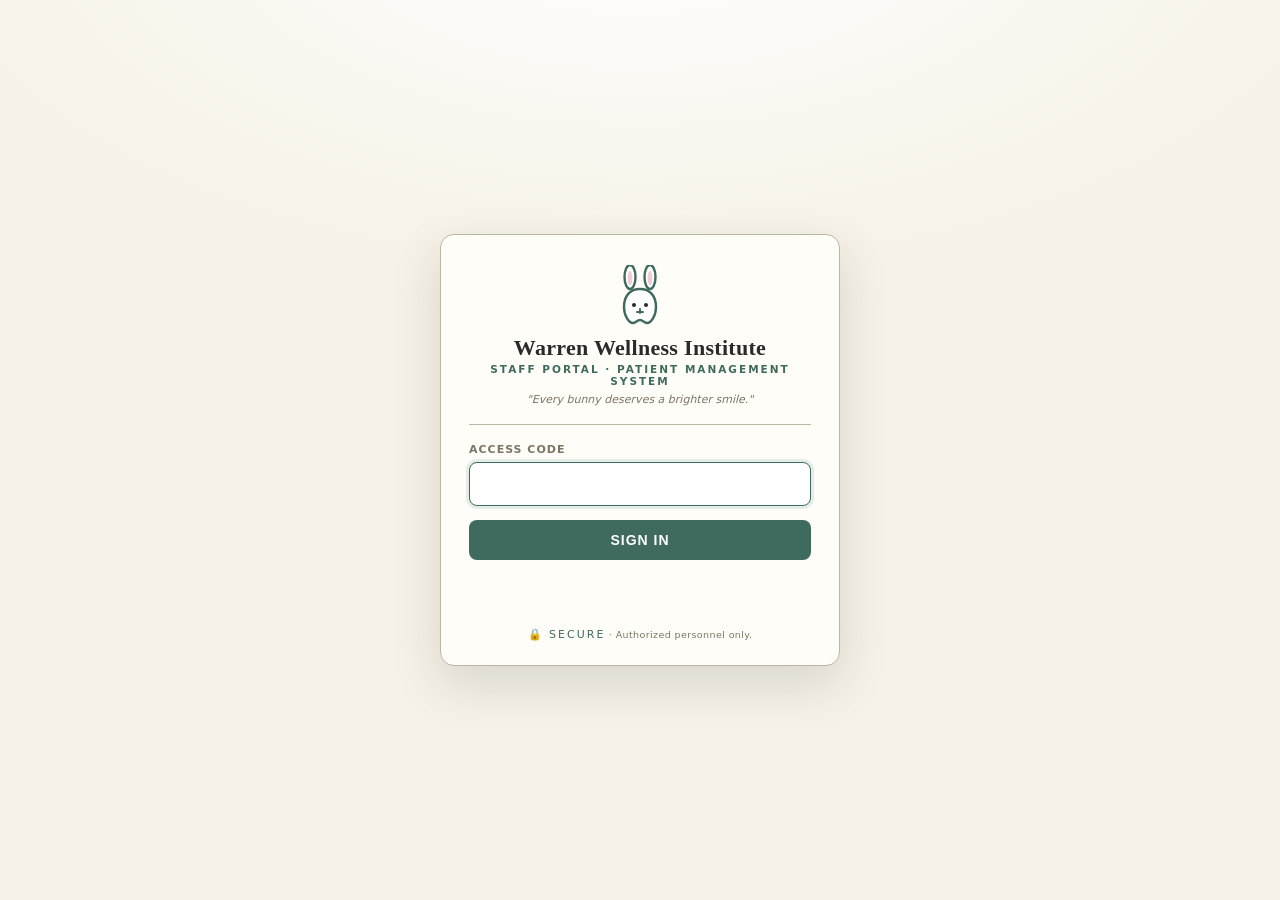
<file: index.html>
<!DOCTYPE html>
<html lang="en">
<head>
<meta charset="UTF-8">
<meta name="viewport" content="width=device-width, initial-scale=1">
<title>Warren Wellness Institute — Staff Portal · Patient Management System</title>
<link rel="stylesheet" href="assets/clinic.css">
<link rel="icon" type="image/svg+xml" href="assets/favicon.svg">
</head>
<body class="locked">
<div id="gate">
  <form id="gate-form" class="portal" autocomplete="off">
    <div class="logo"><svg viewBox="0 0 64 64" fill="none" width="64" height="64"><ellipse cx="22" cy="12" rx="5.5" ry="12" fill="#fff" stroke="#3f6b5f" stroke-width="2.4"/><ellipse cx="42" cy="12" rx="5.5" ry="12" fill="#fff" stroke="#3f6b5f" stroke-width="2.4"/><ellipse cx="22" cy="13" rx="2.4" ry="7" fill="#f3c9d4"/><ellipse cx="42" cy="13" rx="2.4" ry="7" fill="#f3c9d4"/><path d="M32 24c-10 0-16 7-16 18 0 9 5 16 9 16 3 0 4-3 7-3s4 3 7 3c4 0 9-7 9-16 0-11-6-18-16-18z" fill="#fff" stroke="#3f6b5f" stroke-width="2.4"/><circle cx="26" cy="40" r="2" fill="#2c2a26"/><circle cx="38" cy="40" r="2" fill="#2c2a26"/><path d="M32 44v4M29 47h6" stroke="#3f6b5f" stroke-width="2" stroke-linecap="round"/></svg></div>
    <h1>Warren Wellness Institute</h1>
    <div class="sub">Staff Portal · Patient Management System</div>
    <div class="tag">"Every bunny deserves a brighter smile."</div>
    <hr>
    <label for="gate-pw">Access code</label>
    <input id="gate-pw" type="password" autocomplete="off" spellcheck="false" autofocus>
    <button type="submit">Sign in</button>
    <div class="hint"></div>
    <div id="gate-error" class="err" role="alert"></div>
    <div class="foot"><span class="lock-ico">&#128274; SECURE</span> · Authorized personnel only.</div>
  </form>
</div>
<div id="content" hidden></div>
<script>window.__WWI__={"salt":"ls8SMXsLXwQsN+7o0bkkqw==","iv":"YKJ7sNe3Z+dqhSxr","ct":"U7LMPjwN8JpMu0j9yE8lU0f6+XfcyOlEfNSHtPc9gwL243RjBOSupbVeTS38WeE/OvUldUHf2+Bszf65sm+Nj2fY7+49Xl9W8aVMPJi9jc28bx83Nhw2BNAJfK84t60vv/Yz6KywLwqw4koCnBmL4hyyoaESJXumgkQn/JXFVdUS2249y+y+aVI7lhf0X8iEDtFnyQlRGeJEhuUNvpkxeDOraHGdYyy3rNG4Nwd1KBUo8bp5vv+SlQOWuyKj0n6OlibdzEzzFXWWDK4tGgcQOa0Ljg9k+6qJTi/BvT4HlqC9BK0UnTeuNAnYp1WfpjpbX0+aOgmyLz8AtvBbG8NYlTwt043YPrupx7qWa+JExB8yLR2XcOhvGN+2m4WN+hIR975lKArJJj9uahJJK/8LA7xXWVwmVAqOKfaJEr38Zoq2q72rQw215J6YU7dFldz0aHfpAR2E2Igs6Dl/cccZXAC8c1eKRZq+X0GWJZsc0aFIxFV6BvAcXx8+XdgPfavEhB+JePjORs7Y9pRIT2/jk6Xq259DqWYJTtv8l4fSbrSejHmTqKJC9aqV/b526pMAW3cv1n9yYVKIbzFK48kbDgeX6rGakXsA61KFlMQErPz9R+N12el1nwRO22YxxKamxbVI/1/0NGcO7WGrGt62iO4uJpiKU1kzRtAULjuP6z8XqBGq+su/LrBCspsJ2AiKtMUyfmC1BuJnc96fvClEZ79EqIdV2c4CsDy+IqtZIF9Slr+o5AI0sxqiEIWE/JYZ6/wat3OOLH8OFOTUn3Fuhav+iSAn2xcmlUIKTNcqw7VWNi2iVkYaWd7dgwb0QBiD7PICandGry83/V1EUj1fH0hFrshO2vlPSSwp6ucc82ebacMB4i2DgOerpHSCOThNvdFw00UyzSBxow7FQGF9KT6pQBnXeIFBEx5PNpbSNpbyqrKitmN9oMRSshlH34W0cUy2hkPlsNZM6JKi6BBMZuB58TufYOOxcx3jEATknEjMP8RVic88XnLgwZV9Qrz7gzQDpNuFa/rlo+f6rj4/nR/Lk/1/bc3hOOPKayy2X3SKC/T3MnL2vY3CQyuz97RoZXif45+7gDOP0hW3ekXVcAMWZmgkEcLihWrQ+NW3CWWz9PFMR4K2u6CpQGjRzAWW6CVnltslCgP0gy2+FV4SuVeLJzImyg/9rThYoGXFW0lTtBxG/qPeHuL4PbrloUs46GFwkZN9mIouSV4teNdbY7cG9Qk4RBcsJpod3WX+qh0adsQZJlQrtwfqZvHOFQ3yk+UuDMsU0soKZ9AI0R9YhF02ZhCVZeiYI9Fa1WJUPS/xRK/OfKroiIGYeKSRYFsWe9DprMLCgA+A6RQafsqT97+XePtvka0JTcRjsOIx/yxuBiexo2vj8BK8Lhs4dcF2f1lIZ064qZblZeNK8OmWeYjBaUxzlSecZmJqCY2yKg4E/ostPQjll4IgCG+iqM4NNpo/Mhfhuzo4JD3kGPBb3AsGyZ6U7zSX5PytpeQa9BgkwFQtmqxZ7aPL0bK5AE8z9jIB+t6KhJP9Cfyd964vFqGShCtN3Ge6II7XYzWtQFo+O0nsoE2Pr9kLHyQ8TTWsEeyRrIUVnZBFUyWBA3KPc6X/cnrmRVWeyzmvxEmWzXmEN+FfyLK+WHjf6LsCFiukzAu43LA4f4VArC00WecdIff4aUomE6o/e0HiC7M8JzsbwmuZBgj0Do3PMvBJO+i+Wp1DYhXBPCfaIMsgMfOm99hcRDp2ihM8xOd51Feouz5OlmIKDSUthNZuqF7mB7ocgBR8FFjtwHjTkwc7/xPY30N20BqbPh8lnNAbM3Sp24FuVsAh3FQvMhTWXl9KepWG+K1jkynDkVhLrNhXk00czqyZ9zHv44b9UPJLU4eip7pzTgXZxQDCWbJ1jZ8N5OQoFfSg3fP3B0/OGXHpQ2YdcnsTLWZUIIHqLVrXxgHRTHu+iiSEZ7ZdZZXmSv2N6n1XjM/HvplWsJifrJp6y8H7kFDJQ/wvIPUcU5yTGgpXiSJy5MZ47B/5ouIkSIHvBc1inlqK2B2BiColZRTlhOPQV+II29lIMigohu0j+w7fWXoBQ/DAStM4hexYF7hEfx0pKx3KtRfWe/1FcQK9RKd7T1PZJ4TRZ/yP0OQwA9nYhHyaR3p1VWsLtho2DTljkqYYOrKPQ1FUkviDdifze4jKM+0W57BD8AKJfSq+8LsNtSKdTgHZqW3nNnbyzxZnJQ9dKSJILrT/yM140iDunP2hYiF2dFBeu8SHISwwUwrRFKdEfdg5TWXVPee4UO6UrtQ9Mj/tE8mWoMM6k7+Q0QW6IBRgxE1Foecoy1EdvWPnWYa86xK0HMRgBOqLBKgQNSAvpz33d5PDa9l2sBzWAF/9PIXzMkxLRpFG0+vSKIzCAYj3LYHU5VRfOp3c4cbfQVDlmqEalDTgJjC4x0cNaPyDTQ9ai3ylVxRCUAxgOlngoEOKp21eaGJSfas5OveqZ+qSvo6Q6xPVLozfRJZKsuttL/reRIgvKoYSbCsY7YpN80ZNFxYpVXrz8/pVNoYQQzCCQhdQsGg5m+YExj4xDkZoLW4ChB6ELgBxArBm3Y6DUPl7ANorEXvi5X2nef4tCRKGquWZtBoRsOPk+Z1wI+Mr4QdR5zxgLieq5hG4/PmWpBCvz3OE+8sB5xvgEE1wTllQnWiT1tHR9LwSqJBN5EurkDNIDxiSqwmd5D72SV48qt3r4eZP2Q5ntwGKmWgIgEfvjbdCBom0785kP8UwsjnMIdnu4Ga5tM8/w2v1wSIHsll7ujif8rjiNj8AK9ZhKFCXI8NZNCYhs+B5j0GkBa9+29E6RZALUwrxVe84M1Q4xedoqHp6rFeWUIVWGUbkpwExX3mieEncNOdfCuRwQOQydjoj8ED3a+Ee6sQJOha3JdptQYWB3D1Cwc8O8z07/OyRk4YQLun9STlbgfCApHpV5O0B/SKtRm0VGVXU7kxbAmFVjqQkXq6uXYqK38j8MUYn7zWKmUy9Qyd1bz06Bx6FEdiE5yaf07AexuqAifibUes5MQSnPDniHaZVg7ouALVLBMgaFBoA7Yo3A59AMllIubuf9QlTNQqEjO9O+F6lHh8BM4dY8TlIyAIMspbPXwUv7Snl6KKwN575NmW9/[base64]/okixGqMC1nDCrv10d51D1MNJ1uMxaWDFHqsDVchUTKLYwFFCmWEMklBB8tzR0U+hxtgzMRUWzHCsAmYQ4ykq7JWiO5IoOB6Pw7GkyHRQFRp0GPIw6iL8omry1MM3tdMnZkfTHyjOLyFkAQQISuvZJCdvuQu7uRdoyvKuOZ2h2r53Cmj0AbVqi/MpLs4IPrWcBV43t1OsjCsChCsnlqS7vfcgVIO7oBA0L2WhwdcyYIsqgWIW4FEt5YunUcHcB5AcMPTgRDhcD2rcx7UfW94XTZBz0JiK2TXehnObtzYMu+3fQt8zsja2oA6dkIET+RYpw2eoj2sm1Rwx9PaqAETCQwnRQjYkTSlsrVp13bXTKUd7wZ6Z/H8GTJWruHQ7Rp+7ZajMkpXvF+FLMy0hff88BPct83uJtAdtN7e931i6v5eb/lvg4l7P6Hvxe8DyhQsB2Y/JQhp/ZRoL1KOI07tYg6iWBGbtZ266hIbHK7+oKlwoO/uH9gHMeDUhlqKcL3GJ9H68JXvuoQuuz54AsNF3DDfl6K8snNaYB+sIJAWfIAQJNnbxCLb2IH7INX6jw6AioEPM4WbEnFhyH3JmUJ04zDtvaFxf4OY295XHAaxo4HSUPrc6rK+ZEfdy1FP/+wDv8EIK8mseQIFAgFpd77dzB29G03weur5I5cm8fzjAKnfAkgZBT4p5AtDOeXkmz3k+5ilIMHnnzT3Hzmby/B2BoYaXATyGmbANtVk+bwjbYTwgXSRh2padtHVV5ADm1AcucS7Hx8XWXLFew5namlegGjnKDJdicDWkCVaPxMQzQ2LEkcTvar6MEuoKwntxVwnSLu/DI8neqNeyCQa5A2V5KcsvKtjJcfB6vyYXeVluBVBxmPOqFIYb/fXjdX1X5DUjW353MLw9kQQ88qpNiXZKXJczVotEiSmXs37a5Cugqcit5WG4Ikpa0TL33/yN8iW1C3tuXqn1Ds/SbG028sX/hiN6C0YPLIl9NdgUml8fM8xKxCyHKKb960JXbTlrhsFR5emieQole3x7boQDzjQv435ET1et3h6zb1bId0YFRYmiNOymuwhSkcli20kEtpJ9WgAtQpGaxd8cHwFClT9TmqyHzxn+pz9bHAQoCrDMs/LcQ642i1xMvFqvDpdipA8a+zEu4lM1YLs+jUjDoLs2GzIgpa3fo88cMPwLYb3M9xKVjA6ry1ceuP/j8aTYziVbGZ6FBG4w1KNdXa3xaJAY9kNIlQm88ei2R7t7c+wdXltza70OK6Vo9jpLY/etnSiSYo0I5E4tI9S5uf0l2pLTZWnzMFRS2K5NO2zP2WvGsoT0+wK2qHtNgLank5cXL+RCBTMzqXl/Eplz/739m0iWkqxTcnD8tOfEGKVQNhoLHktZArNF5UzoPWZLABqcTMSzqCyFqTMkFwt5mkLoWud5kmhQgtOyFq7pYbMkSvUxhHwch/vK83OaYujZf7vY5bdgDIYJwbRySU5YkRiWZxmKEC46HbyDWbhd9e0XMhCfUilLtQ+lmByJ/eb8mXLt0/[base64]/UhD0HWitcL/X9bKELYZLEcU8mwaXKXd6FXod3p3LArbG2laum/BBF7farmpMl0FzbHeZqnWj5yAPYLOiRz80B86vZZziPdvB0GB+pJQYHI76FdijzYHF8J4IgEnLEz/B4A5Lt1P5vIe6mwgXRRUQ+NP9lIRiUd4jDW9ENuGBNFdTMsG7OUn9mDmf/Z6LBYilV/kiA+XFOjpEdky0qOZ1tiVXqBzZQYq/dr1u8V1J6EJZ1KDiDn87Pmj+8kMwd9RjosDoyMPDT8iWyuHQFXF/X4xIsIXH/Ic+RScdw+D+jC/PgbkxGS3W+FfYXek9olyOSQQIZabmgzca6HcxBsrmHPVPRisuGzXVkXxNzAUpyXDaDG+H/SBn/Wdx8+F14Ebmvi3Wi/HGCdiUuSuL3741jxYihi98V8kpSgQ55IhoKqX1ac2zBtS95TwUrTwSDb9g4r/kN+ed3eFzkSN6f9PulpGWp5e9Ag4GEboQIk6qwE550BXK4pocuAgu5BcilNBDIh9wGndIWLHnnDFaTWDVhRtvc31QhYAL671guoYcS/4FMR9t4M4HD/+PqPrrJiBF7wWaADYBT3Xq1WF6TK3drju1wZj36Iy25O3V6OxGDHfDJJoxQ+RGqUc9eDzyG/qpcGDTFPlyOdweZwhkTO7dHFRwzHMOkw6j4ORivZIpTlunzU3jQkIqQTiU1lopmUE07uKIW6UerY4G8GxIwCg9Aoa88z/WQIAooPBntPSU9XHHb8ioFcOjUWHww7Zt6CjNe+LHRA4qbbtlL1/627nDgs95SUPs60Y8wfrS6mMKCmftanaZgb8AjMh4F/KNWHlAIypQjqYpYx81T4DH6Cp/7G4F8MzTKekMw63zjFJY/XIZvqGjuQgaINyfj9C1uii3/20U0A402DNIlJ89QxfxffW6ncj/8HWm06DpdR8nDgH2UfLOVfAdgBKHb92xiS29L3wlVPB7lX95GtY51v4rPMjSHAiTYnG3zhw4bKwTF4IJENH1E3kkNgujmNGeygWIJKxOnKMRnh24cXU9r0evVABeIb1yWEOcR/kka9j6wWEmiVodiTueD58D/SDkrUFCfa1yqGFmNMHar4BolCKn76j+/sIhGBwTuJQtsZD07dAAwxwqkEtX66Q/ybMSn0UzX/dU+OShFnfVapCHP56YJro1BVJccxRjpDSx7llRynSDsdj1DMLLaMXe5QI64k0/QKv76rOyJneKvS5FOXPNJZ4bMa5YFJpORc1Bjq64LEXTO1a/LAb9OTBnF2vWKEjxqigmHB2P0DUGWc+H2pDH7YFOf9Nu/SeWSp4kJ40okHXcX8fzvN6AC+QO2YlcIYSNuHqMnIiYrB9yuGpLQKYTeB6PEHmbWDgzXfNBNtdlz7zftd5IV1q3Lf0D/pJfLPOtPj7SQu6CuxAkawUsnFdktHe7gks+8IB/avKcv+5A2uZZtYnFZ+BJ6hDZXMyoLjNvFyGdYYlJiXgCsukAKhp+pZlVoWMI0pPQxGJmEEd7DpO7W2Gr+b9En0sMYCAorubk2vT9dAywzuGX6Flq7Tz2yzsfXjd+Zf2EoYc/cChdre91CkEWQNiu2rJVbjxoN3E09YABGGrIq0n/9gM3kWNvoYoHwWDdc0tdt8IO5a//BND184TteyP0LNlJCT2sPvlRSZi0ecuf4FIMBAbOUDnQ9NTLt/UbNovruK+0puZP/wKasDlvhjLYaCH7ay/5N3ynzWhXwDQpY/1x6bs/nwU+5tnSAgp47opuVBGJX2xtXJoh2EvP8C1NsGrwOVRidApu/6Eoje+oykUlEuaFqHLEagy6kviVunQaZRx5peTqgMUj6ug41F4aB55Xah8D02vMeNknVC6J04uds3chqGZfJ0iiG2uYslVNbf0blIGqvYoJLrwRtgE2oUBdB6vRnZcCK8Vi5ywpv98OrderqpUKuIUm+7IK4jIIOfgsec2NnCLd4T/1XZPG2a+NVOlvXOSqJTuSd8jcpvmBonAEJ79yQUJomGS6c4UrTr/GqpREPsAhz7U9bV8BCholS6ltO7TO1GWbYmQxe2CfNNyX/TvBem9Jb3zxZcl4WiT2Vkj+a77F/x8/N+xO++PNJp2BXNEwFrJhlq8pk3RwiwY/[base64]/dFzdS1DWxNr5KsfGduH2AfJyr8eGViyVAB5arxf5CTP+nwBDGJoOHm4W129w2yyyVyEvKSvSeU+MSggZ6N1bvG0WPlld56vCtRBC/qefPCGJz9LNr6vldwErrP1CvBj4lpfNJaPYSdmZ5Y1M0b5Q1ZlqF2gHKM03TgzzEiQQU27HQ+bnPzBeFCeRKg0nBxhV/dEeyML1+ziojHby4a4ZBgOvEwEin1aBhGfp29lZvKqyp6NrYa5ppgu3nBjruajzhnQ9GCCyiSfUL/nxAfplDNxKut5J88+0+v4yVcFSvPu5afKqBe6pvSVpF22k/dVLXYkYn6mrcy/VAkIqCfawagV6Sv12fpMlhcJTYOFE85FkgZHu/JtbxOburwtDByX8ZzN0+3Q0vWGeGVd5ktbGoB/UVdwVSXc0tXxJ6zHMD9wMwizSqIgU00xSZAXsXYQNjXKHkXY2Gdmmy4rXAlIHuXB8jCFJcQjEe+eIuPHHoMArB2DgKA3hsjKugzDkJLG148u2tDM8H6RtSdBn7wVpjGQnnBNzi8Frm/OUGbs6jt92m+TYOGYXajJEV/i8bfJGBBqGo5dZof92x8lcmVVEERAAK1CzC/6quAQEcEDh7Vjm9ayjAdRftXGEYfUIZ7uWdrrwAtbSUlOll1FTRz8zwMxsaY2htbvmeqAWzpHblT/[base64]/Slk0eEXbA7cv7XuUZc4nqSVg63H5/5p2GrSjoQCsXz1JXAmT+xyJo+axdwjJ9agtJNcgqtCRD8oUNmeC+Zxy82Ikx9Vx0B0DDk36y+THhvu2Ngy1IPqx2UU3yw5Zvg4n8jZlI9ArUTN4EjGF79GinAGXnAzn51i2jE4i74ppO5P7+L/Gi5BY0wqxm+Oxhg5vS74GjibyBgjx6zPHVqi3cAu+QXLto6Ktd2nTbFudNlmF2ZetYWijIOKd+T7hXq7ttn4dAhnYQGn3XASYlpqdEyq7nA82atzN1CxFIwGv/UgAvuxE9s3APuWPDseD5JDIbRrgcxUyDsVqbtST9U8dUhfndSl1+jfka58+joMG2JqoexVZ1YUKIQsqMSMI2vbAMih5gYe91/zD9UuNIubeiWicbGFMb0BV7l6IQYFW7U/FZ22fZZClBmWvF6IC2Teg8BzpXZ2X+nTV3RGNGocqqXWauqJ2UlejrbbXMhjdXKlD/Ia+UAqVbQ7ilOoJ+1e11xSCzQ5KOgAdxBNJND26/A+bGkX2Fwc5pNEj2yM+jkeyVlMJyP3r6JWhb+FvRREHN04Y0w4BZcvwEdfCpIS6P+ruSQe3YygC3sxKf64c2g2kl8zQFJZcmwLuDWoOuwk8caERTRuD60L/XtZylBBYdpifvkh1kQ2Jr1DyYtWSZNSqRp+ASwg1dDzEyu7HvQfh25PJG5DFEl74EWFAV5Ko3QLikqERyNQCDvzJciGeavoK1WFM6QraiUa0g5T7ATTFXoA98ZWIuOd5AOEX3JOoAs1g1zyJv5cMPi7hm7FmY7q52Y4IgCzav7aExZ1suirHVj1S0FxxjfxfFmJ/F6/BMNN76Z3eT08hHoQcDmqZYcWbYtyZaLGT0o7ag4fGmMoU3y9dAFpgwMbaI/gRhqMBdgKNVDrH8S0sr3ylo1Aq71LcSOIaAUauvi5SDVz7XPCrTPW7peivK3Oi9lpwUPdp19Tvxh+8fkrYj4alWydcwM3JiSvV+CQ//kF/Ufi2SwhQQEpDe1xYT5ZOXneuGa+VUENOCPtJljpVcpCS5jK0QULi5cMKJkuicJNew8pQ7xf13aIlFMRU1gU1ZaXOkYXsqb2yUWe07XCfmu3iJ0JT+t6FbHL/QgolgGFTXnKl7NlOvbXTqWRT7LODRNaZqdRkA5AqUPphUfpZwtyazD/VT5zSV6xqrsexL0R/g14MmWQ4jwUP6Wi6xM1CGQ1RjD1M4xd0+QSN5zSoOO3ZIF2LBY1GBNDmqvlsoifjP6JUU2C8fmQkViiXxoXYzqI5Gf6YFHuprocQtWsUvHaP/hZBDEDn6Lx1RfWw0Qx6wHik8JCXBXT/SWSjDhV1ydVv/OUqkq8q/8wP/nktWYNBXfcqgQhXV3lJcxo8ZGvl+m/sk4ogSJhMlTyBfJTUlIREJIh/2pglqo1bgnxgGLG7reAt5RBO/raoRE8xDDYvHBXEhBBajW4vKIzjNvTg2RmuVl8C+HKbn6wyirrhQInGbdH0/ei/hxZqCtiy27735pErozMzISYvO0CdPQ5+Ns9PjyOSf5w8Dar1sHg7MDhTyq1EJnoE0/CmzVAuCXAeJnrH0m4UlyzKEK0xejJYS6s6bJizZW5W7rv/isRPolvzHxSa9y4rf13BTCOsiAm0SyaSNyOVYGK0ZmpQRO+hqIa5B1FuvAZlfaqpaAV3u7lzpre2uTBgPsuQbqS9zCDNtfSzDBoZFLI/fYYbIiNUO8/H3FZ/gpjczAvXo2Bma5UiWFJguf1gQFEsjh/T82w/Hlup781hL3VwVErGbtwYV3h7O2hZ78L3revN6nvcjKaj6J2+PnWzLb16xNuJ4XLFNKfLHB9/7ILQ6HtdEfA10hLxK05HJdxTvhOkM75UoeBT9MsGKonn9i5oV5zgr9HN5aDYsoWyWVAuF1efOCr3K4C1EqVfB98I95/2wRFHCY2xUPYHgk4HrdkbbeIX+cx9OJ3NqTyYvW+kjIY8I82cwsYS8IQrgfCn+0KYw5IAnDTwHi9aNmMYTIKHObMFWM1p41hq/YGGEvT3XIa9oh9Tks8Z9W2RzeFf1vHVJmub0CPBxaTjTL26w0SV2RBHmKwfGOLQ9ZVxcIU9nBEI5FNYFT89STGQa2hUkC1u0G+CoFNfCxGdWsHK/ZQvNgL+nrh5k31m6A3aqAGCxt5mJaBq1dv4Yx5+eZFwSGXR6qbaaWKFpWifQSugI3rSyF1WrH1XG/mvGS57dD/rfuKQYE5NCgOHyvJykY8hiUWpJFivuoM/gVk+bjU2gxYPauLZ7Dp50Nvo89LOjPLubO20lWCmInY7dzfZYLA7QbTos9qx+6ACVU56LHq6X2b/9ZEs8Hgi4JO2p1n/FBxGNKMWtOj0az03xvAJWSWK1GGWykmTbA5yo/wi5ei6cZnfumIngxna67msgEwavhsUAjGUV7XSPk9WWAYAE0timBjR2z761QbmBtsfRlRmxNUPeLTWr+/2CTVTMhPzwaADt9D4lJ0Gg46jRiRTw1isYCFEhbFfxS5izXbCEsWqgYy4+ljwOCeBlUhRhvxWooDQfdUj/oCQOyDdSwbyO0ejKHSrRbUndNUYeax/OTiwTVGXsmXdPJoaCW2HsArUE29QwDzfEG99VrvWOAyEwiEcDHnbB8OJXXo+rWi6R2IIL+R+B6JnJXvShPBm6vxrwRD3ogPnAAF70UwPbHj531Qx2ptfoTgmajiouN59lan+vtDlIGL+iUnD7MpfdBYFycSroeaE4JemdNsr9s3/OMDJCnrCGVfLIhUnZCikdK1+yqPreRKHbD77iRArfXrnG3Owco55R/neZ1i+rXKJ/fnFiqYDu8EjzQ16bsrdFvloaLsg6i2Zpo7SshhbN/iZ1CdXnnnAdpZkQO9hxE7D+e0i3lPzSlcWZr/89PPN+pn/ChlTrnL6qjyhj73QbFI4RBWkJB6yNwg8QtpSKOqbjMHr+63hRu4maSW1fHuKteJyLDR0JodaT8y/0fJR1KyDjn0TfNGbwR6/N/TwiOA1iUqlNCTUEdb0JsmYwaiI+9hlTPpZ8YruCvZTF5WgcYsjAkRdWPPcKm9Phec1Ry0ZW5ATe33BExVSDWECkNFP3dtK29VP7vneXh/Sx5q9XWwyrU7HRG9wqItBNOhnOdLhQ3eLOXN+aRSGyS7xug0Immz/avtirGwic8T7oXHfT7qDtIQ4kiESXO8swaMmFIweHM1sHS0FIwuqgyA/2HPaCsV4W4GFJe5hARaDsVq//z3ePIqHjwvEFvekDSnEfZBo+HEp55zY2xDYAjPP87msApUqfMMxsQozVSXhDjnwAo2ybYsK1ytBkghlcFzsyiWpAU0wqnZCUdBRHC5cW1Yxe3oZ/2ydxO5yafpIq3XvC9b+sM7r0ziPX+2cC3cSIqXT3BTr5Iv9q9Wj2+UoVVOsJTCk+JSg3ZtdszPZ7zmD768PmVnO/3EH9z3vLVqj24OOh/E45Vncq3GOBaW2ZNRLd27OSYbOZ0p8uaDY/j4qkfBfh6ubR8F8rJpsG9J0jlD48fR4q9JjOn1MIC0iUcI5N2tZFmrKNrW5M45lyt5oZIuM0rMikGAgQVFgdAiq39TkHOWQuF+ekLReuR3onceyYaelU9liMSG4XvsaMUA1Fzw4wauTp4eaMHbL/Z++78+xIaQdxba1C8tD1LQyWtbJMoDb8MYFziY8I2JXzbyd2IiOvrT0ohaZp5HjHPwlKiUez2l4T11oNlZs83xv+slogihCWo4G2FpaKU/EQtaVafQfMHJi6bDiVzjYqewR8KK7voSaiLG0f+vALHybFhOKr7LFSZ/PTO+bl8wcwchReabzmSSL8++llHHPSEBFMthK3oJQIQRv7G60lVF3hhREKLmp4SxH9NbwdgZY2EMmq5CHcz8X6sFSkVlCkr5/Y1oEN1lZZg8bYW2HaRpR/nko8ZN1WVPr83pxhXoHSpQluQzPFe87BCPmCQHfb9Wk10I/lQhMXptNbNpRqgygVOZrqpmfslThiGh55kZ0uD8+J/kVWq1YpDRIDRr1cVEaL7OmaNWUi9fapTeFi2ioF+w9ENg7NlwtpcA9V43NuQglUwLWyy0zu1pL3Et0/CElqKCJSN7GtbQR0c9QsO543Nfjv5dni/z+JtIaqRf89kl1yh+VYZWcycR9yKt8C9560XsZ9sMy3/6yVSGSFDPGr0s13oqaXxw9mhUDj4NcvYsOPF+mmSnIoQK+gK+IjUU1LuiBlUUfDL1I1+MF2qC1n97hZ9fCxAdtv7OlJuAySEPOQH2bq0at5cFjqtYVpHYmbJHhWG5LvnV1N5FI9mh4R8Ewc7uA/tOr2ddlGF594zoQhMt12gUuQReCr+CrFZ65hepoLrx/kC+2b/nUFyaz50kQhqSZ+psgiruh7FMSRYr9fkZVNMhnS3+1zN2j+L7Lw3qMjll+Btc0M7yhpmmVckxdEFCqpRc7EA3WOBxyWZdA+3bPGwzUEiNU8on+NoxNUlk3gpn/6vFQVs1JGY8pPnKPEE3MpAdosISWiuj0qJVrdVui8cA9S5H428UQIBBOl6aAUTBqW3zf6sXq8DxmNyfoHhwFjj9khC/F3G5pr5UlgXLy6FuYuzW1CUTy1ZXXMoE7Q8HryEPFtUT+mRxscPo1pYrP4axQ7UzW+xotKI3pVf7o0/te1Gm/RrbJftVLpkrR/R7xLLGjPRWc1/nreGks0duIclbMn6f4og6XDMeg+5EsMqR+cQuKWJjCpnTupBNhguBXL/OuOdQ9WuHLdUQOi9hGTJtWKX6qQVi9oXXWJaZp0FIC2gomneAPZf7FpE44wrr5AsXNkfZ5xbjr0YE2+JsHJOThoddV8EazLwi7dCja5DJgROb+ciAOJwVi0YGApbiRhCX11llhtmKoS7IJtQrJtAkqwKj/DlXqgL16wAYJwSwWRy9j+wEthXDZvK1ry9GG9SU2MZaLRmlGiVmcDMVFzbjxFmJaimj6qisIbZNwsHM8iO8n15CzvXPWHLfspYxuOK2WY7Ju6/sLKABNthd5Yxcm+zWNV3e2tbnPWsv9yEHRCYeBfcQwchss05iLS/RNtltjBJR/CvITkqXDqIwFqXhoS3OCLcZM/Nsh3ANmxA7vl9CYkpkyAgYLBfbVfrd2AVEI9rZgSmInitdlgQWW9g9GU653/XuIs6tmAsjIjY0atYhBUGSVy8aBh4RVojV8HYBZdy4GWEHhdtcENaCWCAOoH7g7nvplJ14mfLILnVzomCc6TVeq5Fo8VL0yMc88KABZhItXxf8bKheF5BM9aiE+aEl+AHx28UkH6tZZvadBISBIIAKRN1ZC1vtnOsXkdQieE3YpP9te/Ird7VeL25jUvSybZNFbNq8D4rbLYmMSXnrqgzu1WIJwufVQmxMmJlR43uuQsteDWqcXDpD3uWkazCbqdErskwTknTZLPcXSWm2pcGEGN3WCAd+IE8o69rpk2Aq/Ek/QcVL6jbMwT0fJmJtDZv+y2HCzWDWYdI7eqaI8+iBPc0NDCTQEsULkPJmLhekrerjCyN2eSUznvPjxsoAwWOJlzbvnFHUCOU54fxlTiZMiyW+qAgzww/xO+xY3hptvAiXLEuh4OvK7DEPoMeTXZqnaCYX/szsGWcjbocRUad31p68KiFqubX2eS9CpL6JKzxmZifLb8oc4KEAvb4tB3PdPjrXDw9pogo/vPssxKryGB4/qWmHOAf5BMEbuY7amZCBtl2lYzTPYs2XTG5XbxpsmsypnnZhUHG0L2jdpQAA/7ttCXmFzhvy1u2FShr85e8lTzatFfOfrt2aso/JUkd7eVqyxx4E52LAO7z9v73JmLArIFl++vkeZ/nBK9fK4zefpwLuR3tbbug5bq+slNimFbGj9cDhcYajNejqxl2prz6CFs4Se5xr6AXlFPuG2p4gfI2zMOpkVT3Ib4DBnSGC/v7U5n/E0SYsBVxW0+qauguDdVAbrw5PKuSDvnO6AdcXS23pD4YSlYNL7r4MyFDutdlrQOJI5+ylJMIS8Tf72ILW0eLY1e5qi0FZXFQWqUSBhkPqnen4qhOLeVh5QB/KHAKSa5KGsfH1inVx/s846vnht4kiF/gyJxGASPxluuT9LHfcYesMKMYHqeNmBGQTEjvLzt9TfwTqVYMB5v0hCYfQvY4hUZWh6p5r89G6FLuI2u//lno9IpXdcQstGVx41A1Qk0qREIiVNGzLJ16eYgwcM4mZTLGTz5iulIrnI9jXs7eb6ACv9YQG0mzsvEcnKrhcf+vyVEx0Jh7oAX3kpArJwBFk4aHbab3m15OkElugXXUfhchJK8UZmzHE//rNpxpFkBBzEACXCPG/rQWYYJLJXhznaOKEGrSVQ/RZsUdbMqGuVxKADUHV1uvVEbqMOU1d1LdkeMKfk2qcM+O7LkN6SDMQccVEfRkiJNt62tJ3LR8lSahJQRtVv/7JE2ZcPa1r+SLZGvREcyewkvFaB7HnZfFC6e68kpX6pvtItHYuWFh0WPvJttULTUTU1JDqSx25hEpwBQI22AKUCLNYlUg3flhrw/NRFByfBt5Nwi6RewpLyNOrl88tya59klU8XOySu+YlP3d29dCT8JmqWB2KRMTB3I2an30RX428iJx8aam0bXZL98bsvnmAyxT1TsWokO+1pRxNNj0LmUGN4letO4oLXbURAuuEMUiEjkZA5F9nwdRVjD+ke3IDI6piEifCUTtoORS6Per4Tnp0rjZErXVJG93n07vrR/moI0JAbMzuNOQIrZtn8aUr4F8fUlUPhdiHMe/9zaAkExgatokPZTRlaVRxUnN1CNLqXznyT18O/LoZ5JPV51AAOhECAswkpt9+Rla3Joq1B8rVOM3EsFAm49ZLEpFD16KLDeg7Qely1VVA8j6yxW/yoJ0zGnhiP9+l5e+qnj3owLvlj5frZomE0XDYUSzgyYkklKi6EnbzxU0BnhLuEjbxzNt+yDj1vmTbYTERMegyLdWBepkhgqAZjXHYF1xu450aAhnQPO6m9HTIVkKigt4V1HdBu/jrg8Q9L2wRHTxtaatrok3Mmon5XF+3jdd3RbfNtbBZ4pLwVR+LrX0lI/Xxe4MUDnIFgyDwSfdVP0HfRi630+MNMcElZWQRsbQyot4fpiaCmeK4bxQyK/Ik3jB4plhkoQHD2tNNxTL6qmGxPJaI1t/[base64]/K7NECV3xfDm0Qzn8BjnEUuFQcMOdFXPiFfylc0baxIN2oRRTfuvI0dhAnQ//JrfgmN0IcIGf6rBMxLRQ8x3PmdhBCCXLmwFXwaIcaehBKRSOFwLusJIUrD1mXPupX7agX4kBKb1RmX216kiTs1LIakXLSX+bYu/PrYbGa7Xi6/UikWWdPHuRdvjVUwY7oJI/m/tglD6x+Bcb7ZEoJfwFieg5YDKgxI30Ei6t2tS4X0JkIsl2eUWSCurF8s7c2CxXgT0htAhwayftTK6KrEY2fLs8gj2OuKih/E6ZDD1JRnBtONaSJLoWezSfvDkrwg+vMEA1rJYIENnW0G/CCpK4VlbSK1MraJgCxjMZIiMkCWWHe3JmsNTVpHmiQfTbB4uwHZCTIkR/Jzn6G68J5mxYCUqZKYXL46EmBVwk4uhpEieBhxy7E+kQaLayJY0FNfsjbiheWLDEbPmvzKXdxzXzwcyn3CfxqAxNghbmouj1pVzymE6RRSTNpd2v2LOz0cLid1LIlY7HprRF3q3kPjC9e100OGpR8vDq3cdUrFVSsmcNdQYU/cjYJO0CRJZ7J3SfJjRimv4S9ESaynRDzF8Ad+ojVnvz1cECn5hDEeivybXaDE5wWDwjpQUzIiCYBG+WbG3cHwDMhenBFZjIjuaVvdaelsAaguX9JwwwcMpEPiDjnHFkOzfszsG+xhdbPsqVVVWrxqj9gc/A2Kmu34r3z/MAxheU9kIuERKt9rAklNOnKpKoqgn8b9dSzoLrWOk5OYyST9+ebQWZbFKuH6T16/lruynvl5Cfldh0ozJR2Gl/tQO2MpxSa+QBC711UEc2n+UgkttD2STmWAiqxsN81mmkfIrMdXXyfE+mjlvIUI5yvgMEufHg7honAG8X5Yygpld0eUjTy9R9bBtHukxxYoU2lyzpEmMiSm9t9z3y4fKjms5SpifUpjwkBIofqVnEyOiHndkM/R5GoptT+07CvDL37prdsJvu9ChQAo/3pgNecMCGb7P+y5nxt8nugGWpM9T/kIWDy+eabvI7+c8JQDboeqhesovYOleeeKWZbucH3do6A5aVvpYJjZUWlghlWPhlIZNr9QKQWLhJ2QqpYzbyfDH5L9zTCjjT1ulrn9v5I47nWHIKb6amCIz37h9H8CF3p/MnR22mH1YcoLQlZUrioD21W09mxq1c6NZfBVw3ocKKu12mX64kF5AUcbDe5PgUX9+3OIvLFWN74ClUFOPm3PWi083yoDLNk8XCYO6i8AcOv5ifIJkyG6Bqk87rFI0uj8jFHxQ/GA4Ykn1Fzg20Bk9N5aSA6v0OVuAGkVo6sMztYb4Zs0FeByzQ6fWnQvFZx9K36fPC7ZUHBbYqTL5yIrRqEACIrQoFA03E+TQq3ik3qdyQ7WW9ZQjhByj9SZB+/r0VqQ7z5yZ3Qwi2O691WuqI//WdX2S4FEQVj4tMz2CabIYkirdBvngTG7Db+P+fo5QrwFz6TJw4mRkQkLp9HRkFfc+bIFJ9BPB60AmFasHE4IB6XicdIvXJUSmLQJ3AkgL7JUMdwX7OB+FnjFsdRbRBLJZtTTLRrZvrJ39vkt1jLkzOPRI8pnSTerqLgCq1McZV9kzA2v/bHlRKDJDkrQP+TSS17lIvK9GMZqvBYiTinBWjWQbwyFFURYXPOZshWrIybQgANYjo2ITKiVrtliZLb7x2cy7vtasvBlvZCDSPzbRcRc4RU5tcPlzWlugYgey+5oNhEva7os/pPZNnKBVrds12LZRTFJe9F3FuhB2PEqHOFNvNfDahYqcsRxyIfep94qFl2v6BKi49eyPshwhaYNLB/dcap8exc56Gljmsg+SXVOCrU2zbXdEWpcUi5RawS7xYNsa/HRa5XJcTc6lQNOPb+USqiIBi+7iTA6G7iAz+OYAYONOmzvug1gaqW8ChMbRvPHdjfI7UJ+qtq8Dan2qDQOPN9zuLEaHzZiJAeauLcKGd/DMqjGzz4cn+ZtM5g0u+Dr19wIG+WH1KUAnAxJ2jq1+dPrORS73RlVQAYgZ4iBdRPzq+0MJl55qK33aErYswmjxUcfPeey+d6Omk/nj5Cv4+aueayxpZuwjFFcp+tQ7FA/71ukX6r+9TirDZNkyvwrMJ5pzrZ1JJE4X1FgmX8CnkKA42R2Q1g3EHsfVgbGkiwgqXDy1GE4LbxiuvF36sCeefJ6Az5E5dzZlcDWlkkEw66PYEki7mFu6T+qFw/zjrJZuh/KMwnSaSKBZ4YzoDL06wuDVJ2pvvBnWwA4xxZTHqMy2ld9KWoYc0lDjQ2p3Dsg9eFLxb9j7fnheLdlX5F+0FIs68Ts3bQEtTTO7uRbMtrfGZhLaXqPQGXB8aGnZZYd7ulNzKufUlBeXiDebnfnXhSzTRkr/JBfSUovhaLRHaPQUWj11pw8Fix2h0Vu4g4TfFJ9Rlzq7ksGq0+QIPxRBal1+HTYnWJhcwXzrl6jxTUnyjVkaKtcQL1jZsCAZiAQ83gK7q+KAuf0pvPrGk/[base64]/mLpWsEjjCCitXlbBiGKB/tsn1wbUIhsjf2/g/1YLDuB2P/hEKSsMR8ss/Z3a+/[base64]/qnB+2X6X/mItwhfaauE28cEF0FfzR5vIumlpC5MtAYk4YaihyIUF/kivuLFV07SqZZ2JLQTRpCInyFBqUEwUaEkkZvZNc0ZQdfq1YVykNYSf2vCH7ksxRsGn6hq9qTWkIRQErZOY4Qmx5S5gyKaxSCX0IbzwTJlFVLzre7SyG+pMB1w/YkIWbcN9kYPqS9Z12/zEj/tsP2o6nc+4F5AS2U/[base64]/3HLxS07WJdsZMZxtTFKWDjTydpaNuGMeSofRcMJSVaKqA0o85ebmsM65xcMs0Fl75GnPyYxDkwoI0r0eLCGK0RKXZ5iQCcNSTd3x51mh038tts4q7d+bAr8/LmIcnDODV9SQYJUnNjmlOoLorkfPdXbyHRS5pvmvIQr98WUNh6vN6nBpKEQKY1be4nPKQh4/3pY/jC4nU+C6tt9I+L2liKPtZVJU6BHzLvgsxxWEBmqJoCvOAbO89iDWb4lf8njKQKhA90pin8cw97BFH/sMKl0CnZhdCQNh2ksKkBt6kqkljpU687/dVpnCwHoF7dQLlzRgDa5Y3c0YCxhzDQ46oEqROO4ly4Yba5KkXYrYTWLeGuRmYx8AEUIVG4pN5/u5JJsYx/cqU+9DVEJvBvne0C5jGfMX9u94ChKt5Ock335EBWPXM8pfSjq8vR9Hc+GobMVaG0IpkRpCNpwqUwqpiR1ZdUuZS8rT8DN1Q93YoX43UFMH6WEhcLm+1Lc0D/d1Ppr9whnDrmTo8MkxhiDhgyD6GDL5UHLA47AfAfRCpA3KpMnmVfXJvePO6OPXixs8XemS4MhAHF5gGSAJxRf7QkupGhqFZoB7aFunprvfrpXBRJy9+oHG2KfVCCYMd31GnMECab2GZaAaFknjuJ8k4xgrvB7xvd/2Ux3cXosLu2yevZ8AvZROGC7Wt38ovs3Es169VylxebD01oFtLjqi62XjwKvQcSsZmpK5Cz590NSG74baeBDmhW0bYasKSP0jxDstITdqiiIeMg7Fx4XHCdjtoXTE1Vf8qGN0P1dHH9f0bgaf+EDb5lMoedkB0cC5WjDWfjC+fMbW1hP/ADIsecUDSn6knqkT2wnA2TZXJUPw+A4gQloHe94235XoIprXR+dC8LguWohHijkRi3g9isCf4lLR2Xih5h6x9KSm6WRNH0ybOikqPTRcFaFGTEK5rOFwWsx3YwzbbC8Q6AKtEwgo/hbNrnlsGeB7KwT9D4w8aU32FcUC+P2US/WkdP8qLG/19Pzj2yXmX5MVpN234oBgVvGzPrc1Q05G0qGycqNmweSI0T/4S2JRDpNEQGjnWWlIhS/qwT8oMQGA2hw1WeR7Pyayp5OPcW5DD734YgEsi9pFjPYfiEFjfiER9O7i9RONJE/1FRP9lvX+2zPYPcqZ0Ng6fGykp3Y3gvLM4suO2C7wc6VVNKfRqp8APsQd+lzn/nmdfkwULI3HPlqZRsQStttt7HecXGYb126HaUHaGMh8HWFGc9ko7BHWmLCzdH7HxTsbiH9Sfv/x3lvo2cXKBk4RE0sXFyAIVSFThTaJGMsVJOpHoI6d/MZAJjEZcqaVtmQ9BuKuF6cHC970+51A7dZOroGxJEdKL5mj+eb69nyl7sp19ygABLcgBVgUUTyHZ3CiQ8s5qPN/iGDYXaIyQ9nEnpA/NRu30K2iaZ7aOhAiYazKiP40CWfBSHvcSBesUQZKN3GSL/W5jgPE3UCn/UwnENvMUBF4P+9isU9ju9I0teX0W3jh0nlyDuFYQlyoqNZc2wn5i5dZPgnLfABnMMAq6MJgyzcyNc7P4l9BRPipfYIUbgdt16Z719q/MjgzrVI9vwMISHSxeUn7v1c2+J1EtPhaqVVxGInRzlE5pDfif8yEly/b4ehVJl21DcOHpzV21gv+PLEICcm4yuQpg2wMVyKsKhTmjvJtGrMgI5/WS7J4qk0YnATlG188abPvMJdEnnCi/HHbk2o+pMOtaagrw7GZaIyi+axMXTbgeIoHsGhmw4QrgeMYbpi+8cNizj1ClrQ3HVi5kmJDgIGbCFeAOHNq1G/wW8gfurx4ZxMcEZcOQdlDhDBARd+d3WFctAHXFfhRwkG8OYq1HavzYhp0HGc3L3C6JFMJE5b2kuXvzBhTVnFHajBi/[base64]/[base64]/F2FnfstsvDHGjGxVKz2Rbp05e9PJfVp7Yq//sUjH+JUkDkRDlqDpm7suR2hMzAllsQFOlCPD5iR+PdG9tTi5Q+D5YJaI2E3E4BXGIorvnn2hXd/dDahF3IAK8dBe1xrigwS6CWEPuf6tIgVfUch2fPc6HZFbvjTk3YYh6N1k7/AGpU0DJSIrHq7884QRrg+fC752mQVCwJb1BloBuTRs0MIlgYYW88/J2MkmI2IR1xRwaEAx8dIvVtzuzWQEjJQED+vUxtSwXR+4bLKd+grnzVNQ2HY1Qx3SM/zCgS/EoJ1uKjVHJp1jqv5R3gJorreuphQpiDY1LIj9U/DvkZ1Zym8NmsgKYzIWn5He8odt3rg5evVJJAJ2RVI0NcgJyYKzbaL5qL9ufyTghfKbaj3wTL5zKjfx/T3mmk9DK1UwkRdYYNDX7sdRa7UJttpIoZyRF/gqLVw8Y88ZLpwuFrNmNDwBcDh6Qag/[base64]/fLrlqU1wRxqznJ9Qebj9Hj/BYiE3C8YPwuaDgo+W0hy4/zW4Ik3dZmcE/i3ZzmL7KswynZR82en026P8ZcCelR/1lU3p/C57HQBftPVfHiWFxZYa/EnX/sH8BqdmZ8sIDHXDyy2HRJAUPv/YPARlSglazLIHqC+O6pz932WkdWAMZ/wZxMTUJ87eXjCKYvsjCJimrvLXl03weZbPVf628MDiswl8TEWSx+dkMyQxm8Ha6BWkMQYN2ESMc2Aq/CeD00D3qTBg+OR5RQ3Y+ZgmPMmRiWHmvW4RuzASLgndRj0q0MqgwesCCxlOzi4tTNFAh7RmnrSEQnIISPxor/9+8r0y6UDpDVw818yaPa7j1PdFFQCumfYCehGtIer9doD9/IZ+azz+VkynGYFloKvwBb5k6cFFeR17EUVzL5lmAUZR7e1NvCoSXXXt0udWovDbrR4ft3Q3zy+9mT6+Ak2Gusec1smYtkyUmv6TpBaB/X8/Ie6eFJXjtfynRI6m5UhL3iFTfN6OC9IY+5O+yJz/YoEIFgnoneH+nGJQts7dXBOze4gMXSYiH/ctnwQc5Tp5xm1yQyaCbF35HL3njVIgwjPhLa951opgI+zYSMGX41m70FABKV8HecItUTnAEEnHdOl1X5NlbSoy7mCDls+T2XuPiybb/LydAau7e4Qlrx/dczFgR7MoP59csoXUuBEGM1wXjLAA/NF7bQd1Sj2J2MG51lzEr2aGcnfUTKIvdrjG2qV/tzd2zHxZJilmeltjUtLIo3ttLvLPVKpTSZNY9upxfm5WHtUAy6vQvCHWu4wGU3iGeHKXOIrLe8JuZuSAuKONXJjTEWmVYQKwNFl5KC5Ig3vUP6ibhn/twximpmW6QNLftZHkZXn9ym4vwu2kllVeD7aKz7LZV0/RrNdAKWL6RzxC0PHIDoAU73Bs5DACvoeeHOVItfP4J4NpSrjK2qjuankCOULcD2E4OvdnjhcTEvdz7OMZzRbu5jgk0zc5IwcoXBuLB/tWjAVHP4Q/xztFK5lVO6AEbCz+4YDzJvL2EY7wlbbyoxNlwEgttVV8gEu7NEvAXZeUq9Vanu1YgBf8UXewfyWLcR7IZCkiEt53lWiQ2UFr3OvtCRK4CQY28h/LD3G9HbAkQVDEVCDPUu1aVY1TluJrWSii+zhYoCEV2rf/s4Lk1B13/P0eQxRbf46QHRWrtPqrBxMxb/p7pEGNPx71sSpUtioc8snZ1aGqvqpXZ9k20zZ9D4MeH2weUXsNyLV6Pvhzfi3mKqTxYR+59W6XsTnyhDS8SG+M9tI/QvRY8tk3dZcQRpbmfgS4q3VBCz0QtZvmQvvz2orzwrXS/eMettAkPGwtQSQGqHYH/yPJvW0bhskgF36CL2Cl4ykeE94ixjsgFoqtjzpSRkMKhGiDVynyZujWgKMZvd41bseqGM/rK3WGXV0WQAj2TPBWD5INP4q0Yyui0APSDnMRWp3xHM7YWgxkxF3ZTW/[base64]/[base64]/LH7ppfP79aJ6c2rPGN4fMcaBWVfh5uT9zcgsspnpP4A+EYNO+yv0bgwm8GcOdLZRWcFv4OkZ8lVQRMWDRXOjA5YVqxKW3qKqLeLzPo6WJtqfRDZTA7dkIRrGcmjWM83pb9iaJLeQ766xhBI/kG58feKW7kgOJIzfBxLxI3F5K34Vz/FmMEnnlejcCBgzDgx/PrgM0nZDSyTpq4fVywk8Yt/DHbFFSBXUasF1JNedFj1sLAcdWPEGfysP+9RpXFHjxyH9KJsOicjf7BEZbD4Dmga4VdaAqVUUrvw06Z01Ee6+G+/c5sJc3UIkGnsJttg+MHFyQASEXSLGCBeswR+MNYzBwbxt+7F5LbQmz10UoOBPsbYYddYx1KjlYYZaJ2enMUKha/d78SEQaBg2Bef0e/LGBoGjXj/j9zPezVjZ4KHieSV/nywp7ibMleN39QahLQ81VxwRKRQjlAP4iHta1ckCN99xruOb2U8DJx4UfjgAbeYssrwPTDYk51Gzw7eS+aTyPBjFA3ix/HGVaxR2T1Bafp5pzGAPrErQbAj8KW7Vj/6qzL0Mqrwq+QFrKdMQqeqh5eSOEc0nLFfkjeZC68tnj0zBa1f1ELvCv2kQpdbbHDzLCD7cEF5ffG4wWyoWMtKm7kjBgkxGGYeE9V562tmem7i0VKCN2wSSYN5Xw7w3/55YiLtz12+zqwIRUlzwjSz+xLfZXBZEqxFEuxqTnxSk5FtpyEkS3++LWRGS7rhSRgZzpnuJiPP677cw89Vu5IYMQueyAAhpI4Hia2MYnKBXQci/b2g6HC8Hp2tvHqNGgg3HmHZlwo5mZn8hOa7IVvZHslolRZ0F/b7krZRIf3ESwV3w/yX2B5HUQaRfXm4a+U8Dcl+P5uUaJilzHWcYFolXGoNtAtW4jRK8aCB/CUswMmBeix1Kl1J+IA5L4s220AAMkphzKjDUaX+4DFAN/125LWbSAwOguBVH2jWiT1qVt9rI6dzB/JbrQvFQUxE+IY9JA4b+b6iPdvbDIxRFCtT7TTzbPIPoi7HOy1F7HQWCLKjwcfs8c2TCZxxo3ce8qaywHb70CbcPmZyKq3YbJ36uEQe7xyU6GvBaar4MEg//660aXwaJgy5kh+YYSrND93pOOEpcNO4GL0+wqMSTa8VdeoPKHtuKmjkn32YRNLLaXC99Jsl6JoV0xszkGAkyXzOM0WkZ72Gj/qfRbDsqklCzT9HKVV/+svc0XsURUCyQfrsAicfXildgJbPIUBcCy5/FiFb1/qd/mR29G9azGq97mzt9oLw9cuIdzbPmsxpgmuGblwIOkCfIB83tFphgWq4Hi99KhSqCSQkXUq1Ks9w3CS+kmCEykDVGFsRsQ5uLBIXEGqfgfmkxq59QHFlA4XNIzbmMrMOJivnL4k5+yxVlGXqKRUCkNs2FMaJClAIEglMmPfM1wNpFECXsgBQkYANoPc80/w/sEN7w/xiYjw6/aniZLEX2Sx9URVtIhZ/dyABIe7pzcysT7G3m3XqEK35FM2iXOEQRyY1HoNk49IqnoBdX46nMVnVDVBK92mKoq8eAXQXGG7of15IPLy9WUGGdoLZrw/n/XeRCj3jsGTlfJ+iv2gt1gby+kGJ0zB/[base64]/Tzl6C5tqJWy7KogDUNgbVr2w6yfHGGe4HQE9YtpHml9d+8LhcTI6WfCxgKHbolEANk7/5w5mWOvsuGIMKIv1+BBgOel3F00BoIjVGoshfi5hlaFZiF6bMhUBDuXWDg4EjDRsjBbNZ5vCEP15rGKA3AOouN1V4V4LQKIfZvIcdJ80rE28S3dbUb9SnkVGH4Tm5K5WtBvte5md1HZpaA2TXCuHFOmlyLbUiPskMcTzvNz23gauAOaVKr8N5ZBT6yLBpJCkdFng/PLVDtUV3VXt2RVG+UbAK7XJOFqPp5RALA4pabD6NjsA1Pg+yx7Tyq/2fU5h4hiS1SUb7KSnbiJQSHblnD4COnYPSbxvUWa++uXf4LfUfyuAPWhu7UReKse+j/Jfv5Cj8TVOI2VWtvF3G+JuM6h9woOz2x85ckAEIkDTBo7ivMntIhbuaeP3Ooe4yI+CM7p5wtWnR9bsA9i9+ASPi+wdpa6npYJWK5/[base64]/bvvTd96kteSdBhUHokn0PP1wchLIXechS1VAMF0zGW7QGtPyRjfr+ilcnCYZI3PNX4NdRkaadib2Es90p/YTDQd3IjU/pMbMnK75DWsZqEFUk/FJuWX95YTumOOBFsDFhERdknMsZMhv9XJImILm3T/[base64]/vZRxef5ToPYSNIQdpVjYHbtWmZgB3LC3Zo3JF/nY73jyy5GPN3Db6ZDhyxXONEfz9ieaHdRJi70bJTp6OAfqPBI0MeEP7tINlhKvyfyASeY8fi0sNJFr/R1e35k/O8Rd0ptq1a4VeXJWaSO6dxEcZ+pFU8HHhTNBzoZtyA1K3CLlo+jm48Q8msJqB6ZB9N4D1yNYkpu2uohHqj3kne7DSHHq8r7xowr+vYPUCZpBk9zX7jvde1CQxhVjOT0i9uDuBEH3HpIz7LVsAkHLHoT6nYQCb0jPHtKRWrt/Xo12dHjKXRTB6N8N3sfFfc8TO5tzvlJSx0U+swH8hkU/yOfVZsnXOkJca+quSVrm9ZL/Sulr/P7wRRErUGM+gwaALisHUZcIy6IJFO0Iq/M6ZMeYCE8qUXfWkEokUPVXWcxsoxfkBi6dD2gBY18hxiyWpE88JgYYgkMO9h8xkxcfMICe8NVfw+Z9DEs+Bj5RcvpEpZu5efqF43GUPVdN1EjdAUquSVRBFDB+8utdx2Wk5TIgJ+vZw8tzikcsX5KRGp1TKoOan3LZzUYHBBM9BW0dsKaiWuEZmh07kL/JTLjo+5xsGs7RUBqOAPvafFOXBYht9r/8jguQpojfB8w3bIjDM1hvQr3LcVOcl8LM2h7OENxaYTp6m3hmcpx/GAFUE6XRCerj7LbLUkr8hQThjXwmwbRkrlmjwIcoO/0G9EOjAV+aNUDvx4Iwdf7gDjNT8ZRx+z7Q/Gs/CPGIHGrPVYmzA+rWKnDfcgay/fGEc82I/7me45yuREhWOsZ60SKB3tIBg9CeCIXFwljWr/vBQE8vLoTe7BW5ngxk8y9hnrJXd2mOQpqasJYae1srLR2sk69s8gyqrJ1apUEvzqDznzZfjgik+6w7Y78pN887we613fmh9CVJZTGKzgy5L/PCCAAk627b1fTJpS18xUSxCWIs3jrf+XeTMjAARlbhvLh05ykGgXwckBzPUiFYUdZT3wZCZWH6qFgEGTkZ2J+olwrtMVIz1KaKbcyKELGNBHifX9VHOuddMy2173/Z0LA/BIymLz7goYqPS4KHpj81bVu8HNzAg8pwFthi2C2utKk04KxGAdyVaCQT4jifUTApkyHRJ1iSMmbO2j0skdOiuNkoaHFhJcoW5K6rURMLKPWpuFbrHVsUtXvD3NTss4PI65ljxid46rcrkgu7xqNFHdiNdst/yme6giFm78Xa1mm6m8bO/D8xmR4/PHE5w005Udb1AQmAR+o5z+9yC5tApuAPT0uRCIk6jogQM2D3i9sRhthgoCFoeWzKyyhdT1TnjHawvY6ykOm93nNh/xhhAsVIPD/rJIk59lLjdRuX3WDNRjgjY8kFITsIBxv9/2+qa2o55VI1+83YER4zczOuxHAQsTJaVSkThbWLcKz3vq6VWW9wBrrqz39jL31ZFewWXwHmnhXMaIlhDJjGn6gB+eauOftuktaBpHKk9L6YbPtzLj4dZMTsd0w4cDx3K9f8wTJ/Nz9wrKaEARRYU6o915Eg+afbMS1dCd6qIrd7MXwBRAaxcquZvrZj+BE0bp+jY1+crUKgIzLms+8esGFRIAkkryZ7h3s6EBnI6Gw6EHFIxOXBNfA2npuD/rw3eevA9zlXoY0Y6g2i2hzm2JVROHAEnlPYTbfKoiQVcgK3vpvMhT5wYBRV10BADvww5k/IbbeC9XsTAnUy6a3pxHvgUvG5zOudCcMB6EmSMFDlxWq5J7Y0FA5V4P2sScOK68twVGIK4cPWmHLG0ronpxYpPB73Gw/63L80vduyHsI+sQmGu/5zrd9uwbaF4ABdVT5whGckjuS4nb3sQ5GkLY1RYpZowrfIG60khPRA6qNKC30XTFj9MC7tVk4WGqRcAuGckgKdq/8v0qS6Fr7yKaX656oog9iUXqTf00nEBzs0CQeMM1gsFxqRiAN/hGHFrTu8uBq1jr/9/pDY8jIBjppbf4L8di6Ci2A8b5FMpfU/RL6gds9TczKDtMXPTBefk0FrETCFCA566yQCo/nzK88eRi+7lTKFgI+c0GQ/38AwJRKFkQ06m5YIOe9eHCeMOqXpEDGv8MoyhIokrtTZ+8oF1BgEYF6fo0s9IJPXwxUHhLi0iLjc98a0g3U8icTvninS8spEViPaykcF55sw+YYu8GZ8yW8pApiC5mcG0/vZkY6TW3pP0iuh5ZT5S5rdk3ytA1E3gpq+9OQz7ycD0X765tLLIxkSXIet6OeIl2A/KXfw/vlG44TS81aTB4U/MmJQ/uS9LkigO+neb0RB1hlG/[base64]/BLL2dXBK/f8SfxggFAWc4L/nW6jbzU4G6YpUGz5bUGBR5i+V4wlAvOoghaQcjYD11pr06R76Sw9GDK5jMpLxdKY8zyexrMuuGT24wtHOjk9QUmVjfZPjTIl6dmJL5A0z9JS7bVy6OXfItEbtS4KNZU5lkL+w06Ov/V6uzFkjyKLJQ4PQbucXQjc8DOpPISmyn/Y8Rrl7+im4HGgEWTdrym8zreTtdiOqTBwdRheNviekiaBvlT/la7YYP7hiHnwpD8FHyGvOu2qrFDFeAy8zFoqIchBuMJzoCjhgbJhIO/ebanx0Wee67UZphiGNgDWg5PQA3eo1dGf6aGLBM06sfv18jR9lxHK/9SSqE2k+MhGSX/C7AxN/rIAVLhfASfwbH4RUfoyZXbNKLwv/s8oNd0U8ZYOBGderrYeYpOZx9pR68vhRTknEtTFUAxDPZGWTtVE5mSPg6Yo4/ugFTOz+zTXkz16PBMVIlWpsv2D8hFONak7vhwcCx9lvXHh4qsbE+sUUI+BIlCNFbgitzNEj5spBknq9gqch40fQ7cib3hRHij37g5dSZmrWy2AM8NKLV/lNsn3CirQUZa54Sbp0TdikEjeEk5FtVgQcT5TdvRmKpyNVi62AbcB33l4TddnOnMBffMJHmNiKcp9cZYKJiLatVagMArSMho5SmS7sc7n98QR5PNzkjtmiBD/IOZM3Q3G3vKREkchlgjWdZqVY9qJ7onSdU3/Rs6FzqXjx7LccY7P1GIirplA57AtJ/gOc3HvTE6hTSFVmKsSGuTWg8pqi/6YIPgzJLjMGfk6zIKay6I+UibGEDkcy7gGMY2L0bzJbhPoWPtTmmLHA9QypHUvmQKNZOlOKzMB4QjOZQoFqbNaW1O7se49oB9DVGlrLOIiaBKAAzvcPhCoUFjooxRZSjUoNBQJ/iDNPWHDL4fiaTTsjht6hJtyCvS/+FkvM5Vj97bNbqbTWXZ8U4mxo0KDvWkR99A5KfOqYm49HSVNRqai0V2lpaxgx+rF0yHrrZUDGlyPKwgQz3miT9bkwqwwhmkHmYeOAK/LGUZ+VavJsl8CTWZCx8DYomvpZ0Fdbs+Idx2lfIUeJLMkt0C+WhFVLTOKKcpgmFluzUQIlNH1jGMNlTp+DYNY54ZZ5R+5q859/thfwO7TV6B/GlRtycKsymYTUlKMiw8NtX0+dxG65uh8UDnqs/deeHlS59N1UDLzvMYS5qk5ZUS6gy9Za+4LWp8mfWK4TYgKYdV3v1+koIpkYVLsV4yODz4oss9dmIntSJl9hSJADNDcDb+m9NjlVEcPEczcfAPzbhpfSXKJcQn/8Obeegq3i8Gfxeqpv7XZ7ew8kDHk/qFGB0EfgbV1rDdCjdDHe1+tEBjkql0nZCbrA8kyzBCAPX54Ro8idk9NpOLFmcVv4PomZQ+Vb26LL8qJxwlBVfRWlslRWNwO0ZdwcR7Eg7Stcx2wjbqPvoWAanjYVYupSW5FlEbqpb4AL+5oXqS+JTgt2cxzd2YQ9r9rjFvSUPQL/3XESyxF1JOHzWmdnRpvNKMtLbgXKqtySfjQnT/+VPi53qEItk4L5RuYWUJ+MZjhcdAXFRIeOCAcuZdQP+uTKRqQfs0G6lTWtH5o9q3kdpqVOf+NC0j6kojkgQAGz1iBpA+O4U4C7bY7rpl/uLwgB86+x9RvcUh+6cthKWQYpLStTui/Q8n98Qflqv2uD7leXZpfgDAbwrliiZRLY9nxfX6hSwHbOK/sLp7CEsZjGG17A23p5+mJryx+1MFND0x0d6xRAGM0+eIGJ01mP8opqRErAubP2I0JinypxvEL0qiBEjUKmPD3bJlDRIHeKmbV+pZ8RcSFPGIKln1FeIW3ji9dSI2PAat4lo4K/ZDAbfWerakMTbMAsOYCg7civzpP4KvdTyQH5YlW33Yp5LUtPlMofgRebHI+9pOnaOX9+rLTk0dA5DwvP/jSwyeTDCE0kFMGBCxk01cLNNiptOP7tgtyMiobGzRG513mf4l/PjP8D2z/XS/K7qE6EgBnO1F0DdBaZA2faYCNwbdfY0v/+NVQmcW+BsWnouTUEvp3YaYvyxnfMXck3zyIcNHkUSDYqRKuUvF7cUpMT/QGZi0miVwdkhEOfPefkw0UBTLIUHrrwxgQ0Fm7fAvU6GvYRJG2vqzoplqRPLkHv/JXP62RDjptvDuM0r+I0WTvW8XKU6HN9NHk7OU3N9R4l3uHU96d87V3/xAVuZUdCmu/ehDN00+KufE/yLgw1nhhxjB5nTMfmSmy4zQt1evm1agCbv7NvYhOgmUkAZL7UOM4Na8bTGKGw1pMyRvej4lJgXZOu684ouV/Qx6wsRxBDVNhwXWDqxDo6ZjA3UnjYMJfcO2lj3UtGHieosVtM20OjCYV4MZLk4O1cV3QfpARMEcM/zJ9BbICbIRllzCaB3rEFX7PdHl3DtroXbAlxKh8T2G/pwl9K51rnzyPvnc3pWd8lzoltd1kPKeGrs6H+GLFNyfzrq9gOFwZIzWOuwKCQK7wbJJkABgrinBiAvg/GgE1gZN8t8eFEG7pIs2pZa76i7hBCOhl6e3wRmbV6pf1cKnPXxCtdxyXuHW/JHD0S7LpI5mB+psevBgkepMwrrwl2+E9wTneohXZZv7NZt1M5CDdicugKaemVZkVo6JExngM/v+CJd713FV2iY0TBerqoWJXjQPM6iGrrx5yO00NuRBEcRdy9xEwAhMw6mg6H54GaAXyILTK3x+IOK1neKOBV9XzIKTWdFFRUYlNvHe+kB6t1b6QucFkc1cFdQvPnTLm/fsUr39y+fFSqHMB4DxcgFAa9YvbkyVznUZrBbIoBGZiSUf3bOcsa7OkEc6fNeFc6SZC3XHN26XXTcJkWywyREpMSQsLxQBeOgJo46drYkT7CPr0hKojtGr5EuZ8QuJTrm59n5qnflGFh/DZSgC6RmrqxL3vfnz0Z9s8GVkwvFGgJgVyDe/[base64]/e+O5hbdbc9Z/qNAhFGG2PhCR8cU+PMBnQJtSqoSq8vUY9LSrG7GKPMFNl0QacueP9pVzZLwG8Xy/g9XI3Ok+JOO+wkw1nMkuOoc3OJPqXQjwy42CG2O5Sstgh9m7WIQH2CakD8vQ8ENJBhAupFqL1LCDvV9FjOZHxPwnd4EHzw+O5xf505IKMpOAGtxikZ6zWeJBuJENS+6GKNzEvbozJ2nzweQNcKaTdxDGCwiPSdMAg9I/53B50om4DHE0aRa39OZs5lgc7LalI48ufj2djIFChhUfLKMMYSSQbyDLG9VP9/q8O4pCrgszk+UB8rAFXBTBz+2Tm2UTYWMGX68TbklSX6Ep1cOM9Z5DYo7JT5T0XMuSwXiS5N+JuHScIHdM61gzCZoBrY2Z9z6nmLjbui8YQcCQ63KNve/dRKsuX8cwRQi3zkrMhWtykproNAicE9H5Fv5+PFvz0Non5kf3uxDwfn4+EqWDgnvYIbrFCTajyBkj6ccKvLbSav+3aPO7aRRTidi+4RCOVv8vRrAK5jxlCJwlCsrIkBXVPlNiZSKvnHgiDduMoV/xCoYT9ufcmIXCvfJlT7BQ/CTCizuwbr3DrE0Fb+ZwhfQpy/d8AtDjP8KomqqQX3AJIwR/YXZnzshmUCgZO5X+hm0+Kd6EWOa9IFZZEzueZG3oIf8stEShC5sE51rcTWTaHD94FmJI3i49V4bqDYxsfE7RuApuVn9tFYbgejbXlnioPfhbV6wi1BxUlAtmbqAFCj7j9nQ/3dW3XTzeKPgoKPIFjaWDlCdFqgBVjsVtWPyuqrXn3tTPQkcMmXWquPxGaIxc4OLlb/vymJMILi7go+KfUu7/RKom8+PLvGtELGHnAKnzgmXNJek9wfy7gadh1WsQEjtRC4JW4M6xHexjd0M5sezOnNtyy4OY7HXVDSUDgKv5+arWz1A1kVsfjiJfDT80TyWqkQeO97vUb0KVD6ZtZZs20ryeiIyKGUo89AWoROTu/PJ1Gj+gvs8y+YNnbmEQQdxEueDAmm/jPsCoR72X2I0CBq7f83fVcOj4cGmC7SY6VllKBxo4+nMLaH5l8eNf30MY0zhyhRd+u4XwL26at9aOA/32xRN/I+Bt5l09siYIwGNo/Eenm+euS8mfu7QQFSWcfEHn+5qmqlFNJPArcO8QmTm5Cc6nZ0f5+bco7Gm3wu95pNbFAYrb3Ebog6BGRgtzvY6N8/dyeZjKbGHTPGes6Ejh3ln1OwRvLimMdhssdGJFJCocn8LHSAxSA00M2EhXoZ4pXvKZGJMuVkTRPV/buyuoN466gG0SAoHiKxISNedyJ0bXtXFqX4uXjmfuelW1pi0Y+5KC76ZKRTQRYmMBqwcMeXgx67egi4ZbFKD60BH4Esv8u6U5S7/VtzlzI5bR7KK79XMnap0puDoBn3qXcY8J7AejwQm4VwGGN9OAUIVJ8TM+hdxStEiEpqYNv4K3DaFuAC3/xOOWoJbkTnqcaGSopx2JHy9Nxyb3lDfLz61Q8ZZGV2avFxPGIds7Q3IXwWnMjV6Rby3AM61SHiJpw/Gf5xwssDjcfbzq5+WFdx0Te8M5mHEg0FaC0oRgesfgbmAlL3TsbUYa+LpJlGESi0VyM2LCjTmduMHPQtfkM0EttIurp9y8ZfqxuNAsYbwec7+hjYRAG3WVu0UfeI0w05MWtdXjkaxLqF6RP08ZlpAQhypG+0tGp+eX3wZ2qK+Qu/dhDkGs329y7hqj5sVTqjsuqJK2/lMOIuyowbUlP55V9yXGtZvzeqL5+na+0AdVInrMA7ezYx2Pp2BDwgiIwIhzrh9O6A5v/n6131oIHyY6iNsRD+fxQKa5o9HtAcVJdlnmxmhTnYEyo9rTjEFiqKJNfdyNQp0iP55UhFmz+zImymIRkujU0utDhUU8PtTVLEWWia6HjHiPRF6jO1jSI+MlhZQaFO7JZidcoqddHCQG3OsyOu5eTX7cF95/hR8Zw+W+Qr1nCRVimSqU+LgIJg7N0/5yALX6xXBXLkAioURcoNcRcXwGj+H0+Dr/TYlKFFVP3PgzC2qAEaZ7pIuKooFIf0JGopP30XA6WI55fVHdQt5WW1zrQ1gSv4WDBTCoyOl1Zo8w0nUqa5DaTq1lcYBMehkBIhMJwaoXgVh2QGihqXiR/aycHv2mTdTmGgkSZpIKOWV73x219zk/xEKB6AzGnmVW9gG5KPOQSOBNGY2KWFlcOJTDLl/RrcTiyItf7YrdcSAjp/jDA34HNnlgZiA8Y4crYLrhSnIp30oxOkECGf+kr/1I56l6gtChza9kc1b0qAEuWrlk9o4GT4mh/bsDQDfqI2ED165AulzaoBoxh58rili/yCi2qo6mYweaMDNF90+MaUGVkmZXnREQmx/HWOJefTaMUmMxMg/EABOGmX0CrVQFfC2vNYfRdlEbX01NzWwJq78u/[base64]/9y5BNr+g2Yx1FawjH1mia1V83VgPUxGuykCNT/X7f7nG5C2lEkr9zEM8o16L6xvOcHRAiyEFNO6PJWcGA0FwKUc8f2E3WkyMBnjFxs/CsYTlpwOcpN8PunFKqi7OytJbNFNMnzcncmiwWmXY88fkwpAL/Bb3KGAMs8ysdRsBmQm6JrdocYiYvnmt44LoXuWRS9yPzf/ni0LPS6U3ph6nRNWtjvAeGGEhJsr2dPCbD9+ENwTzdzkvynjAz86wVJKSyv+ev6Hd7vjyK/kCOVL7ed8CQPNImi1uSwvuTskJgJWwRQhqRg2kTyB4MkpU/ZvV+wMzoAekc2aLtD9epCMkepqnj2ZyynP8aG5KeRnrPu04LBYpMm7JvT5V9JDbpNvEJWg0J3fzjJ8LN2rCB0ORljCSVwLE4GFwF5UIdmdQp0+Dk2nPCHoW35Wn4oot66rgpO//phhntK24rQtqMcGGROmkz6jmAyKehcQAF85QBL1a42UlU319R0qFqDzT2stcnblmPqUve40DHOrNv7CeHlOWY6ZZILZd1ov+s5vnOGUHV1jVzzkls4UxXmk33UewYzmNM3D+T5CVx6tk/Tqy5c1E8OrDt0WSlTT577OKHgTjIp2/3RXa6/ZKWsLOmsvZsZSo5UoHjsvS+jRO2i0fxZidL4xjpsfpTKEEjswo0LLFVEFVRfa5tGx9k9s09Fq7Uoz94zGF3eGOiU3jE066xJ9Fs7+v5PJqnhqF+g1XuBk9KfWbyn/TaVLb5/48BVs5EGUxTxZXA0QZlnz68fOVHvKHEmrOJrAFcOHNSOKneD1VmcseMD8Vt7oMRgTiq9YBfujzhdo97yS3R1gDk2z/6QtF4E8P97J1KzclFjhtQKPkvj/RH+XdVJA/USZgOlHTvm1dS1Zm2ev41kBApMJk5ROiErEjKY7UdeCKSM3TaSG+S7vs5qteuH192SkLYwKItgDSQTZ6Sue+F56pWrviF/RDkSJ3aMuUG5JyL5qnP1IqW36UVHqkTboIhlME2JzuAnoPN3SZSl0m23vb7wdz3tTWOe/rsH5oDg87BB8atkSwTDE1n7v8FguxE+xc/L51ZOKjA4qZfnnD+I0B/9GHrh2oPCaQX4rBkUR4x+I6Udw/RWFaGB75j3+8iJuMrp6usVLQGzFr+oF6Wk2mBIxsLEAP+qPqh3L4T6RDTNrRHOnKXCwOtOWnPsCHi75BL5/3Dr/1/LElJq/QIX9EgdIsNp66wmdmIwDPOG19WBMoNVL4bI+QiRfq3VWRexfBYbWmaduF0UGR1VU1XXAx+mc6uI7jUrPCzyruISXBUuSFKp3EmMJBhA0aUx/gYGZK+YCFZw+rDLdZS9iZWhFEK7ZP5elBGpjxv8vb9c4VxoWql04NlngkFNF8xYeNx1zeAXUC5C915Fe/Mq/XzQS4GhF/dgr8bg5bIIlNk3fci4qAAzhPUiUtQ9bJlIjIa/ouQCHJW2vpGRg1KwPslV2KgijkXLIkwyPCGPcyPJpvYtRKneZajEFE4p20DUsWP9b0TxeIUI4RKzk/jjo4z2Ha2C7G5aqTFad61G9Yt+z2ePL4OXu4BSDLa1bQJ0EKlw/4A22p7SWiwedzHkNh+Aao0cjo9UHHnf615CbCN2cfiEJiFGBYTXdBmjhkKdq4E4kDq3IEnifOnwlAHtgxHx042ZrDJqgb3sdh1+IoRA8iYcKDm23O4R1RaxMeqs7E+QFscHKB9e+X5jxh7QYWdkJ4AqoN0HZ89FBBMG/8iNyg8uNcPZTORzG6SJxJplB9uKShXKYzt0xMNTAht3bItL4NXgenTauzUEqAIjGKQhdK5ElnChOBfJtm87C5y4Wri7Tydwwx8D+vuG7fL9O4BFGRXKhaEAZ9vXBFUHP777K74CnGmyetNnP3aN4P3DsHiZW9w/AVp8yRW0SlCc/3eauT07sM4Bl4jnloPRucvZ1vFHV/FEGyOYoCFh7aRrxJkqjtGuGppmVYLfKrlX/HCs7MZIgDPxgmrpxveN8kKoZH+VHuoSUyHdjhliuQOLLgpWPKez5dWGPMRf1c7/HmAgrGGl3hiGUDfPyPAc5RS/k6xOBuYDsAjJf33D6kS9+ucN9YI6b1hSQbm5Ws8qIJAEyMaqVC7qcZ5bkOyZQfBieHhFpfmVSr323kwTXHmaXNNGcZ8qUvrPYxTCHN+k7p7c+jZN8nHWb9c6sI3rkEv4BVFNQz1PzY9D1x4blgbatZOH/[base64]/6VdJm/5jkJF74v1iD0W78f+q8UIYoZlvBP0b6R1Jy70jvYZO5G1jQkGlvqtEUaBMm9k1A6AYp7mJVvHXUG50F2NlqONTQlDG5Ij4oSYgZOJ/[base64]/FiczrR3Aj5Nv3Cz9Rcr3LUEhqSY4nXdCe3TriC79JA9MIaAi23DK8LXyjbVfkYaqHi6OSRQLTn0Ydv0az8FA67QjkUgUQxvyLTYTDStxt5drfj53mQ/A2BH0aaVqd2IzhluvUmvPvZXOFRs0dsDkJFJa0dCjwxA9ENcVWjNJIgUukx6ULWqIf/GOeob5NUbW5FvSalyW7PpH3M0eWvpA+BtOerPe3OrAIv6zXTat3A/u0EoPely8CRPqtVZbyCBe98RnQfIExxTHF/yev/ESdFD6OGYtJRj/z7ZowoUFUS1xU6qQlktNpPbO6S8Nm4HxOUgMIYwmee0HdDOP/KtW3lWfnoJSS4/mhLrRV1ppNtJn6cmval3S1CN4mIS9HG6YaGFsmV/FtxASaCwcRlxU7zAFKoGb63ptfuGGbqpBKF0d2GQwyf9+UWeJKofRIm5NfcGXyi1gLjVR3M6hJLfEYQFEUSzDO0bF7ujTPSPNZzRAuemfnY9eEMdbXHKg5QLv+YhCZ4GxuVSb7Bsolgtm5WiEdmKxyVIUNu2A1J95G8Cp9eMlcaGPukxS1DI23stgVhh/wyP0ecfdw6kGyi/i5KYOoKeC8Tl00TcJqdGtnep24e75vrxdMIx38yCp7a3QTU2ne9q3iWyS1c66NGF04Z2T001j3iq2Br7EAvn6+8bzkirY9hZwU3hnjamAAKrWAtBuZ+/BH3qmHQHn1Sk3My70F5GeSGTK8fO5KzhS3BEOGX5r3sMKkyPLarnvdZEDi0+qZZjRxZ/dCOJFrFzjUZVYbas8c7uMLax6bsRKGSVzg3kTHAcNAWAXE3cwqGGqajVuKy6z+jN8MpI+mYOW4BjnUhfVYzf68YC7MtI/o0CWG8phaSKxswJ5cST04NinvJEnqKAvX+MxK0OTRHq/Z87Q07dJKr/JDa3QQSzwIlehawBQyHe1c6hmlJzg23WIukMO2xT10rbqx5zjRF25Qfy7aXdqBorVRPEA7g2gtqi5iPHgfXqQyczsLNYlR0QxL4Mepwqf4H5jW3RWPY0zEyqf7CpDoUK89UcRA0RGiX9kXrUnEHDw8IVN69DXA0bbFP6xb0/2mR15GMhk4Hx83SHBm/hKnJIzKaQU7EZ7d0/wrg/BLemEK/zjTRtGKNCxxmflAFAe71oVA7USNvMRcAUE0OdTKHlCRNJZsvZRVygHEQnOFlbUvWb0k21jd/CqMkxT7OwwKENMKfSZ/[base64]/27/[base64]/SJMx9LGNdqc/sQ/[base64]/DsO2MbHzkAMup221wf54CCr6mmSaPDKYMnsCP5lvvv5QiJQyGwpcr/KCLTI9l0BpTdAAsUYVpxhRHDKVkv3czpt7DGSH1qpZ/EZRW1MtS1fMwGfKRDgI698YcPYZ+2ya5JGYr8w0sqeSceBKjusOIRm46G80DqSnMvEijIGtJsCTgIJkdwL5ndKhiU9wunFAnY4sbgB0Tc4ZSIny9pxOAESp3Ejqp06HmjRFmjPq7H/1zBa+Y/ixFxu635KxkqOoYbjMP2MCaazKj01eZhptotbG1aPy1xFBg01ssl3mpG/[base64]/6VTpTD+Gep0n7y2vYmfv4MH4LoDBW95PgScVHRGQXBOgOFRSZaq2R6gaqjWS93vHlOnAJf4yXz30imP1KY9/gJ+WZAoiEeTRJI1ERM4iZfLEAb29FHmtULs4vuvJGIcLZW45pBzVe/bF7J4yuR8JLUFheYhrKdyCJxWu2XoxXVSl0YDa7ngOwaxCegg+mBk+w/aVtSLVMdlYfU27/vKDKlSEJ5qt9x0FelLQlAUW2hEx2/vPYb27J8rzSTT2p+Cd6HCHUUzKeVgvAthKYRqP1LuH6fgUVjNWhyR5cH65jqpkCI1ro4f42/Y4odkDhIQ9lfzDuOeTqOZ04FakR9ji5FFW9HTtHAOZWlL+/cEqpIPunofvyS6TnfQ5jj3Bc6UItrUYQKXkGt2k/b+/FxAlWSf4VIDhSm/FLzCzYfhEdrorraQoc3W/f5JZI/33yJzgmwelEooSP5qCp6sMWJ8xHlEulmakKG4FJqMVPaGQgplpg0USjirJH+Iz2UAbTi3SG4HIG2ApTFLtjLA8FNLveDhP5smEfQdRfiVZ9gIsKuBxYjcRUFQhn5mUzET/oTZ+aUMtG9LY8tr33fpUeWUyJ4TUh5+KCtCyoCpGT8EwWU6uN04tK5v0L63pr/wGzrJZsdNGT2ud1NJ1QwJM5PfLusaGx3GhjbhpWh0STlt8tSzmWBvQW/KER4tBGymb4RAukf+1Ob4qFhsfn9ei0IJpzt8nDQJOo2d5n/olBNdcNUWul2vr93PfE1G5Ek1vgdfF0jORTL/cPFVzRnb9jH7ytguohjWHHFCplQ657rpERVHRObcipvyuE1tD3isYI1kFyBfg5g5I0pD3g4rLf14/tscM7ZRh9UY/mF5uYr+wWq1TrXTkaGyd4Kye0Bug7H3BLJRrjt3nPsXVG15Sme6Xqq3Vbyo01/coGHTbIbL1aJ8KStc6f1djlQIZpj9XHn5vFu9pplw73s9MrGsz6u8j/2BPYVkb3BfKJHYwWyXKiZ00mggQrsiSIdkYbW50/+t8KtgFQBbz8UNxonn/[base64]/ZxqP0udlrWEO1QwHbYKCavyYfuLx366/[base64]/79rOaMtM5tkc0YB/Kaqd1tqSt0Rk5X07+hRlgvH2GhKGzmFAtLkGU+h7VaNGslys4eL8dG0YSxDqsgzCkqf1jRIQtQUqFFTgUq+8LTnBsCQViTpB2VdkkitQLQRbXGAXpvutnNK1Dhi1HqkfB721Sp75i/kXgw+BT5cX1x6fBTMdHOZxkqAELDhnE8mfr1a1zuhamDGF2IIbtreHu/7Kpe50zusT9nn/7enJJ8QBZ1XACnd5U+jz+8WgEtHQYJxCPVMoU+GpLzkhafwivIlCRcKKsu5D4+IYk+sHIEaZaBoBD+lQL9MUttVR+oduzU80IwJgCsK+iOvqGMw7Ge+yQO8PFZPmW37QAd/WtHEtjJYDLgtI1TXpCm4vokplK2PE+AY1oZX8zZjtDDQ8da4qHutZMMUEjNvjcR/d1JSWcWNKr2Qz9sH1YsOM6SY7J23dQ9U1vkEQ9NTHGOIBxjrqdI9prlOUiYjH9u6vGwT6l/FeiEIdHcq2CLMT8Tx+60IV8uuLg9F/Nd2XJkefPNhU8FM05nCBRT3wSQQCUe8wEe/rHhQdYVCvOpw2XkYfM3T4/7xThRUBPI7GG7OfiogoCeafGoHvQhnC8c80VYrswr0wudGWITZ+v9TSfREh3qMTK+/PNGiueJLd0j8YqKhLat96HJbDdDuGeEt1k3HpAPdGxg+GZQj73pv3rDp6ulPN3m4YQSfO9h9z+M4ADfRopk6jDT3huCZL7aaGXmQhnAGINaqMNqod2pMaBB52chP0MpU/r+VI77Tv/8vlC0DeqAcSktXCOes/ILQdgChzA9mlTglXD1OBhzz5knHH2Tf4cHLQK9O/[base64]/IrI6IL3VHZgUjBlJy7avLOUnTi0om3vns9F85bxr6A/Ns6PjhZJZZRwImCuL1h9odV7pStBi3Z0+vkLfmwoGBTz7ZB5DDd+SjSeO/CieHnCx8M9e0tJe47f/ppJxT36cwJynmagkSjsI/EA/+EK9bQ+b+2TEDeOsTk0e3QJGS+lbGS+SgPWvR65FRpI/k23B/t7zV74M/q+0MyrfLozf+mfLPEJqDIf4jM9ydZULovVWIUNGhcY8xm9VoEgayr5IghzJyaOBhhyj56h3YWp5zOxQcymzi4apKi+DBaIGSzHT2OdBj+mS5Dcd+DkPoURPgVB0l1w+5QgybRp4GqjA8tngFFH2ofnfxtWX5nz488r/bplqUTDC8RDtJBC4nfOKGPiUT87szRvPiDsH92/hiN7KP9GmXQEqy/wz5E/29k7sro3k/Xc9fE91KNRfn/UMjAtWAGhT1lTNwT8ERulgIWFE4Ok2yyJo6cDD6XVLAJ0aHX+ULyxnyALjl0jXcj9578blL4lnSMXjMUkgP6jQNQWXjdo1neUQlBBRxA43XakJtySra679gZ3BEL87qCc9nYiDYpVjzjJgpUVW0EJqW8BB3EXwt+j6ObQOlNj/oblqhshvFnnVNrvOhOGmT17mKr6cevc6qZ+7P/GPwKaroETchvt13tkjcBVghDn93Jh6w7+pA7yiEai+c0bYKmPEqgp9a7cchL+EBXze9AzeZVY5MUjB9WL4RKvQ4gUHFs3zhUAxWhQnheugPvN+fxB/U9SQGnw2lQFISGcoXTjZfalX01dv/aXjQoStbSDkK8KIr6cGiqKjYZVPSeWvjPMymLhJ6tBmQuOk9daiBL1XZruD0ceiwctlY0xZFY5yC6v5pGCsnlMjCutND5B1Mv1/OXSZQccYy4GEYDftWdByO81hzfxOH0uDDWiiY8SWUbv6QWKaSr5E+FkpGOFFVNi4ysPQfsp9R8SnfDNWUsZqI3755lTxgiv4p8chCk0Z/FS9MCPeqX0UZajEGgWnEVzYixXmFcfEcAigw8JMZBVFf8rUDfoW+XrNcOhemrdUcElUVUuZ+zfDxN0hnSKf6bofk4RubxYXwQbTCSHnrNIW5MZR998pafg74IIx8A/Af4WaSm2/vLNjrfRvoKrTxYOl76ydPaPpR70jbCdqSwxJBGQPJoO3Pi/v7u12Lom7CnjSZ78Ro//yIA1Z3DQXGnkmtU/jwuDqr+q1BlQ5ON5xr2SaUTrJ3ueGKooiB/61YKELgqWgP28ZgG1nBdITxlW6s37++gvt17rybi6+CU9haR1VfIBQcXWmmt1zNyyDCpiEGRfU6/+I+a8+SDYNQ/9q65igEfeboguLUvfg+VQ5xk3RfIozGHC/FqoY6MAEMQ+sVJEDz1rMbtH7jmfCQVXBaoXgBJaqitPN/418X0Ad9NQiM/Ua7xa+Ixw0uNI4QAa8dLgb6C4BUENcIubBvwv2VGt6rM4eA+NuR/ZkQ/fUUgXRjqk31/B2DfllnI5DHLZvxtoXCiuyS6Aj/j3XUaRtXX9qg4/eD7t7i9s/OmM0HZyiqAcdTDnSvKr7JGuR0yQFR/I5eCmikJGs00T7hYGvvZ0qTYhEvChh9aApGpE4LdgcpnZdV06CCpZ3Y54vQmQ8ixhfJ6jta7kVr+1Gghap2enshfYUr4JY1dDB2pdx0zFoAYAQjvsdMuA4fvjbWhpbYbzsLGttZAfL4swjYhpGaZRse1KFUgNYNEN3elVmoA/Q8NHjFPxdwNHzWpvZwMoI4yoBBzfiLyhfi2mtNCzCKig0bu0c+rMqnBL05ebyE0oRZ4W0ArCs4jUjsHUB7OT7jnYPY/8rFkTiGqewp5j40GWg+8mwc25PsPDaUU0F+m3FIRiQBTly+ftrgXwN5bEmSh4IodG7p9lJlDKdSPsoNV/[base64]/r0JMjXBbPsgsKcprTOJN2WegsF/QfG3v0E4aYg3ZFRJoBI0mCqabV6jCtJX72KdB4ZdVElU1rHHGMpUSldMspPp4A07M0pQ4V0znOYxd39xOuLC0JXM+K85V0Eo4uJ8gP2tbPZMk+/Qq5P1pU5uH+ubH9UjNlf1Z5oMPRyHPsYgTrVEVbuAOVbhi9vrCSlON9WXDNIzJ4Gj0hiBg0vTVStUX/HHDeRAFbT0evOpNq/eZZKaFnAvmvc7A3RTTf0OLeoC3rZ3jNagus27cWeY9c7arqP9sInAlQ06J7KqB4YqBIe92olBwg5ju3I5oMRWU+L9/ZmkfACQGo+1fm1VKxrbWPeFhGCVOtNHn6ea++gf30ZzFt4UmKGkMq0NbkvyvdUD/oiJU/9RcZAI/yHZCFxFuE3F6nt847NSjcamSTBs3f7lzwcbesl4bR6W3ihOskCUeSMhiRhJ0ueYRMZVS7Cisr2P+UOj37C0Z4ccgWZMowUMCiFb3BuzsSVFSh/URmT95IMQiS6qKMyKIoaJ9X93IBDmViLmcxo3T6lDhvKX6BhZFRfecxhMRHJmYD4Y1wMlk+sUcw8HwJWOQ/[base64]/f+4aF59YoUP/Bob928wj8Azjk9lBH92JEbrYGSec/pEEzW5TQdgyqAWu8pR+VqGB1R/DX9InlYa/KgSJKg8fYVsuVEMAc7kIt7TSgBhDixaykzFVeU/PMepPdVo2kMgzE84e4cXi6y6NOPvEnbh6cOXVI+tpFnFJ37iXgzmcjZPQYS0/WjY163gLhO03bPlljX9N/IKa4RU6AE1NzIyw1GmIhjdo9tIDiR+HQXMsIrqJOUAIlWwmykiYbEl1vUhKw38GqVRmu14x82NPnvP+amRCEibY4zccU+pRpAVfEbbXU3Ynf8EYQcw/PFpNO9BP6f1Nh5+SYU+TAvJcvhyOur8a9S1Dg7BJul5kFX83ya+zPRrhfvjQ9xElU1RRV/aqTtFAo3JzQjze7uWNnuXnXOdM0u0vgYLjWuc9O4iiMTNlGDPkmGiqZ1Iq+jvSmJs0ymMWR8Ks2QOBLYRmYqiZ/JxtXBbV0eGo8klLir1FE+8bqWVtJCX1JfZmAjRCPxcw+lZcgBG6j6I5K5eH67kDtgX6H38qBGlyd0jAeqgpx55jnlcXzMkEXKfU8eqHzBRn5H1Nh9kUvcyejmVO3LwQW56rFc4Dfq/LRrCUzFxC9Bo/XgIiysUgf6FcYRH4hMsKNzpsbRdSpgwUyfbGxMONE40BzfZFWPAeSE5j3ymmacj3D0Mb0CSF5AknQp/02hYJhPfiWUCDIvo4GLeSCqbYklijrWV7lpNPjNvhxRkminlY51VsQ6NUfdM6Nop7qkb0Re03bTLNVxzoCDOZBopmS87R2CTUiS3cjAftqA2Ly9Zr8kUOMEFk5kmwE6ciBwObLzBpJNlNyb+2ttBkk7mlblbt2Ts6oskrBqopOsAKreMJI3jawo/TV9u+PiHn4UpZO+D97ucrGOQ/HJ/EgsmuryH/if/v7NaW9vfXN03VCMPDtPd4TtdB/F8DnLBqUDGY7cjaSoyJSn0DosPqjGOz2y876fHRtihOXB18IvtAQ8+rztDsgNiHKlEbvS30+swNsZu24T0CGBkLZ0vlMhynAs1ntFA6pdVgZcZ/KEkOWpIwc9xDHeYCUV5mDJ+eIzoo62/6YRhDQAhLIucLSzQkb0zSiUR9O0/i9PeYD8uyizD3USEa9A0JFrPBcGSiayh3mt0dI3GNk2oDpYIn+IYyNVbXFOZN7FAJ41d3zVuZCE54qMOy3FsZOjH6FUQoHlro++mt2wOi/8MAL/xcJy7g4X/HkEf+mZu0ftjYPq6WxOkntcoB9lbR3W3NOKDtYlfXW1+/ZEtjryOyYTL6+sEkKJ7YW2iQ3ohrIxYx9552Q4JoZRc43tdQU7rayjR/7jF3rSUopdxCkUBp4K5x3TEcUHQDDo0zpKrjGkHfAUATWkT6bDC+OwqWVQMk/Z5JzoXm53SCcgTLKr3lFviMW4BUwtIXK7N9VnM7dktAXw3maamM+dqo+CjGRqOOZB1yD8dF6MysHR6uorU7hynGv5Q5twlLtkY6PhsRGzBYkwIyO7oo7eFoLodrE7wyOt1j+lZX8ICozjFS72PZbWYSfYvAjx3/qnYrLMa8Z1IFvbSqGa3/V7oCvbEWZ3K5IMYfDCk4d0Fox1M0t5L7CHChC0mNoDShzrvDlcvFf2N8/oxY+8DU5/Xv2phgnm3MTCPPK0sf9AdEhIbFkrbmWMVK+khxHAsIkZTgEoml/0t7jyfOrRHlczhQFKamhetSYeAptpTMKQjOXIEqc2OxutcAB4XBUYIPl+jpV+sRWdEnzbsL8uuO8IYv5MkrK8bzaJ8AP44JZZMtpRjS3QWZ9TtLxLO3FpzbsNlheeyo8Ymla6lcRxw6i8KucITLPaANI1S6V3sMkXeVT7T8jDZDoTyuuHHvsUR/EcnTdUgnWCfEDr2tnXF9HdOHNCc2AAbYL4thFgVHJwOOnHgc96PbUSVc6CzkrMbIAV15S50B9wVhMR/flE7pVouUtdcHu/FtRcj8aw19gP0wBnqVBh7VmX4dXS9o5JFbzMKQqgiHtdRg9hkJzEpDdmQ8N+SOfjAAvHbJSg7KBd3xVzf33GUS03R0WdmDXktWJIJBXXyZlU8a9BUh6brkdi8ADYFp+ixS40deS+Noo8GT0ThrcGeqwtRJW7Xc/chSmTZufogu8132w0f0qOsIAxEKuan/T3zCiDy00l1IpaH3riZEcqEcsVue+AQ9UuYoqc8kaPCbJlYMLETt3X6zW+rGHIPEi2fv826LAVdWH7pxCOylIqmBgLerFoORFsrmAJwsotJWquGbxTm5Uyvqs6XxxsZ7MXjU6b5jbP5U7qJKe9SCjFKuCFcLASZ73/0TpPw2vcs9QvSA649lThL1nqOic0OHPCxA4vRWHNwYLID7EsDDNFA2gjeRLCXEXb3IAZbyGf03Cql/Jf1KxaPuY12whG3ZHy01HAb2n8ANxuFFnYCX7OCtrO+J+LKcvBC31dkbSv2F3Dm9cJgpBMr/[base64]/f8IZTkPmComQe4K2UZ6EwAxyYJfUk6mlkDd8ljhYvXp+HxfxIyMZM2n8tOCIBhSLjOGffSFH5i6iwPhTxXdvhgxTnIK0jW560gqRahcjtAW2qnnVPosMwpupJOse/xE+mwu6NTPVK1ObuC8WNdlFLdT1sRZDrzjN+Dr1AVA8TCnVp5q7+lXPRoop1pFx+FA4S0aXBdjwmnTBSXMBqaUYjHNJBfTRQYHGhLZi7y37i6GEHJ7eKli/KGiRqqmyLOQUDbSZo6PWiNj0Php6MNJLhzu+wT/KYY4y+WSFb/sAYBPeSJSn1R3gxCoPygXDkX5r98GLA2Law4xzo6cUxMMaK3fNTFxHKJ11SerGvOLau1aa3v4d9pTg7JG4R2ojIKmh3nynm5om6iErG+U5YDQGD+Iyg/G4oiJ5mKL/bwAqbgdxBLdwlUd4CBsEOvsDEmtfDyAXtoj/zc9k9n0aeGQjuxlZ0M3Epq+CgyknwRQsVX8u0Ssdqn9TZmwfriHxHHpOO3uMjVR6luKfRqfu2N/57ilzGDl8+COlrA3B8oeTNqHtYySp2V2jH6VvX1uaZPglVOHw6aygAV11d8yYHxer2ukrPm97hyQxaITlQcKiYsIiJ9FUM1KW9h15L/M/7C2efXXPPgrC0PBIKESFbpnNV2NcvRnmqZXXf9uemRAO9qldQUa5iCACRYHJA+SU/aCm/NyHXSIlDkztONWhEF3659WUKHqqTnv01gr3e+Bfi0DQp1dkVjkv6l6Sr8JO3nnLSrdG+xPls+ADjgIZNoKQCd8yijJIhXtpcJrmpIhYU609ac1XJY9gL1lZsiQEK4Sw3rj8s1PrCvjIYk4Wz3hnv1E1I2S40PeN0IdFUPHkQNnQ/GL2ca7WsBM8VMebElYAcWywXg5Wx+jjYEDvQXN7M+2zwrcQuOmhKGcpZH6AL7q444Mn3MqCqBIzyx8XUO/zYA1wqlugLYgVwuSMuy0PrD5XoClv6xM8DgPlFevYjNvMPzXAQT3Yc4LC9ahCjtMi886jqDnHAYwe3ZfwOMksAzp+BEBFzAh07h9sJDpF+bU6V3gs9V+ySKdnGQWYIs5AP+HEi5b7adVaM2YJepF3Yv+0JQBGQ1FkkUs1NUXi+ZZL69OPh2iQOFp/4qhWsXiI182ANPVnFimSd6BDqVXftdNHBjrPkyBpUoiNBiKi0JsM42pYFSxyDy9fBoVDbJFP3MYX4j1MNOeIbvDzudCSF8f16sUvb87on4fypa/5YJ0xomWMMJNagT5nbEg5OTpP6E5cDXUP32ald9GVx39idpHyOlvGrNSULfzSm4PdCVQjLzxWQ0hrNpOXWAp6wfB9tXcmFkzU9iPjlDM2F0DYPZ/r3eFoV/Rquq1CP6trvIZNfrYDXkv7Kq214pKikvBPqBqmV0CuJm/lbNW5wizi82crsAN80gvQwpIOAeI45yIm7mbQSRPd07K8QNCZE9QON1+f54ymc+k0nCnnoHAl1jwBDqVRME4gx1hoC6MZxZ63BZXh5Rb8HrDU/[base64]/caGWcyu0bqrSpTANimusJ8nuXi9KHs3Zpq6SJ1YWeG7WLQSn8XwAvNpizMOg/VkWE2CtYY7LJH+866ovFDkp3qI9RoDgEPqaOdRc1Pzjsszc+JkgQfl2pXpjZrWjjLHLpI2xzl0aDhwxU0Zb678vrcYyzWNqCH/mQoyBIOC4wSA2cPT6+3peucKs0dPeoRe0WQZpI1ei/oWTD4fAZvmafh+d3eC9IP5FpvYpy2cknM4H/ox9wo3F3wcj87abg3h216GW+eYwOtTBtwweAlilUj0+AJKZM5Su/nM7bURlMlnDHuUqrYaIj2fIzLL2RgtGchRWkQHP93WcTYaf6gOVWCLBnhW9ljLd9jMIeuc6mMX99PRDW/PLmJo8T9rHRs0TaykMGyE6wl+qdFVH+B2NKddRBixSV5qJMjcuAheDCAQqXRl0CthJViCAmt2qCz0GVuvtSbwcYxbqXMjQunIB7GSl/MUgbZcGwFO2n42FS1sOnYKXatH4J/PvEXQoKVdu41RnIeCbuwQSQzkk5boSHrn4i51hOk/0cu5DypcdViQSrA3W4C9ujIfM4oGDUSESWSUaLCx6DsTqstJgRd0/eBGc7+2Ij7TxHOYtF35P+NtgP0fhyCeBhLKGBONVlHEfIgtUOaK/egqFyMHE0Ct0RLrHHZag8qF+mcIPZtQEzEfXgspyCacl21TxXD/BlIY9txGH/CtquxsM9CfJD4g3IS7gGXfBPK5o2olhOojgRGhsEhtoWYQaXejQ2nKft/iIcbzuMlqY7QMeJT9ap+zDMSzK0OgudVzH3AeH7j0d73MBpXWsjKCaHBXcomCqx7chLQo5y32CGcgHd2ms+UiFBDRt7DsLIvnHh96LBD/bKZS8fUMMYHNElcIAqJN9KwQE4i+dJuynONsEeQjG9L4pxZjPasoMsDRskh/2GxizWJM2ZFj6cQN+gATAE5R6wxG7Ecja33wF/dhr5t64jBim7ymFmU2EUb4OYjTqxrtYLw7lphyBTq8PFSEcVD0YI2VqUU+JusXWGl5AqgzcVh62IhYpe/2kAmjqP66uj5ORkP8+ALhEs0WUPI2vpsqtoywPe2IoI1FR9shZVfVfeZbmNc0htXKliU4bQasuypD/bvKQJokMw6N/s0568VpEC3w13zPFnQHQfJeO+4s8QBBy6DGMJ+d1dT5vPvzFfJ2k+D//axbMBxYuXuljcl7G4ptnycLfBgXmT1eCjFGdkmJMHDAe198+rqDh0h24SXGKuxCoq0oIhBserOOPrrYhgOtpq5+nleZ6bZXYisj9219/0s54LcWtw4Cvdc9BsNTZQtb+8WO7kolsW+6az6KVfSQy5dlbdEL4s05rNpAXgpli5wRm4bZSmBSV2ujWj/Zj3XEpWNV9RtVzXrS4D6BmY2D7TmSdL3X7rUQx6dXQsHaAWE2mGt9BGrlq1wmNFLWyiHqgC7f+S9Tt3cotNK2hH9poFeRmW3V+5jel0ntyfO9clyM/YNw0ayKd9NhXCqA5oxK7bwI6k/gnqtmRfKYBTIncrk+ZwNau3LI9OmZoKJnRxTPizLEqHWTRWoPf1TLO/N6Bk/2tuOAPJGDZ0VAbLxLkmMD+LmGfN6q33Uvw6tQoFHyJhasJo+YMxQ36QLoZHEVZkqavP6uV6opLmOcUkiq/uAUnZLpHJxpiFcGsOMiCsjIaAN7Y7oGInOtilHcsbWA3GExy/SsQFFHoa3u17r+AjvrqsYGMWmdowAe9xqU+Ju15MNrKmCHS+1FvXyDKPeE2VKVP/zOb08WgV9bLntU4mbuOsneIzX1MJrM2VEeKpmsWLA91DcvGkvyqf5MuV0IE1soRCF43S6q0/4Wu5sVQydTljaaocS7HcxDg381FOuyOF5B++wD+WrbLV2yfBf/Mf2OBPcCAtHwaHrT51ivPZUp9f+Jq2CP9DqTg1XKKg0t82RLS8vSWGfqTRjx/Ms5YZcuGJhdq1yv3lb59n57hxPB+DBg4Ir7wRi5ezejH7v+Ptrkr9h8kvcb6Fqi/wh4ZAwNCQ0gmFOB+vOcewUKYnIewBVchi45EgmhsAHa9Z9779U+c7MK4RMejHeIL2e2FYgoyD/QRBhwn6Tc3E12OviZkqYQqKWaHUTQVc4uOYY+cOHyODzPePKyEW9Ne8bP8gDnSF3XzaOIx8Wk9FnsWt2JSD7wtXm1i7sKWyOi8KperryuAawlmDL0LMnVkjnMVrek9b5i7Hw3/k9WK3HQRnYCyXZEHImvyaPuuRQady3LsQcY/Yll7kmzmDSuJwbbF6FxSSm7+P2CCEkzl/+XYvdTY/upkIF+aXZSGOJ3fbxzBjnIG8FfgRiMXglzTKM+AUYgV/GKtl/1HJyIbo+dNiQeEDWn0sVSBxzhHd3uem+CVpeFgmwRZYLZ72WLSrpmKXbn8KQkaxqAkeFQtGzRUkCfVoHJAKtdXA8oQY1Vz5DpYPtUkl4S5Wv/4+p5UqyZOBz/EHOigkNAzW48LyuReu9o8TYaxsfMoePdmPmKdWhb+8W5zI2wTgvryrpir3JaYBu3uJG/EnLVTxYkX+8U2e1UuHjKgFa+tFP9dSxijZ5w9QLeiTkuhMHh/zeZhE0awUJtNPN6NoPlKi2Op5vT8ZecV87kFNBlsI+x+h4tJgX+tGiqyObdTHLIPMJ9Td+W/kBAAX+cN9YZdg7/Zgy+PoUglxszeiJlDzoyEz6bTsL1C2fiSFlM2Cbz/NhAKhNz53PbrTmqKV2JoflmwBItuCdv0oHpNcfgQK1gnIPtyweZcBSH+z+qK4eQBxGIsnjhLoPSfyM3ogaCAvUf9t2Mu7KjYbxGMtQ9TUVh4LIH7SvVxJyHmzkaVTQ9wnYdJKJbCGBcjAZJa4pK4gUbtk570m6c5bBK3VXHtPpwqluqH/JR7qH1yZr7jNWxJIGRQ89zlNmIVNzw24P0gMSqKnn8eTj/Wh8m/m+5mGsx9bDAhr47odH4F22WHmC39z3m7KNrDzEoc1jFXqz02uEu65IU2lf7txFLr5XarKOFZs0WvyE5nA/MH6F48TCMdiAMdh1zlm25Ue+nUujeU8xAG86XhlVKMLq3ej/m1L8wuOJ2V0jaARM0vt/juMj2IkEonHouvfvgdKUNJ54sY1X3vQ8xY4N+35HKl/g1iXbSnjvVfqToBP2t55yNdKXGvBl1odSkv4LCyFywc7c/Ih9oMkgeTq+VB0doW4zvmcPKZySVigrx+l/XT/SeWGTNhIZZIpqvkXGQF/[base64]/HLadn8vCnCFwzlk6yakHvfQEKYLxc9EITsuSOYZT0bDz7HajNEumA/nN0ocw7bojpdbk9JH5IjAF0FA5VNXVXaNgWrxrlPsYDugYvsseqRpB4wyZEVXjnmlnutHnELYkQ4UrYV+ouC0ea84cW9pi2YKpz+kHZf1TvGPx1zSLl8WJE9OeOPB7UhYnhNI5z6yAR4JZcQt2nBXRd/ni5wmZoqejJL1NK+UUijh4anZ6Yp6j50LRB+hJPMO/cYDeFxlZJnzB+xGuH57UFkrEWtYj5zbiioA00+sTYo4ehpFx1WYpFToELTFjqQY8E5IVafaMoeMZY+gcPQhYLN3rJw49H5bXap2SMvMNCvfnEMGrcGRNbld0w0uDG6PN0xqblqd+4ysNLe9KHkhVK3/DnYEHVaNw7NwYwG3eStyppprK+NCEXp7n1XKB52fVV3hVSDTVojwQMHkgDG4gWkeqjpiwGN6WappUNIfO6RZCDek/aYVV591kJSqzzbPnr2nVXU2eYRGhk++vpRZ7G1DZaHljf3QJ3WdFRHNB6lVIGjAODIZIDnjiHrMD3Z66jFW0sMyCxnXzKTU5P4DXFlqK6Xi+cxHA/zHB1b/PqKOcOvypJPeq61qy/KNYP00oMNbt6Wuf0NddplaDYJ82/JFOfA2R6Owshpg893RdzS21uPE9VmqCd7L0L9oMr8JagHcTsLyD7550Tg8M4DC4a24ZvUFcdOhS8U5X3qEaPu5IYfkEwVupVzfoMGmtICv3QoizknE+0+KgyfInPKnCwfAJ19yOZZKArqFIbt+RolYcVdITwoCpaO7QktXQa4UmnuF2ZGBP1wBUUd9lRur1ryDZoP7b/JAER6Vkigl7VTSCPtmvZPoIuePb8Va/jViG1O/u0I2Z25Qks+Yr9PmALqm5AlDIkdccb+SfR43QtVoqSywISGAdyD8vg33icYYKIRiLkS4BG+npX/pgL1gUHvrLD9P7wTP2X8yJPs711G/gf7Yeg+so2T8vNvQFIMm8cwYht2osKb7wfpM9lacXnPO8cNN1NTwFC0W9wf/gt/ZUlGBMg/KcasY1Rb/F+Uf+DE82R15C8FVeOVkoEF6PG4PT17NbwymVFeSig1ff86mqlQ4m+apZqcgzx2UlA5bMNaK0ceNq9Ur22hKaL8dRxiEmdtbxStozicFQ7MtE5MrFylnE47e4BW5VTUasO+DIwn6mkchN6fNaWG+YwinjwfC6ModefrnY6coN5/mTa2YzJ0IH5+bI7R7aw+GwlbsTBZZn1J+dSv99qlNLVGslVKImw+QBT0seuCzIufmi0+ivfchfnd52hSkaEvCBOjAJyFr5KCLzdEibKGuP2ezA+L3q+P3JWJ9YioLO9FagL0S6KSlqVrRHNRfZjIEwWo7ABFFey3clmY2g5osou9Y1mv1vCUtM/tLA3TUOMhe39AonKzPL02otFPqzfi5NiM7c8B2ofAfSxwaDyhWPp78LcD2YP9SlIFqLkOtjyHfWiPmeRbJJm1HCIXSxAU/P/XmmrSAw/wIgHgWgR5hpU5wLeLy8Y/mVz3QPEodHiNhkD/XNzJGNzS5bXbZ6Uh4PxyqTLn7PawKKJYXOuQXWsWNKXAW+5fFSc5nRqRU0IL8zj8Ow99P7EmBFTeC2isvqvzSSHFk1IWqo7TO6hMiJvk6Rs2qS/TXuaDjxbPZj47psQrd3XHtbFxLFUO88Lw91Y0Gc4hJ8Kf7F7V6UeOULCFEM3YyOpXuYuyoK0cS2JHdsTtx15EvYEEtOYCi+7zU9pXzFn0OcOydVDyBIAP6YnFT7gMWSl8t9mWK18CEY+2HkxR6HPJprHfAbn5eESCx9bPvyXk5Kz8JkmdyYiKSF/rbLN0QmcF+YRMDtMsaabHbP2u1bXUwG432GO5SctwaEV3Wt9CZJXlD63vgmM9ShLMy1g8lcg/NXq9tQwD/ZmjT4+5FzfXmNm6uyoFj0E9cG+vgklxlYiOzUTYPv9X24mxdMFydR9ZHCA1hUVToISt+g0shzGqWtRB5xi6Whuk1zxNF8ic7BaXvz74FToxqj+7QOvDQGaBM9WnHzwCdzugMCn7d2lH4stuib0wNRJjAbjszUCQqbbcchxvZCsYW6ftvwezsSZFIryY9bMb5GIu/vE1wywdyfUNn1tCNCk/K/vWNFKs3htJ2ZGigKQX8DIPiGt9S//Z3zllnchmdSwXwGW93IXLSrC6DDRrppDpEHo3AkDc+FebugUILaZq8Wz/0Xt1WPT/7U0961fW1C3Ax4ykHGU17rSPo5FbjiM7UZDIr+/sq/kh8pd93KOArB/XWyuXOZorlCxLl8itd6LKSW7aEQYDutoEsIiS3bDSYX/vrOhhflD39Vw7Nm8T9r9mW7YwscYWKvk+CbVPDl2Zh18oFM55B8W9qhRRTu4wLuIZIvpfdtY2mByksbJjdkvencQKLf52+noUwVfuatZNhvgsVOs6YQtPlTVSewI+cu3EH8n+eH+tfEj8Zz27SXLnCG3NNvpmfBH56jwgwN0xs1bogrFV7wZNrF2lHQ/JzwvQjk1LrgjPGORYobhdQXTzwoYQZ3S8mHgAvDPXng+Z0gwQ0sEbAPBmPRn/fh5ydYu5b5LTNwN4SmIAdy1Lv024qbzftshME6Z3/mB8LIbr7dmgK2zHkxOpJSQt/GiNqEa2U4ocd5V4wYEp95hbU2GXrZU14Tf6jtoTsScVh4Tl4d4tX1+n48RntJaME2JPU/EQn5aZZimBQb6qZuvIsKRJQGsZfqvARro02dpo7Ijn1QNjcItzCLrm1Po0eRWfuJYNwGmb5zk6SiQlFSbpn7M0Rs5HiQY4kVLeSLGGK3a8/t0lCbbUGF3vmoyP/ZF1MepzUCe6mCZiArmqTf9l610Yu/wDdtdkgSIZR4uY56L2PN2M3y32nE7NyEnvbQk6QlKGnzVuFmwhJeXfz/hN3vpMeMwZGAatha2a40cHXKl7D0slTVMtU64oVo4/5HZCnx7d9ArBpZF1voepSabaJFerflhDIkFrD9WrIiBTmzKA8tHSsO0KPKXh9GK1DD7cZZFdq9h0hq73zD5OApi5y6wM22gulXqRU7a3vqLLAGaXzQoBbJ5IUn8xAYhsmqRl52zvZd3/vFVoFyxXF7JZv6JWgwbMeAYHNJUisJTVYD+Q2zoDP//syDGWmRC4SRYKauuJ09Jy3BEIKVMhIWYayaOL7MVPXS2KEhrned6Qgm2Ul73/keCnStRiInGVEbcMf3gjIOZPn2KKWylzBFF5Kb5PMG3KFGEqbUnUxtOMUew7pPqu0EfGeIknmx0OL46OWMuMJ18dSPkwq/[base64]/xrbPqh33QH4LwahZC6NbAqODYdUpXHHEsE4YMrjx6r22KFH7MhjbHW2mD9DdPPc58yvaPViMXN9lpZo6pzMyupbHLglG7KN4ehuWjK5TcYj+nVE55R9xyolyIasUJu650fQbgH730PSyHPPztwQrJOdrFAMvmKak2L1sss2/s2z711oxABuaEHQvcm3He+Ua6m09kyjsCAGueGycVQeMBtodJscS8/W/vFWXy3hD4B/lf6W+C+U/n5e8ar0TZFQ5Zil2KmTzyBKhn0yn64sxNVmSeyl6Ql/NeDOmnIDZeSR8zr1kdlvDeDpHwg5cBd8i2DGq9U3bwwA1LgjJPno3OGf/ZNelZmNMjKSvrn0bxIe7tj1q0TAEMaqu98/BcfjIieYM1AIb4M0f6zTZw4AUg8L9tYwyEuRurxhE34Gm3si45Y2sXrPfXN/dWI+MuOn8dFGyc6SdWAkU0i7SsLFt1azshqo7vjKW25pHAtExWGq1spmihlpo8npH1FJgTwMZ5vc9NGzJBdVePVABVGkS/zcYPliE4JUQUD06Wh1H22WRayDESEIvwAIH47dPoL5bu38OIsC5ES6wsior3dZJyVBWpXzG7HWpCq1gaNm6n8veDN2aLl8bKKLcK8kS/Zr7ewqE+0HYHp8i1lbOwO6IgP2E974RHrQERUuH39eXvytGY7Wu3pjtipRWgCeH2ZAtQLorLGGiwzPcFAx8GK4M16/ysInQNTD+fbcgQGTkJ1BZZfpoh2JeI3K17Fr93Rk3OMD60GMW1gloyzzBS5TQ3cBfX5XX8cY/B7N/MHH8kjvRPNyPU9ThxS5GF97E9SO9Nu/1XQo11rM2sNeTWT1HOWL5dZPNUHvTaBpC3rthv9FnyLwxCYck58izuenklKd4G02hehJwPjfbvmnjLybo0UhDJYrPSmUh5FdFrh36pi/5ILCXeMKSIXf66fPalomKqJf8U866UL9imzay9Ppg4bKUCOcSyR2+Ck/[base64]/f6ngIogscuhAtflfaFPIlLKIVUx0DccSJOQWsv7nZeXTpKfDA4agoMJLLSKYcpCgCjOtIdkDWN7XiAOGOIc44EGxRJhGxUYPBJV7PwvHWIP7qfdPQ7FEG17qy3kpRIiuU9tRcnxJkG4PxiMgqeEJykvUopeNZI/krpVJbE4GqASE3zF2HoLsKuA0mLQJ3jW027T3tX7mx7Bqzocrs1c+QnG7RAH8yJIMTV722gVBXCjve2ch2C1PbOl0MLk1KQht4bCzc5a4eMJURkUcqTK1gkUOxziEvtm+eKwYcP48O8PGyjc4/gDYdYrfrE8w1MhHedZQHA8vd+No8mo9ekIV+juxFsj9DoYwetWd6SjeC9OP0GW0E1ICavtOwCpcw7YByvCTTAMjCSJuZfohprjeDWqFSiVX/Qf2GMiey9kWz486G/[base64]/5BddnVdyyz7wOfHYPh27dPBoD93RA9cgyDInlSG9m8lWub4jH+hwvincZ7khWg2mmoGU1i22aI6g0w1Q4bUxe2J1Y+q00AISBFhcrOCsAcE1iwAjOh4xx/ZtA81J770gvEjrNhRUXAScWrS+cuERKCy0/LU2SGP7oTp4J3ebM1YsC5D0wrB4ZYoXEe1K4NUAWSi4LkbLHCforTo/ZKy0U7/tKT9Bn8vr2MJYe9Zu4pOYLB6lNCsJqwUU7QvWTzrnAeh/DdjUEtfwUo0YZ7XpkzWOarJ9TCxRrXK/FB2V7l96aIFkawY1Tw4PjDnsGrkIA9eIa4z4I+QwT/dIMhd5FpvbkKcK+oKVt7WnQd1NGWRU7nmx6SsWu1lo8HrAXBen0dFz2lhzOMG+H6ZxcHt9j3Rwj42bxM0avrZKYUWSrfu3uEQxo2fUntqCOnc76TMLO49CY/g3tzY8RCrgDXDCuCKeHJewrf5o4t4j5qExLwlTharik0oJqidUozxCAnQbN4EFut2WG0MBLpR8FC6BbN/5kZrANoG2it5aHdzZzLt4GRknhQsVbXiuAMxYSmXHLh9xbc6TcJvQ9itDPSe5plppZEruZnH9Mj7cJutj7VzrrhfUXVMqf8R9aAGlHRkUm4uizWOseatxiJuf6FCYRf/TtuoYpZKJA7ZmfYXwSUPsi/NzOEneGtDbQb4lYpeE5GriC9YtdWHcXnM/F8dp4TVC1QreiM6YNel1SNnck1b0UMvVeX0z8+3yMmCet0mgE/cUmT8y+RzeTwyQR8B+mHyFwCc8veBRnL2f4Qj9R2ppPNznqiUrxUZmSQVj0e69qr8JREM0SqRxR6hpwrxsoITxspDsq+hRM1ixoH0YOS6457Lg3WW5Ck9AYNWxaJVDT4CVJWALPfqxj61QYNbXTIpm/sgUZTh42Iys73A1tisAn2bcrewrlqxbmY6Ud3+dsg5VH9b/1w0EKL1OC67UxZNfO3FBQG3Kc8hDMmtPZipjxrfwsmT1KC1BPdi/2MDQRu/DdoSQBlKoxZS3EI19KA3eRS8W/Wr6YIT86+rGJU+v69uxT8mP/sQUacUprWCO8BozLxeTCR+q4EKI+w1bo2BdxI2YqDLy6l5Ow+/Yo5wXd3T43nYW5owSZ84+2Zq249Pur4NtudPVwjbTdaBgOQ0SnjWoktr5NYv3K+bXlgTRtiiFRvPWoHtxSsWxPkNaDN2aV0qUFaRL4OOEWsEhvLCmOATjtn0kC0MyVPODW3duzXBxo00/3vgI9jjovAUvP7R3nCZ/jo8aUovrYaM962wGldhGrHjEbHf+pigno0hXgQgyfuDQY7jamAkNk4KsPNjVFUPh9lKfqDSWxg/uGCn3ng/COA+ROVymchLbXIhFtJm7dmPvR8hlkpLdoKaog6GxGTYGVpEmtGPFxzrYJ6hR8J4t3BuT4L/mHo5TK092lNi7NKmNkFh1aIiv98y/6JUvEkr36li7eM8TsS6kPd8GzAPCv+ctGBQa9AQKXYLDs5zlhgP29qd1WbjYCUflfJ5b+rK+Nhjh2Kr0NrLrQuexDtI6OG2T/VVjmFKniX32Ym1ilPveJrMCCZVrTs5ckSn9igsAmdJppWvfXqZhuawkLjWigXZwaHXcKC0jj4uhWK/JHwgSHU68ryD8ZIAxPXvC7Y7BLnT7fqOck6w0i/lVhQeepdY4tDhPdqjCjMmJG/jFb+0uDWskeSBytPmIAeCv20sJmRBXcxlifRH7X6FjnEoXZ/96a6eWtr6kYSbwMEhsFojDrxwffEtPI6VqPcuh9zXEL1pg3MT+OcG2atjGbX1I9b9zR+KayXGxab8zEs6osGEL32EQN09L9Qlr6kGrSu5nlKp/HGL0GpX9vSH7XO9iUXC2qDVY4dbBY4d/vgjI4Hm7v62ZEqRWFnB5Ggt7xHcESJkaTx4+O3HPC1SY0RPcOnbnS/aVki6H7I/pkghLW1ZO+X1fvl4GBSYjeYJacTdxSyL79icwG0mAo+oPzEocoTsn+Ra9BRWQazhSTb/wxy6HZNU+y8iSynz15D6wH07z6VBFZL4JjtVlcTCY18w4sjt+2RxfYcUIi/yFCgneR3DaEFx/rROcSHVNe6ULbX3vtSDNvyE3+O/6QKe5cKDNXAV0xHR5e/FSqNNnC2dWYelyvv6pB3n+rB//yREqtfEX81wDtYMMIpZTtERNi74kNAOB9edjw7sZSBJ38i/AX8cayg362jngUcuS1Hg3z5VLDQCrnCid91H6R6qT8YgNk+vi30vb3UNhF6FD/70vXnGK74kqfCm/ZYKPncIKbo1IoFbdb6bUn66wYe2r6W20BuNycPHB8hqrr/rm3rOkXoJbkc58szW/1ssn9ZqW1q6TQKG0nts7kvRFA8yGASbz3YA32PhrGm6QP7vGdmj4n/SWMwVUKxLzdWLIwh6067bIJSysTwoPBfjZ1Z2aL/LfVH/[base64]/SUFkIDx/XObIlBO3Aj9pz3IW0znfEddJ4aKrSVpprjgioVd4BXXApCD120/S4Qz47zzjX2XdiwjhH+uOxzfhOyMMm0rv4AkvYPyrqq2lx/8sykQYjWcUjl52A0DaUeywoa+veSfAtuu+LlxIsDEeA4Vfoqmx+PCX4NdCLcGQVncFc7yF4+XHUaJW4wwTpndS9oglLm7R1g8UYKAsHFWCqWEXtMZ91MQBG0ej3LFynW9fiip5C2rpkzuc9q77LusH4De84/AQLrZYIuyb++o1leovVmV57OEEvNzfcWA65QNegZhFOQ3aG48gIcHLfBjotHFR3uT67p4Su+jkHglJJECfyMWLLcA4O1kyLta7DIINqodyCUHi4FDxg5hnu0HcgiF0Fr06jJre89WNbs5mK94RkG3o/Yzd8hWWbbdS1pMA2aXa6gLFdsXxCqnuW9Pr+TJVBQ5VdlLdi3EYGhX2mWDoBNdB4caHY2X0WkNNAL2QDcXLGNXSalOnlvFJ/cIHRKnda41wJAyjd2mGXgPKFgdef19obLBt6f/09rQyffg733Jxfmid9+VRFM2DAdCk2iw/uY+k00PKTCEmc2yacWExfleBZtcWfOKxxGZdK1AwIzMvmL5oIvf8vr1GVFn8Io9zebV9QyANGyY6EWucoQsEnDWdicVLV5VAC4NWPLpmMgT+fKplsAhRvrwIerwCQ/aly2XgWDsgRoqOtgudPk6MCLH1dNGOZ6yqtJDLlbvr25qIkEBOoYtXLUOyDLe57r+Ivxga+04/LkkOTzlLPqodtDeCggrPdb/SskCUW5H38WwYve/vHf3Bi+9UvizaDxFYR+W4Hf+cxdbePFCObwrvFy2d4j96Wf/1/nt61SQiG3xug4pRCOe5PbYT+tl+KmFrIFXKJf68Wlcp3bsx8QoBOY5m3A+ehSkodA0FSGdyqTCRR/j+Tbe+x4qgTcVTqOyyjgWksOHut2dHh7RMPhMk0wDCOnLFbJOCIgkvVqXkzq+q9IaSl32SBiDyDdQVFkohnzmnOj3XZih6vtvpNeeg7X8hbAFKjca9jt+1GKe6Vpa7h+3Rba3dx1IMR4cKdNJa7Y/lvAQfq2yyTDzUv4w/ntISWJFuqH6X1TW+yaUrzcxs+hwqsXj2ygEp4ZhW+bM4gJQCEZe36tWBYe62lCVSn4BY9bTvLlW87MbwitzPJvTxNRkGg175QNLQpn4cIhC9EkazZkxZG7yHslrAvAiKZ/J8Iyf+LVoyjskyzQnmx+Q9j2nshwHIDqdu/36EmztHHLzNFpnBVvFqJrgpfZmZMwYn7hq/Ev99i3Wkb0OSXc7thBd1DJI50ii8ejgX1MVUW8vo/3KNpKsEsk+nykQ53D+WZ9YiEBrMWznC1YWmUdI+NatsLQ7CyBhj5QfWtqdrw8imDiFilUuKSuUrfz72oU+btIsgLLJHqLpavCQUsE+cLRfpd24AVEvnx75HzpURkXWmcRVD4OpnB5cPxv/tGU1Q+6c5vJwM2CcieFwkWi7yDqRmKvJUOsz/Zz9eYWaE76hPwKF3/r4teGBHG1jCZ82ycSH5HjZYcJuTniJJpcW65CBzK7hYG6n6Aszaf/4HNzItpJf7O46qG3g5tYleXQBVmp9o2tK5D3dBZjxxTn/bx4qXN0y/ugTW3n0O39LqxrpTKeqYMKfbMrLoUuRiYUJdHGaiYBgJ5l39aDWfzv5cdqqicXXWiMxiFSkLlaq5RPwkmyeV09ChvgASpwzE5PAOMWPPPT9rzRLQlO2gb6+iT3jmRmzEDiXSY/olQNTiBHBc3F1gcrzCAUN0j1B7MaJnmS8dzon7/923VGe7/0eDqXCExMpf5uYbw/RzhfawZEINREPOsgoM4+uWJr0Ttj/yvvqEP0xV6Et7ULJ0k9ACt6fbOV6+T0hI3AHXbB24swBGTZF/eycbX27RXdUAZiFRFuH7Hc5aeHnwWhwvxxEicY8w9Onr+tZ8UoLN2OGZN+S2jwh8Y/0W1JxXbOHk+zR/f8qQf71XnHIHO2Wac6n9HPnE3PKWbbzP+yJmjocVui9XJRjJQW08lznV0jpjMkuEj1BGy4QNMCyWPtxhcL1c1wnYGrTOJNGQMVKIe2tyoZEtEX8g/P2pBf/jUl91bA7ZE1ESxkoBp496WW4nWh5qF5XorB7w8S8q47WIWrCQl+hvlttPQpgfm0GK/3afPlvdGVvShpnJwauYsnt1DNcmgueCkrkQYrA62ErV6d0mi3Pes5NKwdQFxwjkbm0qGLygUbuc6f4tvGltCUZxNgI0AVVyaQMs9dQv30HKsia4GlX/eKbzr1BUQpoyHjclz8NUiiqlc1T0yIdIW/+v/JCy6bQTs9lKKyyLy4nHu8HE4KY9GCPc7oePF9oaEfIc3zVEgdy5e3lSbT3BLXFLkAKeWA+u4j7AkJ+yEnb2pTksnN3W11c1piwSc+YcrWu/gFNgJ4PgqfdKDHpfdqQAWhn494WWnckVqa3E6CCss5tGHp/q6LbCxpz2BX2/1tWrZnpT5CbwJfMGrbc2+VNcjuubxMi5XV0mwoVpKCGiyUSiXexTsAQRacPRvtuKKo1PGkTM1wdrYNeT8b3T+dEL+f/7BozLS0QmERf3SgrLu3JVmG0LhdXxoIymU/ozfaVMUHYOXhQlBHHt/iOqMTJ1froWs/MLG0a8XEFbO0QagphN/aGI5n8WVeKFp1USLC9p/0iw3f7IGPGEJbSfLhe7rbcV7ijCfNmAoAT1LZJHx/CeuTNp0evzKqNB8B5SkhtQAOu5PywuE/ZLDed/BsNQxRtPXAxwxZZBzCPy4AtCnVT02ubAKkt0YFroE6sb1Ooe/6mZf6+yObVOhwMqpBMVYXVwGc3Bnx/pqxg7TMnFvvOOzxBj7VzciSijUfheetqtuTEixLYKtBaGHbE8BlONLjfik5mk1JPD3K/KsoODD59Vgd5JkHzzZ2RS+U4Prm5yTaWRoOxafGjYeS5qlSZ8ZmsWcpR6l3SlCLLbCH7Aess6vT5tB7VER8c9Y+/z4yFtcSDYDVpRcU7umrl9K5c1LN6rA9XI2vPkzh2z2DgPBirtNnuz4w+H3So/FeGFfNdLkjQOPjPz05c4kte5r+/T4Ht1CZ4v4ixcxcvZ6cwaY5M1IR7meJWYS7gR27tTfMw/j+Ni7Uutl9pvYaUIiBFxOU9lTZS8fu7mSviGQoim6cCgvXKduT2tE/RCRqO//uBc5w+2fy4Bdb2nHod75gme3Tc2sdCniSTqgwGBSPpJIKK6xdcYZHq/YiPTSdZGpMuA3w+70GzxTkqopL6SwXzmSPYel0yEpgzw3/w49tiURGRQnnBn4M/Kyg08rTROw1OAyLSv+et75axz7RX/xVMPJrUVRbWCb1ZpVivM3Ps6hC4z8u/Fy1TWEMJNKNkQvh9y3/H/o9NGSykrTIWBsVjo6sNfjoP+yqEI4JrogeT76gLb92ktdXoB0OWYEr/pWT9DrKsBpmUHCYG8Xc3fItkBniG/JRfwuADGsuJGOSmy97qC1C8sT09kNcC434HrGEiGHGOV7ZBWD+RFzqhIPE9io7UWlw7luvhoyhpnIJG3SWJJiq0xI/Q8D5xPxvtjUCmV7evxopYuZ1K3dN4gzyQbwF2FWqWsnyfc3GXrf+3qi4/7p+6ZKULZj2iyBfIfqNcGJQqHdBPMCXr583+8tFSh4L+BKdGRA/Gl90/h0mI2h4oF+Z2YTnBD8AOYITIU/zIHLAqMrrpf7QcvMYSdLu7ogVJnTOVBFeJ1OjobM3mLCbO/0iQcDK6KThBw/yjECEGxwaL198wVG4SasXSsx1Ca1rNB6FO7gMXPpLvIoQ7fead5Du95k/HS8ZGeMH6Jpy5TeymvUXKIpeJWpC6kYWUJPt3sGlbqKrXE2xBgk8tdZmqbu7SUPOEMg/u+TSDE6NvBL3rJ8NS1WHHM8+/R9f5C7yp4ps2oLKqlp3Jo+1ytihmP246eawVIJqW8EcmxO9uHaM8EEreL5EVnJpTd142Dbkdtveq4rVYRWbh/wCXjnAZ41wsl4CHwbVL6hQZIkGoH1p2jBWdvxGO9+ICcB3x4MBj5Uod/JSkZyiaG6bndO8Zw3ggcIXje0N9pwG+Xi7LgK7jCB8fZE/xJHLpEEPEA4WquwCX1Tss1u3XVLgaDPilEF24wy/h4tiY3lk9J7LHIaAaD/[base64]/XjoJmXz5+TDtTQBIdSTUePgGKWSoUHN2fztCWGzRFsCN65wnQ3c6MLcsPa5p2viJ2ySHI3A9hwHthYs9S/[base64]/DxwjZYgQHX4n6HbpyRirS77mWhlJtLDjvH7HLfHx/igqesPq5hx7wu+3RpkX36cqU0UDbmAwjnecy2PSzIJLEWuZyjMgdpOM7LlI6jKN81AYhlaRkfbS1b2FRK0Ca3CRG5BvWHhzMDKhvnu90ll2dzbQEoG0O9AYEvBt9r6lBcgIZQ1vTCKjT9S1Qn140rvA7IvyNnDI7/0leQgCsjIU2hassmy1dZDsIUvMCk17V7TRhCHM8av5JPsnAFsn5jn1cXxi3gNxWhPUSFBuPDtHKv81A++K9oz2O29uXYMX5MnMWjHrdQwHZCR/[base64]/TfDIoGAIYpo2EQc0qpiWQLvZnTgPtJgLy+Pv5932MXcw+emLVC+0RAwkFcEDT9ZGDhlyei+f+hP24e/JC4oFAIjNJfAAnmPIB78SelvtSVFBFLvY1+LURCV5zHin9/PSAUUXoaxsnLerWYYTlIXN//VSuc1mGbot8rsNmHX+TR8y7/zAC+ecFzzXzFz2SHB7dor/gKMgZ7ntLi9zFyql4OPNztln9uFWx2bchOEGomGISGE+iJAkw7tW/tOXjScycqvbATRk7phva7GxlYutGTfXIcpZLD9RxpJDSFLXR/5DEzwFUJ2pL8//DmaomPQaOPP5z4skmYZEwxgF37nfYEcBwgHk0velIJyh8S+dRQX2PTpUWYov7vO7PrPlJtMbfOoAAHoaoM/4RyN576s3k5irV+H2s074AaJomqikpqiNZG+uAh3Vpowxu744Sij7jY8IknR4yL1db7psXaa2OF382EpKRJwYqrj6ERVmGHoAoSsOSz0Uvr5C4+SRHFn9kJSx1gJ1s/c7jijl0ZQxVxQhyHLX7lqeVpB9E/z8ZRnZJdVS3uGrb+kePW47jbLJiyyAkny2xpWXvppf/WwoKsWyF61eP5g8oIob9ORly5xx85+GVoZpbrDeviq6NiqSJTOkpheNI+8wWRq7DijKY5RhAI1qY8x7pfezs3JZqLKgUMUbbP6gQ1rfsLPtafCuUOg/zjHyTKA7BdNIeNCe3nMv+h8PA/7Fo8AIdV5ULNQtTAWz7eOARais1tn0vF8i9vUwnNZkAQiPb6uSQpm7f9djm0UnaQRMuMTCCa/[base64]/kjLOSsX8NQMikFwbHNqTigDuesBQ7J0t9+1Y92xx+crfJu41vymdefmHRrwUOTvlNN1Lsmnq0oA8V/xYUv96G5OYuOHKGlLXnnC4Ft278ixsQMgHFCdvyOeMtvjtr86h1ndpsjO3vvEjKp8bX3H11G5pAAfrQ+ABjqTgvxGBnOld0KfTm1HtBb12gVbuu5VLwQ1N/VGkaBY8P1WtChN3kxKkdCW14WLluldVTmcTv3DWu77Hf6XCGmWyu4Z/Lv8OgEANz54l0ak/v0IxJhrq5Tt9BIDXlfXH7foOhWhm7zkhCM5sWIERsio5NNQcHFt8FC1iFs2/pW75LXOVTV2YXQWxIT8jQwY/kbmtkCR4NkX9jI242Trc0xrlDutkGWN6bCaZ/NBbc9AlL0uW5tSuzM03UVyT4lXsm7vyzhZ6VnCWs4PLUzBfo5LPqpr72PU/0+VhJyN5nDvIiJev4hrYdfDTQowVsyb+0V7/NcR5DKx67AnmaJlkTZsT0GxmujeJDO8zQRSYTKAjJvPAzx3sA7p50FSfNB2ZA9vVZfmWOdK0fFuPU2FAAZEZXON2ed2xqfpgFXTXb20Ux9yFv3hrc83ZLnCMC9/9+WEE6D4Pn4JSGB83rwIEn96++tJ1ZEzfqjlmBS/DzgG1+0uXKrPd0FdkuRvpcS023xtJHivW8EFOdq8/2VwnXHZ85XhfSSgZKAhlf3fiQ009LnPJ6Zmiz12oWan89UScN/dJzm3axQtCod6yibTGQuqnh9sSw8+E/a7DSdZaemwCMUSL8WS7fWNEZkxtKzKxiGTCFIE5JTRkVbnVzMusplOyQ9UmUMwRBYWcQi4o7C1Dohqs7XgoPWVddzw77jBubEM8WgAJwkzijFolL+7/7DD2dPmQXk9xzaSyoQmJStgbJnNbSIpXSiUgTIHLm4v18Ekvp4DW5aoNsTHjZzkYUlU1eKX1HdRlowGKDDWeScoMl/xQguGnA90hoak04H5urKS0H3PLety1lLNVo17yGrZQC6EOq0PL3bE5G2F1PqTqb+I3wlI9BtXXV+xLX6woFNCQAXYE7hc+IpixCmoh5cf82kSYlMYDYFL3F9fYHJ3J2q2hOJttT3Yd5WC3IvuF2TQXveRP07yOwMt3tXh/ETWvRH3mrT694tRLtrnY4I5hlOL/nFvTFhL3cwsWvpx19j6h6aA0lrTmBbbEbTiyBKpzUtcTJ+AUsCexexkoOaCdYqJOfVnFCIzTDpZSSRQfWQ7V+2LVvIeIa6wD/LBmtabg7s8+E49hu5vk2qnmtCp+moFPUHUtwSw5UcjAaIIz98F00OPN2LoeYJF11ZFONyVN1jzLj+tFSaI2TX/ga+fYSrVQ9ZQBsO1popFa2FPWtpj5tm+rPC1uIRq0E5emwoH9aAgRKq29hIrp2vbjqAvJssGmvgasg+H03OPN3FN81bIPG796Srs3BaSPjInD77+aZAGuxt3lLu4yx+UMCeK4GrYZI6/5lhzjAT3dXUTOdcpwLGJciMrgzYXcJgkZZ7N62HwWqk/8gkubwAFqrCjHozwkxtPUCIbr1Poeac+EVEJSP/nhTTQTp+Ew1sLHeT6miwSHeGYLqAPZmmAf3rwTNasoJWETe5KtZLCWV3oiaO0EWraIrvNrDNLEFT5gcx74XiLcoWJg2EPYsdOcLC54Gd19as9fh1eupTeSi1KNsTwNsCDeI4vGQn5GAKxC9RWfCkER9uyHiqTJYAgQpQUhh/z+Svv5ioCqN9GAg5DApfdywlHpI6RVHxrXUwCPlROIUdnzf71yBdNPpgXrsSl6s9w93e10y8ODEEcDcRyeNaJfGDzlQBNAr2FbqYrUXEQvqTX/PIRHcb3f/r+4rgsbAlWIktJ+Td1BLoioDbbcVeLZYan8I8TTEAZBFMck55ITMiWU2JEXI4VKqxO5qxf/h57d8KS0pdgUW6IJ+sC0rcd9Nhj7oYEw4RFFw8VgHG7bKyxGp51PIP8OgluGPCaH/SYPawvc4qQRvRc/dVYcSNie2lV5Mvi3RnKSgJqGj3JFAkOZSYjwlWx5cD6o89OIcSN9bPaZ2VoUxHDYGqrqdrgYJTxcjGrtYpiMHs/[base64]/MXxLQUD/48py6ELtB6aG18g5gi74MeKO6V/KrJD+M9BQaoSY4NAjjntm/GRbN3OyXr1ciKvZbC0h55QifZwvV108vswwdIcvd4y/B8S1ZfrozmGxotj4vUid+JfSXsflCzBssBJkBw+EuY41pB9oTJL8MhCIgLQXjpCyXVxrpHSe0fPKMeewxcmpt57tAHQfDU71/P51X6JCLKnH6tNB6uBrvYj8XMZ9J4R7XTnhDPMrREQlfJ9002aNP/WCzJfXMOnwWtr0K6xGVwNsF4crx3Vyi9jkhp/DgGU6SdzWj6yJerVx4jwK08VYIJsaQPkQEuKLQedSmt98SFNpEY1qx0oIRWtWEr01LHI0jBbA1M5LS/CD4G/VT2Pgpjsj/MEHzrd9s5b/QGYD8MhSqjsOh26GwUHowUcG507hy7vo2XGj9AHp4GpAbSrj6KK5FX8pK78nEtv+vXLrjdi3Ek93Awnpkkws52YMtLzsUHBcl3AapZUjVvQd/vdu6X8iJMeh96Ugj8sWlQrBhmfVfHSweldXkcpzFBnwBkPSw4YfZxqhzS1/jzJH4o/PBF4wtXs+fYCYNUqwFhnMNjjbSp/f69JzZlgGEBEBKXbqd9V54XfKkaj5n7r7PkWy40dNwoeSjn4xUrYCeiVbaiCZfCGooRj+dY1i0Y7qkzUfZmJAqrlkwut/CmRR6gw4SJ6MhydlRFAIdBVdlov6yb2d3BSffBD9/efm2UyFgUxBu011wpT0J4dt4wR1tYVqiZ907M0TXmC5haRCEFPJVvBHKSlWfKfBMzg1+OvPxZ0kvzLN2G/0VWhI+A4Z89/jqYzq8sWIISildymrwc04Vk2xNjDM/[base64]/SvPkUxVJldfU/[base64]/toNSSNfXPpgAwhMfsjWMj399hPCfTmrgh1R8OiTk/4q5fp3BlUK7uFBixUY3pyQCQ+XdORNksnTtn4rbc+B2xlhAA569bT/QHFX8tt4B2VRLyeen1RG78IniJ/mBF1A2qlMWx9JG/X7SRnVXNirJh0bOb50BitxFBRRfyHVNStf1JAJJ23E/4pAGiZ2W82a8WYff5iz7VdNvA69VBMs750Kiq29ZFnQs/PZzoOFV0S2rcTO9AavsyqPL8OheoqLiAYwV2Vq+pag1KMo13azp/2c6BnEJTOMv1UjLcU/[base64]/erNJSOk2Uuik7RksQdcySyfJkD84iCTn0JZKPkBfeiZF04S/cU8qupWjDJmo4XQ0X+JH4r0iRRv6fWqFhtykWd8J3D8LCmKXEF3fLiopYqsq0gjRRCtTEPBls/+NuCXU5IcC3xpxIUewIvCHJXko1T0DYv00fOYEMmBkNbTAQLYIZO9v7F1Ms2MXDFxNgjRksJ1NbVRPG/vnyCP/YMP9APdAC0dbdisJzYbr4aDtL8KFl1rhILrogUN4x+TeYM78DVhO+7fbA47/iK35UDLt/P4RzICPYGLUgOv4UAb3La2u+vJZidHzFFMPASpDVdem43L4+Tse2QRXNnKuLm5dKRJeF1/P83CgNCgHMJD8fzZeb0MdK1Ywk0SS5aFgVIHosAaPWe1LRe956/Z4pqqooDt2bSR+LQwHxZvRdrAywtS1bxfuo61hMmibHKnt43XKMMEN2aoGw+2+van10BNHihlc3jGfQvFVIIPMqI/lYwMGSy+sC1X489QkqEZvVbe38tRKjrvRYsfvKRt5LTGH+QG9Zo1WRWkuRupWqxUylJAbjyVqBqSoQVVBtnL0OvwJFCJvD7Pm370ZsNNJ4goOrirXf/W0Ma3W2W7scFPFr2h0puhoUYSzUx1O7zJmFnyce511E5m5ST5PqWBraznGf+07O8UKwD66ch9HCbsuGY8RUWLKsS2ItVwd/1SaiK5lCsLkLXAzDABmzgqdyrP+YytEChsSs4SODi7FBFH3w1RRwDkO0J8p4AQmRJBt7LfLJ3uwRF/SgdAYQFSlb7CO4Z0cmo5kbN47gh02t1g6b8nUgqWZWVxxcilK6ZowB/O282r3cOpTJDC3pKGqYfSgoAKxfWAiLHNAaRMe/x35PUHs/o+/fUom3pZ8btvOSOqpobV3Eqd1itKB0nGuVV+38qljjDKS/NVqQafvijqRmwCXr7Dlbbu39OGhOWkUqnmwie1jDCEtp7Wt/2XV5yTXtcfOwaT/4C+UnsRUV3c7tZGPnnfBpP2qSo3ClVuhJaS1zEbG27mMUK7fB52jLxHIQ69js5kB4Pri4Ou7TMtMQXFIbAsdTlY7TnUXOqeZZG/XlxEHXAw9nAq5hBxT8tR8fXZZ+iUgg74R9CdcBHvj7+28ESzlZkds074p/tq8pPe+qQVua9IfTO6LuNVN4cFhWPh74716X8/ffUXwnK5tbMCv2Kdjr4hzMkJ1pDt2rJpOLjubGOPV3uphDEltjZm+QmswmuRhxyEIFYgszl/dmW6RgFNOwKk+DVK7QOsje//IrfVitlQZg/lp+a7h6TDQudh1s9LTktFg45fXVs5Fm+gKPTBX8ATGVsIWKNZbav7NDK++//WISKC1BMSOPX6GoG/[base64]/aUEByvCzMpbHbZH54Qmp32xFS7vwfHK1WMaD4LAnDewCta+vsFuwMSeKdDAx7jrBLKjupB9V6pUYQuBnec956K26VR/wEMykawVR/ooIEL/KO6O+vKbkCCGQg5df0SfR/Pk4nb4/3EcYiBIwZLhcU5SWxFeK81VnByPFcE+TqH5ddviWRqs/9pNGVe3atJZfO5TXi1rPavxsalT+XSTB41R3e++n+hI4YvOoco5aiQ/7bKf7wmQ9N/RBclWCSv05su/OdLWdYGLqjFeUSongk/[base64]/uI0KrHJuC0mm1Zuo8R7EjJgOXi2J0gLsLUurmXEmTUxzxs7aJatshw5KePviI3l6kzKFl6ycCDdGzt7zvmxKis+R88cKxICBCJ+gFE5hzdx3bp9ksj7qORIiEyuMzjPB7DP7ohKWljbg+YrMqwrd2MdcK/hKrBux4w3j0rcGuCR8h575jGVzUdscgIEEZPVZP+EBP5HbAfMLki6GEkFxRxu4BqX1CVqk70zI6lnt1zZi/J4ks92ie5Y375EByaeyBU8QhStyWBMT6wHbAxQme2p8nDG/Bd1WoI0YVI8+lnLxSa4VzdadPGAy/oCesDv2452fNpLV+xWf+SQReF9nwNy0kgVqNS9Wt4kvRuCJNQpeWF1/3FVu8x7y9xotSQABkwT4EXBMnA7z9bII7r8GOuWYs93c76Orv11gsGr5CC/l0gB04kFICVr5OITELYR+G9p75Smuh8Tky+gvr2NDJStC6iSz18fFcyw9imKo1WOCY5Z7AW6qDtDByaugSkE0lHdYmzXz+uHXNNRn77t/Q9FPHW4ZXKYSY2FJFj828Hk6EBrUieoKdOTa2C6YPlHveLjOzKCZ7cTZydF+tbEh4cgGfzaH1rziZwOhL4YhXdWu2f+iz/rzLDGqc/xWAs/eTLvtm7n7WKNO6u4FtycNyp4S5JUEZ0LeI5ciuYK3TlwJGHd6mjNRm9/d/yeeZVs0uVVkdmwK7xrAoATnOZ2d92vuTKdVhkqsm0i/73onyBRdXitADdxy7KKiVHOQGYDrR9LIHDmBwQXBcNeeC4URhCx84tS8oFcREHarmv8+eKWMTwU0/baKD/fO+pGAwt1cC3A9gadeg+D/rojAcY9xKlby8mVTd9wvB9J1EEVLneRAVM0d8Tp1CF+8WjIftNPzRnWx6B7MXxalR/79zoxlzJf7B09B71CEisdaFCwnAbiLdDH6/hrpYAjBiLnCpt38/oB6J0kTkq9ecxg9D8fmM5ael8iZ42ageEhhEedijZBI//2n+BsL3tYQBQdPxFXRLyeltqHmDED8HFmKmlK9HlOJTiZPtQsRUYATTfgRUV6YeBJtca0WyJlqGBQDMiD4s7a8zSvKDkrpZiMP3f4Vp6wGdaPMgruhaV/7+h4pLG70YCO/V29q0bE9KbnMxXGKhQt36C4Je8oqMxDGcij28HR6F7iQivU85YPc6ZcY7ZeDDM029eejE6tAB6tR4w5/ZYP1K+gtIYBXCX8OU7r4hnntS1PXqVxSHsPN5zxkQMKdHeTkdvvQo/lplUpRc6HxjqZ47UuJFl1YURRkC9znJCkdUGr5GXKHIdiMhCD91YdpP2OGHhIq0h50Nfu4Uc+cHf5IcWd8ag/VjFxYiCPn79MmHfnctgMt7FF50rR94OF7n4270DQxltC4oWeVmPY+EFwQZ9kshWFSMErAMpy2i3QDR7bR/jE7nKFKZre/sFqXutGHSQlPF5jSa+V+A0Qa3EJ2GanXg0mf9iJ1jpfg1pVwfLC9NqoG9bbwvMAQOHeYJRj4A7WkM5jb75MSB0q+nq9hG5BHL6AUQ9LNtK8gitz2G1TVCdvX5nZLye/47xSR05uLjoadmIbs8L/E9eKK3Bp/[base64]/WtbIeX1c5lPN0qTpPaSOFBrfImsGL3A+RnVr8zgm7JKRptYZds/KxK0F2O3bT43kr1tS7Gu1iSaNoFyvgzjKv4cdzA5+YVb2rdmfbb5k4JzlF08zJmIFY3YV/9rApoMI/AwAnuhZpvE0VGfBIkJ35IhclEYhhSFLCz7O3A+sVl0geS34Idmg8zv0TP2iX6OVgRVX/[base64]/yF97QnTTUWNw/5Ft7/7fp3bKSCuYj1V2iRXI/ms9iUiePns25pFqkycln5AT4J9QaObavyn2XNmDnAQ5dVla1aDXFi9/XnFelpwnArGbZDcrPZphYXRSkP66MHVinU+vMxlNtAnjJ3KiPSY8xcGTaMhsBWC+dZzZsb32jfhxXEb7gklajBmSGCytB6MhzcEcZmKsLNgwbX6Dnz+0N8uBLrdeec2Pv0/ctNROb0vaqrBDNluxvOHo8ceXRi76jsbRYkq8YswiY/XHh+QqV6saK8A+nqQY+KAECjA/31wszWpSzFj6LHduBRhgCoFfcWU4wbBBVrfEvjCZivExu9oOIMMeR6j2/MToJxJGu2DVufIJDANzYIQ63oGVUKBH++P5EG5Fqti2QQXVRkaXIoEXMQyOy53A5XovDT85GFR/WHLlDI627+zfbsW6rr1DmxAqjtunauJ3w48QLs4O4Ih/lTOaTXq4bIvkGO542s2VTwhgHMfb9eq41TIP5WkhiYWP52DtUPVKra4/mqw0EB7X9/4lxBv29aJYnVz9CDjVRtdX3dgHJ6J9otAgPBtGGQ7I20hV1mBcq2mfm+soJHL0VlZhM+Kuvaq5tP/Ax4czY1OaIZOgt7nbkrWIiAResZtQGLo4o+8KE4HhaEQfhi54KnyPOj5Bj95lpDhOAHt9mRlTJmGKkizzAHV+52mIISzpOkHULsFGgCNxhGkY6zfyWSDK7+YncPGx3yFDjxHSaeCpC+AOknoJH1/hHrlxrMWBza6UJsOC1vFRQ1+nonE778s1pV0YezV3DM7fDJrwHs9yGJLcGWLhQhDcwsKWkFNnv/LqtTPVJcE2QtaaJpln+FCoY2gLXgLyjdg1EG9vGlYXAfZNMhmlowwY69MRyIB2WACvPIm4q5tRpq308KvlC8rCs9Ah/vrTckI1LpfhMedDeDjpJ/9DZKQOboM5m2UcrDOiNk6G03cmwTcsjb9N8hYJjjG77fC+IWMv4m5+I7AILaPd/ul8lKJrSi5GL2pM/LCLVtV485HT2KQbEn42+bVERv3qJoIH8Wj+U67oXR8NJesNfDi/epCR7E0OdsCtCz1LmgwjP/lLkLrF6+vzJRfkdrSonL/pJDUw4sKc2EvcmmydeGa5YrIe0mwFFRvs4SBQ2qCU0qN5H6vN1OMedcx1KhNw4/4AUy2APH1nj+kefysu6NE1LBSagyn36O5/RzO20tUW8SEtn2GeN4TrWQogROw7gT1w4bm+QcTbda3BBj+gPSK2ZrK8jKi9tRyFh1zvw/MrhYw6tB2ZaTKwpiy6x30ux5x2INM4NvC6FchldwRmoVSJmrE+44WLT16llCLbudZicZ49jSJVdlCD0NbP/9ywDjvpjniYIqEEfUeJlgvQ5WKY6+tVHAoSXXurGjHfPXU4ogNQsnAhBnrVwqgtOU7/5q+EggzEwd6piycX0SaLNgTHV0yvz8IlzCCKSetFpv6lCWzb8GyKUKfQq0SESHwUxADY6JlL4jlpa0J3kQrxgrs24zIT8zylDveoC2VN5h8NcwigRUc6S7cE/atYkF250U6KxB/h5U9l+nekCTqrfcdn5qKLkyUHtVnVxEcz/WURD8Yv42nyqs9aNCyb1hkk/RohBcvqOpaIC9eVdEUUCD0TeU2nGqh2vMcF3Q/Ofc4ne4mRjEmOhaeme7ipOIehFbnxCsA1cAvPbwf/yPM0HIzFcIj7EVMETs0c31ES4oKSJUUo99sVAX+6jLGHTk2U9qKrA/H/hnw7521UI8bqBE1Dd92hoOjcfFwH6y00oPMNO0frl/VaAdJ4zMcccPBMVsxlrrMoSAe9Tjp8ij24VSRgTNfHOylcz7jSY8NmnFJ7qrgE+q89E1a4CDs99SL7aGydA2a6uZaq0mssA/c6GIwfkvuoeD6lwpezkbenR1OuTJ0BqxSriGzamEnORyAb181Jj7al9emRnuPD3j+O980GKTHRvtz+fg3XRGQ09HlOVhPbFaTFvLiOAtVDwIhBCa1bUsfQyvz73uChWklsRZN+UPyHyPLVzkHZsrKugB3885ZXb2wPwd63FpcKkVMWLuLpR7i3h5DQpAkDwoGg6qDC//YoFOeoQ9Gpo1eLEmwYr9nvZMifJpSWwpGGlOx7l4dO2LCllk6IQXsQXVwqToIFkYYGGfUguWqafN1W1fluN6cWfOI2oUWErzafLFVZn6Tw1C4jLxITgBFRuYWM4eA8yRXoIu4FEi0nnptikwlu1TRj/[base64]/MD4NJReMXGVPk28hmsG2oaIkXrmcnnZKzWVfY18GGT5DjdwvrkTxBjBX0WItZYZo5wFUQCYPJXrsAW0aDygk7DqtD/BzaR0yhxjjRmasA3S/U+P/bOtadPpTT2E6FFcwUknNsmLn/GMaLHFwhhZAlrhcxyH362d7A3bqgRC833IU/ZpTcOB9273zEJdLWMPS4m7t1lVTTKa5EOPFMEd54RxKep2SKE2V4KpZk3TBH0h9heUOXC4/Y8jSlwtC47tjaXzSmnz/HtZYY28LTNnPfnUp7VpjcRp0fwnaraUr73z33sjJPAxSltVlb+k45WbejhImaJX5YszeAIwuiR91VHtrbWfVETif9M2sIDFVFuYqPWuYjlRe5DS5xsPBJcUfozq23gsiw1FUlubZUEJa8wD/[base64]/07lo2rUgWAXg7M3eW/DLeJvV2SRPkYVC6hl5JxzEA+d5ASdZfDw7WkBFBW0Xq/21LcCrYaHfvkDMYXy620wLvj5DkKxjiakgCS3NOMzrn2Um08cf0P994fTjjZNWHtoyyYp0JODo4NdnyThGyK1zQuaiQabeoCH72ED/C1LIYlIDIJTVQUzCnuK1uYiPtLlO6hJllbP5mjdDSyi7gkQcir3OSMirc+NuXMIDBKZIBQ3cqKkPGzre1fQOjov0tOnHfRCB7W9N0hFR1q/cYChOY+rZ6dYdcp5gBlnUXZjm658c/VDZNey/rImeaqfNHpPfvODD07twbD0Vea2klWN1XsA0+SrB515t9f8ZzJow8rCTfBpUkP+8+/DlfowN1o4HfWjZ1rSwaVhuxT+fSiChDZddv8jn7KUr0mOkPzGoqln5dOyixGC0watljhfIGe7k3YaIz8dYnfocV1x+is2Q3fwD+JXgBFulckiWpsq4e1jXQZyeoZrBKIErbKlRRRfuWDN1LLP2fhAPPrZ6f0YMRb2XHHdot9/14zbkqsRhe4DqEnt134DxaPgXpM9UJEYoIalV+J1MmrtW6+oY5urFHFglgCxKDBU/T/KkdTWf0IXg3TvUdE9fWG0UL2a6zZSMzuBExQ5xVProc9PNCtLdL7xIoKR0xlqSRPOnp4n0zSDoAhyesb1LfuYRN9kuFfPQqTicXPHTh9jY6/vjCIQ83QL/XGUMYzDHbd3qPaCjRF6RaEQUpROpbopFQ9QDUXaEaM/RtnfQPM0Cgmouqn9AzkD2ZlYxPejH7M0mIMlgS+z2Krs9LmiKz/OdmLpBPQHGvVO9xibLycX8op7SbWpvdYLvjgkne6725T7A2BfiNrOIbx3HrsO7IsiaznjJLnEsS8l6Ni2f5MJzJ3r1Ao06do87l6r1nbfMfotfqkYo/yikrMcerOIxU8yiKE3GWLbe+ySuQMjOyq8Akw3/sxxygLu/[base64]/p9WuWyUOkGy0oe00dHM7iAMkD3rNKcgxnUiuYSXaZBPJqOLu13x3yWSGp7Zi4nS36ejX9/wwyOrXx0EjkQGvnHlqT1FLtx74xO+GOVddY7xBN3vgzEF8auIGOuZdnJVK0Ibz7H9xf/[base64]/cjpFFB9UKG2nkDyfXlFCsUTO/GK51he++AHq9xRR0tPkHUhiOeieNEplb4MBAk0SZsgUFnUMegYTzrZx06EJZlz+MvQ/M6eOlYHn7RWOgsHn/1bn05aA07QdovmCA9XsbdZhCsCNqWwAqJWFBKr+WNpfhUqUTui3gnZ81XVrFuosKAV8wzl97PZNwqXs/z5hHdY9A9lPfzk7D3g0KEl/ffWmSoA+ccslVZvhGhbHsREAw0NIG2TeHBLN9Hsd6WweORm47ibcrWfNe1lUw0k0MHNLf1n2kRLhcXluziOYt4DFoYpXN/Dic+3z1Gjclf00O0/eckrCWASM94PDATdvnBWZukpS5X8ZzrLzrBSzG0cBmitKpt3nqy9K40QOpfL4AHFIxDoVAqi7TYaDQGpu+MpN9WIqAVA3fEuaG7PnNLdxy/gnTDrjfcUyGAG7JwCkoDQlJvseAOJOSV8fpccvbycIaxoJQmTksL6QpxUQpPbQ8+UcySJgX8SZakzQs9CN7OBbSGHqL0ZObhY/uaeb2kpSP6S1N3AtIisKu5Ue07Adptxwfen8cH0RfoX7JipBDMeXSBO+tYxURUx4rOxZ8Jqg1oJMHSJoYDLxT+tDVe3h0KwVuj/[base64]/[base64]/SQ4g+ETrQk6omxO8EXqbeVO+sR05R9EqeNQZ/9j88foMERtucDW9a+DXtta7rf1K2clLQNJdp7uDw9c+fNUGobL/YAlHWQs4ZQBVJNI5LlIMCpdpjjRaz3cB+UpYzseZTlGi20ZEXmvnRnFLJpolJVmjpIcgDsDEUn5bQ9X1La7uEfxy6HytrzhHUYbxZ/lGWZLKfErHhunaer3aF+aT21fVertyvJelBZ50W20A+hTabKMqqxAM6x87tPUgZuLie09iKSJ4wl7sm63icMR5U2FcP+MgIEey/WuGr1CIWEOZ7dn7dvGAw9czX52rzz3byYSY1trnFGTlNUgOOT0lWHm0rbn0T3+lDRZlVhhtlOl3Zy+Ed3ZdS2l+xTkQHK04TSdaQmTH1qK3CUwLUqpm0Ok4fW2gVaPuLQY5D//UMj2Elcu6BH7jFfVPtI1Xv+tOf5GsfwXuGRZAaLxOLskqfnBDEJoNErPrJm/fjKXsTAoxUATp9i4iPGELuMwJy3dp/[base64]/O2u5x9182MPnY3HroSRUNtLT/[base64]/FkM4a98mrgMa2xdq0oeq4rG+pUfvzCywlItS/qv+PoklP3ayIf3hg3BZjsesbXzzxkAMKZSvg3/BS6Yq0B1p2FdhKX7Fe5M90NsXedKBE+1ds4UsP8djb9VMQv0/+MThRiCXPc873d1rLYjsLl1IwENvxJDRr72xuxjyKO/EPPcdOrNA/253s8my8zsVjWpMQSiPB3iqlVO1PTau1J/D8k9+ho2lnlnfRgGPZfzLW+GFZft9ioDxzM+HVbRp81cQ7MZXzfC7FrwI/cDP2sxWv77zs9VVEtrVan4Ea4xFf2CLzr0XHVNhtgINzBHM2b76ZlflvlvWMnLlrnHsjaEN3ou6z6DNJ4GpEauOP8B/uiYtzWOU16C2dMBL/1QRKm/aTWqMv21lhPe8IQy6sNwdFi4tTSAPtirWMdbHZSGADSV5jW3nZlOYwNxSeMCD9+cEk8fJsudBBa/Dohz/7YCOvRimjjF9lIS6lEwIGlWBMuaZ+wtgctJR/Fhj3GLhkXF7al1uf1Q6Dy/nW0xttjQiuuhhJWXMYz4SbmOBE50kCidfWwUhftX/K0OaKaU3WEUXC3YNwjAEF0ekDV2l5HLOOyJgRG07nmFE/af9DdfzNB0lIBHOik6UAENQtHpIaGTkMo39Obs7LdAMo5LhrUrKh6BQRyI5gAAgjqm7f8fhUkf3v1JW3X+ESiEvdeuKCk8bhlFsXK0vQtldvYR1X/AVLp9gjJQ1YC2e8bsSADuhgAxlRld1Tl6UEJimVBjZdKA8CYHc2EAtozzjne3u8OmhXG6RThhZduFSaUl/qfB2OaPaP/FD+NuZ2xOeRrmFaxgVPjJBpnyQARwp57Kv3wM1BW/9kwsHajbfOGsnyx6u0M9dtIeMJVlflhRHXK/H48R9izlLpq/H0X6SUD4A77Gi2B69awduGHV8/qRJMBVneWtgoQlUx76sHcbHZHUv5XQPn0x7qTnII8zjyUE6ChXO1IX1AtmQwdYA882WQs3n+/moM7Y/8t++YQjqyVViAylF7oQ3D7xZxRPOS11mFNzWC2n9raS+UXWtgWuHY8YdTw6ir9E27qOWPoDBWEWD6rCf5qyqqzE4H005y/0UveQf9lqIIMLfFxy7ilCCEIibU52yocuRRLU7SUd7arhgw6YA1teuhw+IdudOiQ/ISv+LMQrTFbIeVvN9l3vh9Wh6jQWaUrCzsF/RSRhbBJXue+ShBYCKVtdn/8EwWoIlMpFDU1/Vy29Sv7l+bUo349NPZ3rCjae6FswTkuem/s/[base64]/5j6sCAlsRyzHgAu7mSffeX8SKM/NZvsS2EayK6vVmNWjClfoBd64R+gkxewgGYCGB/C37SG0g/o1x/1CTU8Ay387lIhaZaxe7OP6hqnVfIkETnwI1S+WN1hfgvzQ0LOCy/K8wGU2sIsiR2m8kB9y4pJhrysp/EcWNd4rujbEzVcswsjxacrXaBSsMI9xNVT2YOZiFezx8AIcgH4Mj/TyJmxuY6T86HMcj7eesd7NtZVZhoAiud+slW0uAOMOKrHjmlhPVjD/1AqkJ5iSSrp1xBAX8T2+If5xVQhT7t/PpWQL7tdlHPR265tTaYMO+t80Xr3GbMGf8HVmcRNbexR88JvriddVvEExZxrgfnkJPGUdjH1hyJUmGHMS69QE4VkEePhEOmSQfxisAs/LYGqIHYae34SxoUTYoFv0wIlsuB49XSTu3eSFZwkcsxXUbL0s5sCp0QPCp9QJFxYQS4ivJCjApEwOlbwZA5D4p85JZ8uEeAJbusCOlJDD63rvnIqihEKtv97SyaxQr5oFFKSkKXxuBIysVYfIq1JzTxDyIFK5HO7Hxxys93jSqx1qbhOsGF6glg2dK5YIcx/ng15acyb1HJ10kqiJBA6RFbe856eKqptY6o9vtdUQk/OYOxSmFp7f9Kcy+Z44qQpCs8QzjM37xsBsbRc60PNs9jFmagFAzAE5heOQjDUJJQ0L7SfXPw7GPl5wqU0LvGOC2dtX191nusJtfU1X0slBV1/31pVUKfHYbyHTpG5fI0aDcm6kcjigYe5BY1CGtG2Qeb6KHmnbwt+a4oVQzbRNCqRslgtixInga3bo2RdWEBDUl7YqwF1zPY0ZS02MgtvX6QBS3ExdtLT9cl8djXQvWQieZJeu4JrwyAWBcXYghIs4UxQLlIKNNPR/SQB3V/dBeiimeCJTvwKQbS5Ddt0eOClbZLPLvxB/+1jDWuN76Ffnsy8jO9zZfMV3pVcJXLtYJUU28MR68YaVY+z9jQvOgB1sX5ya6ZsR5SjXuyQ+p3TW//r/j/UjuGREssc5YKRQfrpEfiP+lapMd2SdXo5JCcNzXCQmOnv3GsvxfGbuGCZE3r9NpEh2QjrPkCzDI9ZPqZ+9oxkIWx5XetvROuwaKAPXPfAyb1cxUGCGwZ1uiIxpPfnIKfV70UzBA2IRYNIyoc/x3jZXL4yI+LkpdqLluz9SEhMvbZxiP6tSCrLKZbQX/VOjcqzEnVVO8qRPtjlPdv7WLf4ucyjZh18Mw0KxqxbBdL7Uxlp3KjDUSeBeqQ3KaOtOWK+nuDKdgP/HJAY4Dyo0iQC9+e720P7vZvZcvhplCKC/yTWPsNHhZSRfvvg6j6ejOzhDuCO8f3EWYPBwToEMbgDqJINkrM97Sbi4N/8BAC4CMNFB3XauVw/S42oMSFiy/3VITgaDN4pMSa/Ew+fba2c3GjkN0C+KWZ0myODoWH6vj8xiLij3YXwW63sV/5d8KHjGLYH89Ul+xs5ipZ67OmOZFJ7Ij4oxC8XGFaQaUDTkdFDxp1VOI1dvDKDtz7Bbj/g1qLm2QBSFTvqI2BSZ/1zfBhJ4UqL5UaFFsFkn+TwTHGBi4U4s0aguzQwITRgJbwC1iCEyb6MuilkUH6X4+JHo4baxgKle+NmiT6ZC21O8pW65t11De40kUBJZEZBbGWQqqL5qJ3IgTyRPw8sOsNUkmopMBiQQKu0+wjsKjJh7uYACF0wWn+/t2ALV7x/Nw+p0VYj1FqGZ3rpJmj+m0PwiHa5WzTX7mOxi0SCXwXII9LNarrvi35EUVLLKZqkzqTF63E6pRJ+vZQsOb8JWhZK3hqUQHR1mYd66j7SrRgD6fSDS+0GyLsiAL7Kxx5jCZNn/U9dVNO/AQ/m6Jcx/uyHwZGhRGrd3KP72xa4EokOuvJ9/RDqYOkhnK8RQjjEMcbxEU/reZQIehoWEdn78sQJHLJ1t9rEO1C5/yHLWQBuOfU7zpMNXZfTjFpEPVoWrWgiMN9hS93hdTIDwiU+s8N5My9z21nutgh5Wswa5zfZKScTBDJAR6hNl1oS3ON9YaB3/2hhsEPuWXKyrdJ9IVr4O9FOKoXZFDUnAWLrO7HyMbJxrsO+T2MZCcFOKE9yfS7WYtHnPHX7EUk1PRIGPvryBVF39a3Y7bPegz+YiDd1YWjyvhlPS4Of5F9kqzTn2V5LKYwcgXLet++kDrs6QqcVd001aywPoCqD8xcuBr65mwYhAxOYk2xMAXKyjouy4D/PMUI54/9k34VjMJb9YUReBlt5FUQLnzVvb2PJXkBAlIaxirIXDoK+V/NX+z/0GcBS3WF/nJIuEi7kTjJdz+CrqaPTbL9hNOcrD77hKCyK6sHd/clC0jLTfCzyx4U4EC3+n05UACGlz9160ctRcsQpxD/NsaICVDXILT2rUO45PLfc+jbZQ47xkmEgEQaKrU7lKZh2n4hBMQ2/TjdhNAjsJfwjAVWWe1e6OdwuJ+Xz73b3ZJGyHX6meV7tXevPW8Mu9mFcWgxSWM2qe27YQXgySNV1FZuUoTCWmtlNA/HxQaATexTSdDJYlejo0IFYLBgNJTzicYU+ftAp4iEPvBslStPEDL40ni2JCtDN9/xbtIQSvxYdzRqQpXF8/+vo4ZOgEqO+kOq2KtZJIcWeqrGKKOfkcOe4ihfqxKhC3r6W7Ww7zPo6JsV5pL/z3eZYDoX+nZbMPeEIvTe/wVoRbGKhU8shtEhkTEcJHkmArzRQMO1Br4h+JTeHmll43S3kaYxjkkMlTqnNirio3c43/CDHFYFR5b+tDeCzv/lMQZD+AOnyId/jf4aQl/IpOQp5VYjRd82Yymw9R6yOrOAFNpzAAnCezcq0vwqRCyF1RZKj/GRUEgwujTVzmJaQJOfDAAMqRkL0Z2pbWf3skdDIlKVlZovYm3IWA1w6FnhjaUe7Oc9KOPztnSmTSr/F5zqKipadFlCA2C+XVJ38Ig9fUHDtUrobLQnuyrnrSK5Nx8zYI3yYdr2oQwdomS3i/HSzdYRJT6I4A1Wnt0VUanRvzfORUde4XN/g8kroTGyMGKS+tpnhnCFhUV8LR72PrlriFt5JknjxpvwWPgxKRv+FJwja9yqLDnQ0rtn+sbwiewUaPwiN5wFbHQH/XuP3YXVJp37ayIogAYwYco6wRJWTlkgMV4GlM7DLKz3O742+GxccZpyEijy3sRCV3M4BS3ZPF4E3LWTDF+zSrDbzMz1vFadnJNcSmwBe6pJfJA2aEaaGLKY28pRxZeMO6bOisC/rT5yHpTegkYRGmHRmlfWP1w9gC4pzmsnoPmxCIDkX/fZ425QkPR5hZOiKrF/MDcEsbIn0RXARkdVNbNzBQXeSs89m6r7yZ0EuTpVCPvb18POjq0f9n3HSWP2iOjtjJmKfmbbnt/Nm7CnvwbVDH2oXrKAmFA5OyXaGIpXrchTdns1fcVtzp/lmv2Sq8t3Js9wSYlLNufhhrRccnJcGjYEDGks4tqHb4mSlhN8PQ6VlWTIyoFMsL97r6i0xVmGgzpguEyK5zp3ORTyAadfR/GRzSYwpIb4n5cgzSxPZmO0tiadsjRvBiwIGb7EU5P2OH913hGrSqYQ5m+gVOChCwevkkuuMq/oKbvKvTIVcA1mWmQfdY+ig3ho6d1U2AxbLHrAQZvOAyP35OGeqYblb7JCKkLKy31FQ4VHXmZhKthhS8ZgDEADL8/N7j/[base64]/HtX9t5n2O8QAWtY9g72eLHId2nT2yUr+3AtEV27Sglg83B+mrVeoCcT4J6N6wz7EQ4RfrmO/Pq75za/eEal5/qfrwZo+ErG8pV1nfZxgYkinbRfDnGeHHiy+19zOxvlKGL38wWJYiT9upZc/RUKKPskmS9tFUFrphmpcrtfu0NVBjUzzoBP1JkqoEUdud/DDIbdf06B4pxJlQfEP+/iDgLW3LMY/TxXNvYzHnbXw0A94c9iwSRxU5OwitSJAQZKCSZHmFeZ6bxtDvlnEycoRuHXyE7MfNjWsjDSc2p1xH4XJ6r8ZMPWaNV1DZ3CnUH4nj7PT8lJEWBp3sMqBXDNKvn+6VHnfXOYY5wgX66+vbadQMPwJoSrOMYm13Rl4qR+C5za5byLvL8Avn4vcFZm/th7vt+fbu9X7RwV2nfcWSc6hzpv8oO/WzDhJ4GlBAYAUdHd5E7V/ShFdufI8XJB2jilztvh4p2Xo/uWDGQpIQ+DN/HceLugxmvmx3cASCQfLa8MBhuOqJV4ANW4L2Oma/L+TNDLiHkJA29KHqvPWRtzUmTR5w4i7ITEwQP84G7xPGvbZOUdUgWMW/tc5mY5t7MANN/tuFrd71D6IiHivXHedF9wg8NkGzs0VladwX8GgLzwDOeCZU3irwkr6JWLSmzSvCUx5Exq6fY8Oh8IZvz3DgdO7G+JkrAICVT3uXGC1hz/[base64]/aGTO1ZPY/kaJa/PI3UdS+ZO4zpdxU2pTaovHeVM3khuQy+sJmIYUbGTDyeOsrxVsvHoTKrWOeNsKgvLekK2XE4qPQaYG6S6AbcFaiHg/ZJd5HbhgXgQ2i/nS2087QMcLh1OihvA7LHkdc3rPJCE8Gy6CyoZKU/4is6faXEsNSXI7hsPEbqWbuSpwnJLceRTM+99n1oTRU5upe/NFtrM1VR58ZMWOvDmgNbX7/ogeivl1SK6l5+7s3eksjLSSVOoeYJJfTAVzHmasoZ4oCZ2V++S9e482xllZi/w+vdkopyfwqGYzzJ3jBRLPZS98PqWGyvrb/fOOpkU4Al/ezrnWuGBVweGsHoVOJy9mgU1Cf/ePFKrh4QY7WGNZzqdk3msCET3GIuCgIxFsqrChNFkumhjHkNIm0hz3hbrXcTGdo63RWthnQHVPrG3YKpO6nThKJzugplAseR3vpqRAOZgTwGk/dVEVn8IOktMsnYPWzhb37nbmaB7zZpubYOs39XhFFjhfVMiuOHI+cdoXh8r4KL+4rGNZWhqi3iGptB2bYaS6jdn0cbo4zSMz9blg9CArhYcwwPblcppIIGvmAqkmcQC7ihCFgkWeeyye+en/hTMqHSWkFZTOYa6kw7/Sx32fQh6jf8cvCQs1/WPt577x7GUC1lWNI39QV1rhWhvhu0LTTxzmRrKdF9w0MUrGACLctg2CTGEOusKEN7wbH18fFvpm/KYdAOzxcuk6yyiFBMjxv63xpwgtulq/sX+pHaT15sUFQjLRn+KyWbveNfFD8fvm0jLa5srWI5MeUN05iyJt7lR3eSOiScbdEozK7bgRsdbq6zF3gfUHrQwBEfpNNe1+Vdgo1Xmn3Abd1mc2FOC8qG3WOJ14BSHZjMYVgUgSqFMC46zYckKECwBoggpg6EQaJh6/PWkZWgkj/IrjjlwnR9fshba7kvay4ITAWb3Lvd6+zhWUsbOTVPEvO54JJrGass7Iqhg/z7N7o6uV7x6dwY4jIguXczRc7Cyu/u9J1gwlPPD2Efr9pxq78QsVD8cIdtCKfmikibfgHry1jkZlvbIouEOzC/514JfMySi41UHp8i4QGIF7dWIufuqLfGd/r9H0XJ8limHaHx8/2KQLvSgoiwPV4Rb5vWV72wyDrFhcpMg7DoAYzRR/bEs9jf37p9EwntwibUlupauiYCfj/KXuyzjeFErNXbDvOgOMPqW73maLBMg8h5HbZyvgireyOJ21iGT4UuE2gnLNNExtIU2yCxB37SR5PSTc8VWMh2QPppnBlzmMOTI36shC7m9xd1ll/OyNKPM30YYG+gnqnrzTvbpPqO2VJPfikd7T7GEbrwG2YjMTuI+vPXvciMe8FlVb9TBpyf9jfLPz4npPmAmhy5j3Lq8Yepfj4jJP2VdjRHqpFbytc0NqF6Mh5QKW3ydiRmBHlxJ5nQ7gE82swyVFBrTdBej/GQvf+ikj9uJ3JqvEiBEVnXjD7cQ4Q/zDEO0blQ20bYpKjm5EA5P+CVyguBsRePnX7PN/o37p6HPfQDICX+MYwJRuz8p3IsFrNpAIHpsv6CYmDIZ+AMfJBPUCPv/+vhDUKCgBBRRSVlALIGzVDmzawEJuKkIPcvgGOoBkPjAOypWhzUDaxQ85t28kRmK7rvWWibjrBg4v/zQkUs2u98Hqnbh1aOdBxxvke06H0V/qYG0PhOHcmqZJBKlX/45JYiEogYxNzdPwY47ocnDaZpqqYSYv1tMun9Mur7RXahhPKsu6bCYOOgroxsbclR28MDnGFKkMnO2vdw1DU5oLoW2WGJK6aR/+6Efnrztmwh51q7qOQF27yH80DBvrjgICIYx2VSY7vXqek3g97VvGDAYbrFkaZWN7YR8eTike84V5kAzB2Iy+FczX/opDHZQJXpnmfLvIMm92cuKiTi+Heh2EyQbvXJZ6WeJm3INJpltwzpXKNmM2Y6jZb7yQXcw4g3NjP9g7uxKGNpY1WUgHGlIarQTesHRKWtRPWSWpq4Yc3r1oxaoU8XxIlmtUj6qjckqu4WMbBF3rxJgmeT6K7mJF737NVlXMkVWuEOLirkovrUQ8oCB3/13f60LDh8PX1RRqik5yd6KnvOM55pTgWhUmP7xcJfdHs71Bp2MhZ0vysXZ6g03QgaG3vdJc8kAMSumQt7CDAy+ZbfE7ILG2KTungo+EBDEy/u5EzLIt+TiSjdBEOxw76MFQ+v65NUvFB9gCr/wkW+RYGZpKoKtc2ugpWjcJw8p1i7F7+TaOVIHTsRzyu5RFEZ649ItyxqUW03rqBPSr5Lfuu73pNCmOUT9qmpbKCnhVRa2kGHP2urC2fi7j0XM0el3Td2k5S37gN+ZZcanLnVqAYChBocN2VdDz5dz0N0lyM8/1RxYdZ4RuMzBEAZudphWY2NWspSRQlhVVtKj8HPlDQI+ctWsAyNmwZ+u+T9WACc+T0RwiGw3R4WKA0ytp98whYgpCRjNWxy5b1Urya36jh05cdw0QE3/Z5GSq5g/3b//8MssDrSm2KciSg3Q1w4JqN6nyO6WUyIxC4XbCknPPm4PyWBe4hBFtVam/rom4Hw4YI5izqzgxqAboRVx4nA5tGPV+WzGIhSepDlp8CxO0zE/2PBEvyXBEwZAILTsxegKQZdhY8iKQRajYica/JaXCi4TiRdy5J+jbwL9UmwohllsRWwLPhcfubuyG6WQf5PNZyZIUvGt12AATwWXSB1LlhvJjS1ZBQbktfGLdtMeRDq61nikhkXZ2xnZINrecZo4mzHeBB+nIy8lKotmFPm/[base64]/j+S0qOfcZnWL4ym1EPr/GY+/r2nYdUqgJOkn2yu9y8LNU0+Q3QqoRH0VTjxv/l5M7Y6dhYEe1SiqSbHSbGPtN+oJ+wSJzXDMH2srUUQkoMyAwzQ8JFUExC0DVbm3Hqt4bLjriUV6MIhI6WUzR6LKv6YJBq5cWikPod/ULZ03iPTIRxVnDDDqQ+z1kUuhNRHwPAA9/U8JBaiYXR3A2irSHfab7Jqr2JTQ+Nv5521JL4BOSykS2tb400RWn2vuQcdvZ6LJhBhFe7W1lyAu5phQhdUoZ28cNHp+5375/WGvNo1kVGw1ygtiWAf+GdGscVuLE+g8Z5Bkzai69LqJ1HMARY4N+p3hX0xBNfTnjELOeEvzW9wJP4DQj/sBCn32KzF4NJinXTTyHviFL8uriOPF4aQHKWTEm5td4pjMsKbe6ErEzoYpvQWBAPPNY/psrw9WCDfSUivLicog55a2IKyv5w4iNepFbP9LF9WAQn/27349HAwp7Rig1p2PaL1SW+j0TBUJ9BKm4NTVTA5/b6fdndC5JMKGf/ddEs25G0NMBcio1jiieNFdVaL+FuQ3f+zNOv/T/DDerkaHmF7e0ubhKokAUeNbJ4THCgsFdvfAui7WekFUC6kYvSH0t3TDjb9Vi+XpUNrGVbQYLUN2n9gukexotio75zafY/crJ/y4l1O0R6MquQ2vyWVOygtCzDOpi9RN9C0zSGj1cozyWoxHQYauhNw63LlpIVscfaZaI282T79Tqq+87edStbtpzwTEoNvdyiQdFkM32AdEJhMQuSiroJbNDbADf1/2zvTeWMNixDnEs6YE0xy+PVEi+Zj4wEiEwk14u9JHblH31gE6GtZ5icYGddKFbCS7n03aMsZqTVBZ68e0ICxXCVLSO9V9FbXlPFkKcHrb6lp+uOJSfzDA2Ll1LSMPM6T5F1GHb6SYqqGywojmk7U10wihQ/K/6EV7JiIY65Prd7ebPHDoIzGrgI0racc+4WhFr/tZNwJmr6CvzKRBlhU79dRYKPThRwg0hr0bVrEkF23222sx9I6AMLJK9N7FDkFWVO6+md+5d+xjiu1OAbL6/njtQiZ9RmeJ6GT+QLVqjqnBNRq9a5UMRH6oBIVsmvZvYPktt8Aymegf/uBGo5bYwx9d7j5WLBdzAAgevS3W1SknRBb5EnE2KzIWD6BTZKt6FAprM5iWngn1JneP7YFETGTI2masMlXLIEYHJsqY7Uvz04DISjyZHEzq87j+h+IzJdStFf2yQkiem+tji/ok8kaNiaEmSN5oQAgIWQMupXp5S3eeamPbbBy/J6My5mnLPKiC5XduGvmP0HRITA9QJUi0mTgoTCFJ7YRpi6wCLpwD/E+YrlgvGyjIPw1xUjXeF+qXd50WddDhLJW5NlTTsOklT8Iga2z4m5U9J1dcIKBgJb7JuXoXGaRjZvI7lNDfOO6Zy5ehEYQFiCZHHAE3HySI4JPRWD3xJT8TTjd7mY3EGwjDhTisA9uoY52oTOmG/q82Lsf0nvjlvvWon9EhAXvGK6cYqvHyRxQaWbYaYCVTWPxcgLXmpShNgVQ9bbiEYpQS/MlfDuOXWa8tBohd7L3nk3Miqqq9je6vZH0vB1cYxlX7r56pkW53B6fapvBECCV2R4XPqkKneI3mPwrwd3Ze281copJ99+jOVfIG30HcphRSu+lBVI8zwIeMk5PgoOHtez4e3nc/mH8WZxqRKT5q3fan0opnYdv5aVMFu1uLoDE59d3t5ooVcz6F+JT6YrR4yppjIaUnEUV97bbUv7frCM7jVK1cuoB00dE8UXaIksfSH6aC/U/cSKXmNizxdegA0fspdtf5kPyQ77RthjSSc6W/HNgwLM32KCM1n/n/b/3lUFYazRCG4x4BR4LN2RAbp6xVdpAulvdrjV1fhZ4SuvR2Qzdg2Mtfc8EV69gwZEVN+0xVueIuy8fRe2kk7GItt339XSbgJUWUX+o9FUfEWF4Yf4uT/ag8lU9pBPOpX/n/dtBtoywe5M5qCouq3kDJ8JSlpYPjOiMPvb+SmJJktz5qFsY+7p/[base64]/kcN3ZHH+sXUSoRXkm9oH6O6e9HBQPs57699/qvpe0rFtQ8ET3ESnVbQE0p1LDt4JMKLRsWnhQXHE6psEEGeINB7rbZ5igq07evM3QCbJqSy8vbGXaxOfsHISPadC4chDzR2WoP5UQp30q0YSezss9OS1aPaOV15NIXkh3sPQ9mfrsMYdz+iOYinwJcrE6P/40IKjFb0iXCvcFOEbOPzjx/y2jgXPlX5886H5Kpi+CtGE+TA/c3PjiWFJz36p/cD9T1esOUueJL1ns9hVBhK7hjZlKIBffLoARVo1QKDBG2woTtM5KIwyn+Lz1p0MDMWLKUyt1LGiek6Fh1bbB8E/XhQmsNDs0icmzcKx0At+lel24H0Zg+IDc784bFInuSFE8qNl7V6bpSH7Ho6gtxcUADjv+/XoWjM/aVQ3ovCIaLrGt9ghb0NreZsrr6Kv/X6rjATQYGhbd3oT9jKpWfhNs1t/hX4qIw7poA5cP1zJxrst1J2g83uyeJONrTdD89XcYYOyVJ1J9nNlC+/e4iJl3k9yQpS6bTSEawZ2vW1koqlYdXcvKV2fFD4WCsviI+K7m/rtvMg8QWVd1pgQVwbNHU7xMIfLw9ZIOUL1UfK+ewyHiYgt+jmxu9bCRpGYPJPhDUyV8h72rrzeXUdIJwI2IPbing28BoILxZ2mCxbL8NBef+MiMRFqWT2t7otMoEAMV0xlfaend+h0CQ2QtC5/q4tsT68xAcydjlX1Uc233QmqM8ZAtpAlkibbL38LiDTRy/gYQ6VNADV9gXJLU0Gj0Po7BCJrU7xwKmgnoSt2Qt9IZpRlhxGYuZ5PuVgtEdMy07VV+Ny6d9EotchvzDSW5jqeYN4OWYZMrmKEKSo9oA+TR6Fb28+IsOP8gy5828VqXuW9UEjBUhbhUiNy+XSxomxh/Y75KOMTiKwXzN8r5iZuI5j6GXOzvP+0V3AR4gpiY/2jPePELA4ORlX65BN4tDjVMVL6OIN4bAmgyj5n8/FaIKxhvtqx4/QIEDTmoxqU8WYGsHt4C8SnSNnJKhDFIilyyEqkG9h9sV0ls1ptjXx4ygJX12gl1utG7hrVkSeQDE5CPJNdMIFpc7jBmQ8uaR+xcSASt5GmGZMKRi+qO9/Oc+VaVyXTUIiH0gwNTH6oGbrnKFx9qGsGPwms8luQ7Zj+/DTT18zp7BKYUObZZqRHHjBgA6aSuJaJfxtSdsDEd3oZ+Vx7SAU1VcQgxOLXLBn1hOYZgZl3QqliXvhP4CqOYH3WQoTZmkjmwBOlx34OIKJYcOxcIhK/7kzMLlRRImWoTvrpQbl5ESXu47iLz3jyYSy+Z6UCfTlyukzwqVvxCxOujAYB+90o05yEhqCkDClHlRsrvgqbRNb+NJ4vFKkMVv4BJwDZPAvPXVXTxkQaOO5GYbNLKAiXJ+tcOpbUxUnfWCyHLT5Bcmpm8k/fjuvMrHwqK2x3OJyX1RF6W2mwyHbMzZaEUzidSbR5jf3epGShGm7gxaLBBKaRNwem0jGyeBFQFTPyl7gbXSr+iJiP0nJxNMsMsRmK8i1YPJeImDBLkMd40h7zVUN+9qLfFWCyFx3Q0htyVqqIEDfNz4KWcIA4BRKWkA8QF8POa/PWpo6JdHsdvP27rhZSiJ5slGWkW1VNKtP1BztDtTJuZbYSWz84Tlju0gAKaApSFHh3hkTBk7U3hBiPVDZRpHZ/oWj6yVCefpHrtlWGUMF0W0nKFiKnb2/H/FfjGV8iCJOm11Qer8NSaScLwLa3aFFQTGMkCqK2yMXr/aQipYdsfEW0Tq23atdvRbIZudvvaAgfUpJlt7v76zGDohJz7Xg7LGGv30UUILxIM2KKcoGSZ6HDe6REXQhij5I24xhOTNuUe7RP5VhgmWne4Jfa7HtgtkFwK+Ar9VfO5/[base64]/5Gd0dpqebXV9CrMOX+82IGcgDFpi4vlq3U11b0kDjuz0CKb783ADaYvLma6AZZyCL0RR8VaMX8VMsLk2oHKViluuvIpAuiszG1u37c71FY1UuCmMqmwwf8BZnQRErNtR/XhYRAFp3b/e0kxp2MdBYK0ZxrMhBwzQDDhRzCD8noYWNubpBDHLdIU3KcXC224/UkUOBfBPGPKBFmqHOdqxGLbLvFDoHrLmkdSAL4sJvqkMAxQa3LG7e6rbT38hxE51vh24h2th8q1+fqhKb75C8sOKYYjx5okZx+n5r04HE4fXZ12dut6IdoPwSy7DmjhLYn0giHKcrxuE2fUwa071XXvUwlP8k7z9CZO0FR72YKBWDGkFKN0J+u40JtUTG5fltP/ghdkJBPgNJ+ZvyLDfL4zK0tVGHNswBXABgfwK22wd7VyCEErpWZMlzP4qU+lwIIgkVDnhatFwwA1d+ryyRCFdY11lok1mxsjCX+/8brn1SlUcFJ3xErNQKgnb0BVKf+lzvWqFP2j4ujr30FUf9IF8KG6iASQ2CIv/UbfSnRzWPzx6doTE1VxXU2xy9C74J926uNqlWHrtKUD7miytsDT4z5emlzwqKNwFm/Fr5ZxTGnHYJUzHToAFHHMyT5/IfS8Lh40CWkDnKIGlizz6YhgYx0ZrEaeHrjE+drk8duOseg1ACNq8SQo/fdLMJZE30lXnu0KEyjG9f9N64Uu7uXuecMRT7fDHr0+6Zq8qFgBZ6dOb0tpvxMAAl6Fvc6Cs6lzMpa7Yy3Iqw3yc7G5Fk9FkzZFTcIqJzc7FaxMXIfIecsJvCNlNo9/FISXgQX2XcQHMC8ZRoWYLfuSyV/A1jD3IzndyKsdn3f7IU/TfIl5xhucOwFvFpH8tRCD9ynFimQPaxAQKX7J+NGP2GgYNLZ7YPpCMxE/zTEYPyyDb8PWXcVAEsSvDesuwIdW6rc5ypPOTuXbSyyoSMj02GBtVK4KEgTXXvOK0B4awceIAFwQUj7lStLh9brXTwJmK5xdhA0ES0vezgRqcIHnLkqKH1YRSjh8AjT00cPZLwEkC/3rGgcg3SZB4q/72Uy6Dhfl9jt0rUprDNX43u/1orBPfB9rH4Y1mN7PRuIJ7PzJZYHTQOtj7YvmBWAc6HuvrzHJR2YFLtHXpYYJAGbMd3Cn+yCsnsEexo6g27FhyOpLaKd/UmAiHCFQ9VburtsesPpbJg4jkomTmBEwwQM8DqQHYx2VhONi9LDKbEKkWvZrjS3tZP2DO3iLSZFPsaRI4jjI+KRC0e7Fcc8CwoSpTC12Y+0JOfoUlX/[base64]/z+QDiDbfzbkKOpzcZNgs0UcQdpizXgN9MFXydupvGOh3Y9nJmxDOK4vIpKYW3xeSz37Y+ZkzCdAKlYjfbAyL9x7lYfBDaZVIuv6G/8qT8bTuJxy5ZhKO1uZwLwpBqJCoywFEHpxTzd2EGBF7bZQLWgfhuY++aUrtM2QTVWGAYnA9yVcGbxFFRReml/Av5NxihTjSED6VLvRMPdifD26DhXFkJ4iU50DoaOCEb3QYA0VFjl5IuBG//sxv59yZ0Vv268etYrlJyUXQ63LVQD7YJdptZ6bZdnxlBTPgYWQcRJ3QWaAo20IFdCJxsOTbudVHYA0/GTX3nJY3zKFu8e4JLSzSO2+a9iDCQgqpjVK+JTFi/VvwFFVIpQ4jdqMzBdir7wPJ7pnZvFvnRxYWVKoSePRvoDschusjWBvwPMUVysilgLrjs/GUkzNBLYpG7jhaTDve2g9HnZQ8PHSoIH5f7X/kZQ3VM5CGHoaIsMgFM8D8hxd1KUgAoMD4oBZyVLgG/g5967pfLP2NYEvijIRpCVtQk32lQOdXAIYUyOnUuIFXQCHAliMwY9x1zMy8yRQFebs223VBNaJ31evJW8CpJAVDj2BDBbv5L1M32buTLxnRZpFcm0IUHWUXDh7H6EWdLZNIGQnvjAVdtz6M6f1XH4jsfVLLZ8SkZ7OPjwWgTH/T5pyd7SRFbhYKPGmNj/bHhFAokA3IoShsZKeUPMDmamIk0k7VBJVnlhCOkuMKGjS/ImKjZQeKC68y6xhYYl6B/wq/habHkSQqGn9o4Ia/GJjARu2E3oaB2iNvKV5VjQ5CnosyNmrsJvVXBDf46mMhvvsLLl0GbpiaeWVjHANm2I4+vNY4g/u+HHTjd4ECw8ZA8Xd9noOzmbiVuK/hEzLUnjI3wNHMAeT+Hd3ENZk4rjNSTJYQPhOBJytUmUGCCDphFw23DQJZxjuqtHpoDbEOlqsp/WkyXgxrDI8ar8aLz7/a1jY5vBU0w+tcnIFM3cat3OTFvzMdNSJPr5kvTMR5IBfWVR9Kjr49kGdmId0pXn3nn9x/ST4+o7XlQYDZd/jru6U7ycr5nozUkf6pb7X4s6hgiGH9EX36n2Z/vZrDtZ5E7J8m/x9Iu6Y2OQitXT2RxBVKtDku2aI3xqGtR490W+j+aeJeAq2zyJ5+eVweZ6fR55Fkh6b8165rGB6+wp8O7Vl1sTjmnaDM9Gidi8Lu/VqwK8SH6SdcX4C577curR0DeVx4BnH5dp2HZSGq7WWMukcx19BIvz2ppA8mHDGwWnN8Z7AnjKdXXkJwKt49SH/dEtJtNICwxiYh4/j81I1A4HHAbQdpi4daqHpk58g4BBo7S0CNPruk/p3BCMv8oaoPGcCwnwC3DEHxjYo4jIbfWFi4qu4inrMEENv8iol3ZeJMfl1lwwL2CwOiZydGDKXmLBlapG6i6iPHel+8oT/I87iIPbz/woQjoLNjlsenXdG7VVPHGs4PsE3rLY472cJmD+7Jecpl5B95nk0iR1HBRJe+lqxCbjkU/3fpoSVUAojZrftXyrS7cxLSzJup7pL7Mi3lIaqgd5+C3PB9miOM1wq3H9PXhEPLANp/DXyJGmup9NhXjArgFkgXCt11k1TYtyP2B0e2X5UkN/LY4+EJ1HkeO7c5prfr++Q2pV0V1WoCgZ5/4m/T+5UFYFNO1c7wqo+WEX+iw/TkhwzQja23R42foezkx5sxkktw/ev//XScY7/YGgAEPhHIqsKMszva8rMXOtHKD+jT34xJPFKPEluqb6Lgk4QarRqJCiEETQ8uAa/DZOBiVnYRrSAXDBokT4+OEUUgHG6pSKGCe/IW9yn/5RcPiSdNDTI6q9Ga3a5suWwLcYiO4P3YtgK0c9TJQ8KROzLV7TgWpVtUxLdMuHmKFBzP4ujDu7VZRk/ZYTVPY/IcIimm0SdBs75dQMLGVFVXUqTCmWV48ZR3VQRrdT/WtNHiebS7WlRjaczdWt7xFkKzPJieaBDYdstOwdMTO1XubdkW568/QctBGIpNfjJqA1+RfjnYKKgY5MGODy+cUxo8NeQKRp9DjQxgqAj0ZHovq0sXo/7bIs8lhTDOxKHi1JSStxdeeq4yiUqHzjy/qOHV9svzff0FmWhBpQ+5CW1ms1UlbN6Qe2188mFACDUnKH2lLUzMbVgzlwr6FptqY5TgDlQVMUHc3OQRr+TGZufE+7YfHzwMwz0VRlySZU2xWImeHFO7RJYLt+duxCpgeqNq57cD/4Ky/gwuVjEEJ/UAHV1bBEtTRK11LNhucRUNdtnpH+Ti/8PAXQ2QzpcpCZ4nsRyKdMazaDzK0+7s36LqYncg0z8a94rOefzWBRJDb8Dj1ExxvOGJ/rki/a3Jd23tsDXH+l84vQ6nWieamnlhrQHcfBWa9rzt3CIhmZGoYuevLLWDlqr0xbyl/[base64]/yuJh+DlSAj/CKRAROC/IoZpYCQTnSA9/sXrahO09//segTaliEpqlDRY756UZ2EIRiJiS4r/gX5j59yy1Z0Ak4RQ3uAjCQvqFuVgkBp6cZ4eVklcALPeIWI2WMvuPB746t61N7Oi0GjGZrrdP2NY9zyvJIhJvIRjp4jEuj1nIOk1pSwXJZ/syR3wx76r+p6ga0z4vFpUYyHTC1ABSFSr0E846dnJlBXgI4hClfo4fRNuh4QMfIZn03zsBpsQsYzHWksrHiAXpnC29iEq3VQiyyXEk4egpwmiK+1ruMHiAV8+P6j1Gj7DCScpGCwUjSjJSfp4qujBBOs1Hrthv0pTTiZa6wX13ETcHZk4mQn0Z9mXqs32bfbp+jeGop/OpAc3ORvpjvPeVUnq0xa4tn1LuZ6YEyEeeuVG7lhK7D2RDu8XthnP2Gt2RAqGU7uZNhpETd5LjjJrbY7Nt47qgth/WyHD4YG+L1FA7D0LQ7YnDU4wJQrb1L4QAiClQ9LSFy2cJx00oyABD7XpoF9wN4EZoHyqNudCgxzV+bOhNQq7HAj/hB+DOA4caZMuAqFBQj4vBR9mIeGIqjTcu7q1Agi3glfVj1e1Kxi8Kx9ZiaHucdNrMCYsCcf7L2g1kd+y10o14Xm0RD/vfvooi7ACrLgmMl9d7ZZ0XtBMvOhaI8gDshWJvLJxOBfePRpTG+sMaG8bWHsfxdwMinrn9LRUDbIDfKyKgpRIq/KCmBkxtn98gz6wzzj+IJFw8xJOChDhc9GdKU11UNzEJdKmS3T7Yk/Vo3IfYjV7PMYy+yOAajHXvsVwLE5uEko73w1VQ5qQNbsDUUMe6cScslMIZRit8ZlEWQxDeCCJpvbDLGKiQBzZI0+oTuLhXsPjxtjL5ixf/a2+Cj9pRECxRf/rX/JnW5+kV/x+Ex7tfV5oi1JmGx6v0yMc2gK9ytrmiHZgIgUulsJJxJWF6xON1ipXXO84QteE15xXXVMmjzb4bbUkuF+CzOQ6bF4x0qBbS4YdOMb3NvwN8ditZ9Mw2/AORkCq5Wj4MDRKLYDF72O7/RdAWbPrPNqS7LpFJpREL+t+HVW4/CyDAWxK5+pngqm7S6nAvWqj73Iiuac+ghBj2RFpVhysejI8ZbE6eEc6IaG7j12DdNonUiFF9gc20LeqMgLXV7cR2gd+DjyMu8Jtnezza7L9a3125qWefugrCSaTNPZQ3vHHKCicJNIoqXaOrHzOCzUDQPK+ZUWDHIbiYAdgEDQzOvEjRN9gjXS5VRh1e/gc/kxq/l8qdqLVfeX2RKZYp3TpINKm1RhDJlxTxKOG77mOSB4wekwd958ofERQ23vJ38UBnoWGyYfYhNjmmvJO9au44NA+FgjtakmKDTv/mzjbKjy7EDEQJw1to+7jNfs2q5z5QRKzkrMaf2RNKlAlE8XvnICl6uwOwoFO1/W5C3tdHWFvsEpVQXtPQRbvISGqFc4VVok7tytcKNP4mBhiS8qpHNY+EiihF82Pk5kTfYNugivICO1wkqUcPxiWefec5kq7HY8B1Vpl7SAON9V8wmDYOyM9vEqa7inzgWEKydY28Z1yRX95WqgOcNva8y5XASB2GJ7oWfgvUf53RUc15V/ppK4kC21jcQaI/O8PbLiTqFafTXMdssVgKyJHN3bk3CYIRiw1lNyPRzVqFywvjHk/EoCTw//WOUQfnUWjPJ6gDlMxA0jkIEkh0+KZsjyOQMQnDMEFHaQldyCGDSuu/GXEtpNgyBWXcD8ssTHNEJPXBFYu2bjeravRvRASw9Y7b/rk7R3Ez+LKaDtgf+VPR/Pp0/gjqnf369pHfg2gCZeJ46hKt0+rpQRN08g3WlrBh3CJaxazvg1a7YuViFxZo+UoTA49aZnkFlNj3AfPXrV4Kt8wf+47h6taCYkYof3EFdrwqnmKI6dlwvd95h2ROnsc4RQqSzKpvZG9i33iOoxy9RwH6gxwpoiQOojKiMcb2iEGhh7b+H+Un9usheXj0YRYwL/[base64]/xzrvHnKCBq4proUul5Vpq0JhOZTVd6I0TD/dIHOluIUstuMU8hgelc3BWmIQ4FkPnz3nNp6TgMl28kbjMjxOv0QsLp5xFS1egD+6kFG7br7a9+8Md5zKkwls65Xg5rQFj1AJGscFJzyIoKE655+zKN45WbVEhVE9sq/UQ9UGR1UT5g8I3ibQlaGZ4WKMhqD/Q37mw60G6JxoSmjniWXFxHa5c6V23QynkN4NUhwfcijdx3cwqO4MCcMJg49zwpeWcFr5AKOW9XNrArePRpDmzrSBGLIjkl0msQatZXWMrqnn9jEtrbRQzKKgl5yAPaKsCiHU/gOxxRLK0YokhBw4QC0RiVRD1uRaosVNekIIWMqexbNJHJEjTo+2CsIIwVq6klsVQ3J9vxcD1hxScZRFueRW/1MIoDOX5DvdCQTQJWaf1hp0YTgJHGsfsx/4Er56cckkOc8ikOmuNi3FzkYtqSxK7HDqIQ+ALDR7XI3vNoT78xRJszCOw0JDewV37Lm5ChrPRLpdUJdeIt6aCwmx0ovQ5K9EXNI50gP0/lP/[base64]/o0zX2Cg7qbjkN0QcAzins9JPVm66xzvpFXQP0SYt/QiXfezhKNgKY8gHKtmzl6trYq3PT2+h/BD8+vZsGUtiPBg+nhwkrLxgzGVTS7p6WO/TuRnn06OQuBLnrnt7RKYbiQ4/qYVSptKOPGM1/D80k3AKmol8vAserCFkoikEG+Qfa3sNcumOoHSEWVNUj34VNODr2511onNtoBiWosCIEszEbFcetvli6RrkSybgRE9/Ssu3cJI6tDfLlFxBthJrcA+c8INCYw6XC8aB0qxSvJa9wyM43C8MCrdTgeKWTe7RDuNTzHgDJbSWuP5+ZwmdGh3lTbps9WarOtak6t63Tv8Xxp/ef+9y4zfellhwxQt9L4lyCLWuCHgDqfTr6v92C5OdZfUdItecglwLnaOppZTuAtBeXeqgSWWu51sue4EV3i8qTHLSmTWgpum7BsqA8CCZGT65hd4WJ3uLCc7As8IZpd6IiVvdHmXkTsPbnL5q4quyxv6A5oWretxCsqGNthjju2rQy0UGmbCAwZNJWz1YWY/pLGo00KMSRDjCE0iXyaFc5t91z19dJcDk0+M05l3CXYOjcLtQ8cMaFsTaG+t7uDnICpBUH7miSUZbNnRoIUzXTBfKcoiafGA74f8ghl8MNpEO7tM2NTPnJ/nhCgjHuSc+IES+i79IIsre2P+3bKI3NVYhYTqi7LN0Rwkd+pVOua8ka/W7Cx1a+g9xwpNNFZ4YdaQWSHCyzYu8xg2+LhMIqIvmtbx+05NkNxU/[base64]/exvUoOIcyx/mTsJQG2VL0XUWiO11vXfN5IyxWwcsbxqtmkHxWCQVh75lRVsCUo3GpOnqTkPVYscGjOt9ru+yRSEKVzPVkD12F0aaQpd9MGa2UaIkNgAMwJPWAu5jj0nZSiKQiiuTM4BCiEiqy/[base64]/8AsBDFDTnL2fuZ1VAvV0CPcaBdKsyQFeZfSeYoDkzLU+hwodAFypa1tlGOjSB5drxJZDV12bTWHwQ/gz1YhnP5slKQ4JyCzmYim7EHrc2sptTa5ATdeGN95F9p/pQaeEeVTc0PDKFkQfdJXgJsIzpPCUNYEUaXXtb9rCNSZzYUTUq6DWc5BJlHX8TuqZbY8OJ8orpKJT9cno/O7x/dca5g+aSY+YM52A1TXEkpRyRSzbDVtcuEP6lggxI2scazmhEarghKJnZoMM1TbcOob/RY5nbaSBlfojjy23UpK2PEKfFgukuVUr9rXvYkYhtlrTd3VuaXHK6g7Wxli3tEFHQVHeZk3jhekGuU0YDHYNRNfCPLhZLE9TaIGoI6WTVh0G7ThOo9Yj82SQNm0tdYTIWOvJQH80oULDRjkE3OrIQjmPHk9Q8SKeTUFqsJILLy1/fiTlCUWZ+iSS6HW2c4hE/skUweokCuhZ/3sP4kxuUwFdcLvZL2hA9qvf03qLsei+OMfJpiKh6DNeEeQlUSj9xjG9I8Mq9q/hOUdJBGbsowdx+tgZhTFgobvXHI+QgueDqY2PNpZwgl/[base64]/BwtagWD7W/dyNhlogRIlKxja9/CfCBLfkDcCrtimtw3381z0wIuYVC21W1X1zok26s2/YGhr/BWpHTJR6UZYTm91M7hGG9L90mHTfKhFOIB6wTF5tz/rkY2iVHLIQXg7zuv69jyoGCv/0S92IoON7eRDyXPXN94DVv/8gRKe9z4FprrziylwYyknLEMQEQSySIEr20EXjbW/p/5YkErVpxVroaR4LmXUvPCFB9SRQhFGzXrOFUxO/GgbII+XPeJHUCgJ1a/g55yrykgnrIHDCD+V4EEUQCBJDCrGbhSvRv3TB6No3Io/f7/SP6vyV9cj10N2Vz/aiP3o1P0htEMiVX1BgoFSJ23sZ4f12LN9koChzP7epGogVL/rK7X7W2zd4WET2JLeVIYv6tkiDakoG2M3yjlbPqa+vPckfqSYknKh8rP4RBbvZYcSa0OSUM8Zpvrv3ODDK40q855nlPReW1mefcyemncWEvKjFyqtREToe8MeVEUav2kO7OITSddXr6/ZIew2mWq8Us9CWiroLcpdlVXg9MP6zVItlAz23ZFO8LWxBZcruJUPXdYuTpXUuZ61ostlyOdZRW86YuRAtRyR7kmiKUEQpUu83n4aZFpSqGe+ZpcKDjNLct6S6c8BJ7DSMh1ZHUXtg5LzmlLgxY4BLJR8nBIGmdZPiKH4vXFQUM3/AflwDVU0WVJHqLh5tkkp7NuuTW42QNxwBzJQf/6Uw30neupCjP4bcI84G0AUqH0GgYX0AZ6DjUyMgW6Co1UOYFljNBa4BKTnPmhn2mG4RvQOXSZIagL0zFdW0CT25ZVHHvbtZ6rTXgxQhoRSaS0smfDfO5ghGcGa4nYWwRZpkvl6kXHqs7ZSHETMiFjvNcJXVpk82kpjqfEX3lmtG+9gmD+2nhn2oitz/mUHjSD0ie+RS4RFFSv5L4BYVdlCVg4RpSG4+c/8XXRcp07NdQXScN6GFh6k4L5srvHvUu/LRFpL8TTb87wwF/rFqueTQu3BONzTmXYO4MbuWy0qSX+yhPGrM3oTtYm9dmpEcOfQLDgk22iySZd4D4C+kKf4heuenBQStv4Q6qB6KfBePcsZ9DduheH8BYXi/zROTprUTVDIa8VgGXlx6iiyCC1xb9S1wNbDXHJsjJZaZwWrXymluY1kt1yI9DkQo+94uULme67UQQxnv9RuzBM65Jx1b6rXixjiMsl50Nk6j2Ws0kDW26S3b1qv21nuFKoJGeBCVBvzNiR75GrZ661ol/4QLiERD1Cogdn6Vq19AJbn/gC33EvQHaq7de/uiBaiGLKiT63ibVCWA7KkVZIGHBPyrpt8cnJbEVKfy10jErgAQd9jPw1Gv4EzUmmaLAqXVWKQhBHnZvOJpVaAYitat3rgaODEXvZ/LzFTeWU07DZBtldla3XAmLfZD6Zc6F672Bi/4XOCe/hN+ui1+NHL0jRs0FszXJ4RpwdLPH073S+J+7CEeraxTWf2tdgBUem/5A0mMpd8KlV+Qt8XxToMLEMsnVKIUjVi3MZJmsv/2GlpYHq75qwyomtmkSD5tN9vaKldIXkFjKjo/17zDwPF0yeaSKkpGb6pfWtga9JnKcQ6VTgvFacLr4WHvGkcOnE555Xv9uNddvAhuP9rI2GwbDZ/XY/5OQzH/MQ0FEP09a8KBtyUAWbtwBHXiD/YoNiGzub2kk2HyPhVXMiMqkoVECRk28W5BrqY0lPB9VXITr0dePMTbgoEBE5XV67bBPgrC0+uOUZs7jKNbniYoLwJQwOLpOwmWBUaXhBNNWHdzPIR13nJud/StL71OvHsSEAq0HPtxHvhP3/CJh74Kltdl3HlSNYzkZ+MAho8miWKv+rpmXFpSgtbkcYLqbXCuRyUYo0PpNJdDz2IWHuHwsUCbaIQWb2Qy2TnwhJutBE3a0Z5kPQh0QpEJfM2Y6Gfb407KotidBwKWoupgHpuHOz3mf/z0Hj879cLuiVfrE4WHXjjoy/WN6IBszeIlU0A27VHqKQvWJ/Xf/g3yksC5vqxQGRPC2YXr59urG/ey08rRiNmKaAqOw71KDj6JU5pdRc5J6q/J3l0qTcftfPPikF8Xvhr25tvUUuYtbDsPSWy7oFIZRK1q0CU6cwMVmHjya5yyPVwl5LE/+Z/C0zfxTbvhcXF2iS76DAzVa/VzNGuzjZ6kC3wRO/kGkHCTY/IbBoUPlOWtuocWMIP4YUNgboT9m6gBF0RYBe1wVUkvHpuNwsfFc4UzjP8xuXGVxgxl4c7g80CTpkmnmYKG48tmeEoXY4JTLPtq6VZ7ytcpgiOg8LAeoIRLjEJa/RIryfiFlbZxxgpoLk5aNB6PxEO8F7GRIDfpW67k9nqEu87kRVFg4obg9vS8Rybu3eFEwayOX5tEAGX7nPmZmq9OzXH3jY3aXPxeuSqUwKjXKlwRdWWtM1NwYPMRbKvgrGrbVtBzIT4SvifzoJGYykQWwJlN4vWrZ+zG4kGgPRca4cN/P7PN33NXaothZ7Oov4wJB95SwDpc38XXDy8oSi73l8BCv6TgQCoSR0wf6XVGeXr8a/vo4RXXwZA0jw/BhKnCYstxmhEJj8rZJ686bNWXVDOrHaZJAYsSHSysXUCEZG2vgotG2+4UqtxsZA4QF2y1wr8doYXiBiJqBGai0IrIWmBqPj3sXv8yKeHcOlrIhh8BbpbOUt1TP4zD7CcOquKsPIhAXBJA1rxLf/xbB86vCVD7Uugrzryp9Y2UCS8QoLw9z+JFbPFPE/CM6bMLeqt3TL7SJUkdyzGNtlIEQjhxkcxaiFkvqNKcuFG68vxhhdaHqjOycUP3mvI5u9RhORMtm5v3n2788xD4ENKpUJFic/3X3N2/AqWpGrAJqxRXv06DNYtc0iZyt/t7/mWj/oT3fMxVNorKQRXXCs8YVgsOdE5XJcBd+g8HmGfc+q1v/D+VQEfy7oM3XCuGFwZtV73dTVNOPNCBRuA+ZyeE+8sXgjT32eqAXDSrlAGyiEkSOVb+HNTiyYpCGAtw/GTAPWkRB+hmrsvL+xVno+rhUlqjxEz0xpXCpGGtIZle6yyo9sOrV4Qo/SkUxr//jAYIP2AvFVGhUHhsGRRGRNj3uK5OEyrK3bP9bbkwJo6gri0TRLiwex9OHd9yDFjuAK493F0eGOzc0yKjS77sAGEFG2RnmUY+k2ZKipRMGaQ6/aiP6KvM4XQ0ysmIhlmMYSV7fqq8asIS8Er1680HeJp/5qwyPLjxji0ohWYkB5CTgtSjceKMT8vTzBPG7r1OKxW/DuxKYV521MvT9tVE7cEoWFxzPdkRhjiGnx5XYHffHvZo6uQ2RHPzBp4vDKGs2P/[base64]/PIq1BBmngv9N85rgpNCfJLHZnPCHNJbORQeTtsREaDfOYMnWGBaPHyMwRC5//sAFbBBcIyoJDUCfBbAJgc5ZGYa8RMJZoFJHSef76VVSf5dSx3zlQ0QFULTvEcjq15NetIBtIYjK1P534KOy1rMb3i1KzoEOqXKStXyuK0wK5t9O2KxgWfeWzS0ptrS9oGlmdii4L8Xvz2MMYRLu4Xcrwiu8ZqQ/l8z7Dj1PZAqbE8hvjTUTvD3nlPivbTddRVKrSbF7j13vM7rVC9k925Xurm4tsBULj/Rt6PinGWvHKEXcelAEQtExjeuqAPdf6PWbdQ2DDhVBK2j01/K6b5/++y0SpG1cIScUC/KLkYMzSZHbciOP869fmdVPGQRoL7LBsNPHMI4WfYfy6MPtSQeNwRIG462jEd0sTMXBR1vb9wYChZ4t/Nqww7i1MayyX/aVrOgvkr/K272WGDuVxW0rXGJ5NQR04UrqUPskhqmBA/OrCROfY4gPBqRWYMejbpEUhjC5PWvBYVBYPkdxbVfQ/dQfHQcjLC7FBb+u1ehm1TyATolbJIbvdueI/T9I903ZnaKrAILQXSP7Pujb/hkhVfIWLHq1jPD1pPY7jltqfRXW68eL3acM4vcwekHGSUeRGuvkNiOoPkFTMbVcD+GtFXfNl3CaPQPzbQVBe+4yXY69/[base64]/[base64]/99wUhpLmx7ChMPEI1DSURWeZe/XIJSdMuN0RpWRbfForPrGoubAqqFmBjX47W2CDdtWwE2459Vpf8y2cbE1DuOKp7XqF/3FF+u0JVllHf/[base64]/kfAyJDq+lsaAYxYyRl0M8PkM8ep0w7RyBqanGH709Oif5iwMN1rLTr/j6SR7NQK+nmC0tUujcHte1MKQTKOVmCGV4OBK2IrqpHJA50Bd54wD6gsSNstqZR+1d2ZpiMIHByrHJkC5shw236aJPEEqA0IlwvZs4y26ISb3/Wp5b6pA/6D7+p2FziGIqftedMYReW5sawMXrk4O+dn+ESDVGy3FZtr0kvMC1aa+0SC2bl/z4Fi+DdPs9zYuDF79Q5tdvHl3CoUtqNQObgIiq9KqDKzEb8CoCR67t/LPaszvLr96rJz/JXiUyXEHZy5Z1ig4HvyF/+p6HoAX89lPWyizsseHxTgJi83Aqvkc9yS0hKA4KV66iDNxEDpcRPt6gjipQt25bmHRVEMtj2SQL9sT/L8nkHTsMUSws25++20s9bHM6x/92JMiXtTfFPK7xw2Yxvz4HYlR9PxXZ0ioglUFyjiWU/E0t2lpLnKXIMDquEl3lPt9W87IFQEdcqYep58Kx3B/6prFKp4LaaxQNFGKP3Giw6Ig4tW9Dy6xgWsVUB//IRKQ9ehpsSnuKohk9KMQcDAO2GYM7t1zo2LmcE5JXRu59z/nnVk9ympS9/PxaC0RJXSIAUST8oD3YcySKCaeBmA5awshHw6kZTMpCgBf7pTlrtfH8WRk1sPL8KKueVqsanRgn590qWRNbHlsWyNSKEhCvVVx/[base64]/Li8kWeBXxxcblLqtA2k/iMMxkVykklvfjbyi1ilVfLZzXfK0uWJw6uprTR+UIJd6ERIVvGsDG4vLMeafS36Hh/oI5PQeKoVNiojHmMCf/AS69Zi8dm534aJcrDMOUYQ3nCFPuVfQG7YJET1SZOucOsCH1/0i8TfrdgBSavyY/nfDRNe0I+KdjReAAPc17PI689amPNNIEQ+21jGp4cFR6gznKx6ESbDDqAyHFwlyP5p4dXbhB+v2E6+tsz5k3Uezp5YBg7w/QSrOQ237mHJbYZ3uSbHKkQ78HOmmPawALOR7Mk0caSB9H9xWH+7PEJFzWl5ECwOnb+ssa1+bvYm/rE5ZtxUkMxMJIahI5HWsVCeFY+1YEZwtx6TJUfYpXy7C/o88Gi8cT/oikfUc3lPsEfSPyY4QFW/uyNHjF1sOSEq9yHUdq/YkAdRymvAO9QG8zZzQdhfKdLm5sFXsnGEm25ae7g9ZE+AJgiZZOzqu9EdOlP7ZKkIIJGmfOXE+OU+GpMoWa/vxm2YVp9FAZkLhvp5V3gvgWi7npNmv2LDMcOcK+8QxDJAZHNli207S8p+VppLdM8KHPygQpN4kuy1/yAOFVnMKaj2UUS/rtGVAquYemhWYk8VI9yi9R5uEPAdScO2KYlrDSXwjSEYn/oJvhkobsBC5fxpzrrRULGN0m6Tc/MQx3cOY3dJGOeUxuyIsLCcKkA8hWG8BwgV7Dyd7V5noiWnA12JnEMLKR9ofI+GLLMPtL9VnXlD2ZeRUh5shMHgDil4x9Rj/i+AvUmE0kLX1C0CcgHiAoXFJF8KEhvl+xESf+5jZBm+z9J5hJBbIYQEQqN/cw14UQ/E2T7U3CywMzH+m2CTOUW9F3jEU61KLy0+C9enYqmwPUFYxQTyWYlo/ftMRg+y4b0H7ZQoe+ToxpHGpQ5fAtm5W3kmQAYjGX3KP9sfDWcMMbyygoy9wE5UtsBEWotd8HYgq6wRE+yovz4FPnmQpQh3gflP1rMrNefDwIif1gHUR0HTrE+VmbMZGJmKwhy+lohmUWjHnvX8GAO0WQGnN8dBmCQRSeJL5/APKiCWGNVSZ43JdchEzQb1Ajhj4RiIxEokg1UEbd14DvkuFY93kpO/6tFZ4zOG/Rn/ibh6g5dm8UPjARimW2u3yHu7FQws5AsAqSC3IhXy3/YSdbsYquWeWP1rRBCwfdpuZllZ/4QtgjQvREpqhRIaCmXXhPZ5GAzYO/QXZ9Z8k4AwB0xUq1ELFO681yXhzriMZE6Smb1buLZk8/+C60RNONIeD9NRJYWAzszIYZ0SPiXqqe3a3nWTFdyJliMt5fngUW8vwTZfdBw4UcaexQ6Dwmp1VldwzZP7xXiOCM/R3v/J3t4U9uhZRAGHOz+HvG3OloZd0GI/301Oj0s8JQW73qO/e4Ep2mwfDJigC8kgAIC0KMmjw/xsHzuIOcLzIycsVS8cs5uWbcpQvuQUbsKxW/baxvvQBIsnppPH5d6f/G1Y9X5Hsvx6KbP/D/gow3Eg9Z2vst2XHtT2BSFXDb0Pcq6WpJ/YMRF6rjM7mGbyHb/mwbvqIQOkqIZLVhmsQNpmxRmzR6xJGWsVxH/r1Bya9pDF1SfAA1A0HhfzoxlMjD0qShOHYQs2M3hZ4z0NrQcR/lgPMuZTBafsvuFu0/aeVjZ89a0XbUizClTUPJlPYPNM4qA8d+CjSmhdYG6k4tD/OzKjyMSD6fpDU39SfnR8jfkRAvPr7iSgVl6Fj1P9LTFnT+GgyRE6OOwccKyYHlZJpZtwLEM2aJ2S8VseYDZf29U/qzmLFB3AA7PXuX4XH7DL1Jf96j5yr2W9peEE/POqPTXyOHcpHpQnuXsgWIY3EgQYiVXms6IJC+4oOpnIPf4ZdR19fM5pc22G/PhDMYviSCJKLACtJrKkYBbbHDnHkEtDqDDa1qYcaRrXV4uQLg3Rb4WSq0leB08K/RdY2dP7jn1xLRviw8pnsk0V9a/izMtLGftxsxaXgv1M33ZaG5g6fzJ30JN41Ub+9kyIynAYqojg6Q83h8qZe8u/WvQV5oFQ09YAY+0bQ/VMQeh1qQLlhVoK9p2pMaGuXYyXMwD04s78EanRxsMnnDpi+rrhq9zgyaQIrxWjzDCWLEYY5ISH4gT9/brdqUeHcKfDPr/5GbEBchROvNTrzGYTbhs/eio9Z9LqmXvln82JBWFHwU57U9eaPXYEoJEmjYrp72oOmE/XYiyqtTKwvOBVfjPCchwmKVyX40+aMlZTeG7fGocbnpFHv/zasS4JuWOg9/DuGrvg3XR4eh0sEGLYhZtYvSnsYFLWrOTPt5HU+V6s0p05XDjN0pTgwQqBLOZLALDgMe3nxe+COY14S6ESec9a2S0UhfSGziVfuOrNrntfhcRAnXKoKZI4ZgBJT22iya11R9KjHh/G2+CzpNXEx1aT1AyFndREcnGsuqx+30CAX/CZH49MZ1Z+3qm3ZO6WPUfNlfFL2OO4BxJQMy0tnqwe/[base64]/0c2X+qPMTvHshcRvCVeYOjJUIsTih83gzm2yMnqUpjBbUZ6N+U9l1iXhVmS77XdlWol1RkXCBcf0xASCyGlRa5eQakUldI048T0ucCJ1SAfpTFbzoZOHArwbJ8c0femDSNA+SzsyG0jK5MD3r4smVIKS+6wGM/NRXPrlAM2jkZ8SxiFjQaCGXjTReV64S4hYA1x1QB9jlkW+l0wgsL63mzsQU0RRR0ghXLlokvRovssg9LVz6cD2eWsO6gvFgjWibwWn7WX1TTqM4rEBVtaxGqj7tdnlxK137xTDIln+yVshyliL0sRpEERDrDxnN3C3BO0INvDGTKz5dJQKcXCwx7OnZUb2/lsxlfpVjqXNCvD+PXPMNzfECwUmIy7Yum2yR6BNfW1FpvNmDnU669arW/QngimuHCjPxrufPpUaSDqlFIBI32Jn2zAiSbg2hx5bK72fXjWD7ZMaf5wAnMPDlZwMGSlNHtiFxbiN+WHnKFauZ3G4/cEoIeQgIRFX0S0UoC/jVwQhqvxSsEzUZ9tqXYJ4vdYWBQR8ZHdVMbgr45s8NGLVtUGn0Y5m2rQMIxdWQ1Jo9Y2K1Pf3z0PmpHLtrlTcD0wp2jadnkLeSpthP4hi/JQXdpoh7XE4ko+917YVHBSyQpp8IwxngJ7/52ykT3PrT5WjwPb+Dy3BapMyMEaDmsfdXSqTkftZ+NU0DQlIJ2ncsq4Jc85/EW3IG/fvq9jzmV3X2tPYYDOpiev44J5TbB9RhQsLXLbX51qm0m6oGb4rYArdSENGnSKTr+fMcLP+V2El3gfec3NhJDvmEeh60/uU12wVKu0ePYHFDKWIY4n879ul72TfgZIlfYeXDevFPl+aIjgMQMgunL0OdcwlKXYLOR8qdIe1dy81olq8Qlki58eBmTWKVFrC4ZhwlgkE+igxGal9NdHymdCQQZbIZmQ+cCOjPWuDwYjcJhC+WG9PtdrAOpDH+AeGx9XZvEsq4dQbHzrJutsFXG1Jium97T/[base64]/CQ44PtpchX5JYnsSbF12abEh0AeUL9UOXei6CuoKARhwby9ydve2YY2H7DnG2wYpXhS+cj/PZF+7mgaqxpdJP54gOyTKubcm8Uw6BB4D6Ll/ISv5+Y5eHpoWbpL48/kRHFfts26GYOplGaoEpi8KGqWKGQ2RlSPBF/m8pkhCLChXhIymGxQSEd+G0JNqbRLOTWoi/jY2DLisMz5idWaMLkkjkmsa6Ol4h238RjT89eel4qiMpysCD7/TfRTwBZN0JJ5Cs5B9Dl24ZrzzG6In+AvWcwuL3glwJviUP6tB+9HOGiqTRCrgkODyZvvOG6Zl6dAowJZKKs3YaDUovnl7pNkAel+0aRZgC6Dx8pSIqLR9VEC+o4k/wDd551S827A3HcwRD30q0yTu38NpRhfXqiVAFXCs+0LzZbTF5dLGXM2CZmydzXSqKAlLgIcXgDsEf59B3wzbyklnvlD/TU0LZD0dQaWHk2ERg9A3pmkWBn+GnXp3CfRoJJY4ZyU3mFinrsTH7Ry6780YqQED3QybGS/+g4juInga+Zdq839+H0Iy+hTmfquqs0jCiR2T+QJfnhextZmehMH2X/WoNgUEjyazBQGHyijOCChDNa+77FuMEgLQdx+9Wq+LoimBMFCtWT/HOSXlTxRsKTkg12Dtsz8My1yvCUtT6Y2pYbFjNbPXhb4g4y9DKAAlqlOEHYWsST6ud13m80kymglIMvZgtuqWrGFsH29ICwctlZIAf34AUiwWFmHDZySmOWlCjz9WyPm14oH2BB7npe/k0ztOBUEgZ4DwpiiP//7e4uahtdXWjs6TWdOSWE8MVD2cWDWvGW9554QhE7MeV/nzkukHcZV8hadpAh5lHJL9ywY05CBFDvSnEWkDZbkXQMqwE49hEG0DrYSc9gnxEWAZ2eGRNgD4rurR5u2NSQ9Qvv+MtCtrDwVMc7/[base64]/jn3RLoRPrkNd5L/8jISyR11xZ1ZI58+yzhkcgRf25cl8RMWIRAxsCoIH8KAKAz2aF4NCSOq4OzbyWbS93gxkRyb7YaVZ17pGVgqYsDHonIYmWsd1SKM0zmAtNvkFLEeR/NdiUtDRilDSOsTJWEjwLkWtEde1XYMvoJiTNMbpGrV3okc5MVRjOV6+Hzunu6Jouk9KaJCIeyG55pVBEnrZFJ/cwwwlfibQnBbMSIHU1wYGZcuHnKJuAkJ/ujMhsQDzKXTCHjnbSdpgYIPoZV33Kzd/3zreXl65PIlpKpNY9K+qBxH/3GH1c1PLiVmT5goDhBNEmBxT87NB1A2+/eTUIBm3Xl95FLh+TWuODaTWRBVU42K3MED0KUu+ZgAFRp8NAkQg9hue/YQm6xUj1TwSrZfx9CwkLgJArKuXfod7vsfxEOypPVl7TLFHMO05iVnaTM5no/DNcldD43omC2YSU3Cf66nqyrkinu+msTIGbQ1PD3GWOWdGCQBD00dtSo5Fzpw9XbHcxQbKF83Sfuqfm93RoHMpEt1gzq7WzITIhEd1SM94BERRZmk9F/ArFGH+Oywq04h45yjWsB/yGI6lhd/9KZsEcwea8ZoaO05VJuz16VgkYkLE+jPrFbAlAEIF6sx3EVyE7gv1vy0GxyuP/[base64]/Yd5CCoS3he4OX87oaoDpsoIwYPB9Gn4gguKaHlVKRQVB5Uk2CeMQOhcWfUnAKJNdx442wO67SxTnjkD4kwe35BcbpY1ieEF6p1597LHajtiSHvjj6fMisCs6B0x5vCgN6Lk04j+TDmenpyPk8bsPwnuJ9a0XAEtcjP18tO2/BGhqAi7NFbwEyu0zQ5RVBdao7/zFi+EiFsYV6JLEey9Hvjr+FZgIs8ZD90ZxZqdfDKNatFCLeBOjIOncjATpM3b8V/q1TSizh/5KsZ9L3r2fJP20YHUm7cTvBDRf8m1pppfHZ+NFlT2CdA0+iBcJvCu9Y1gl17M2HWDy87Klfs1Zkksnsw65K1f1vHftCspkKrTWBaJnW2xkYD50Zws7h4uQYzNLD+i1+TPdu0D/JLaHnlChE/dbWtDETIB3GEWTi1Cd+8pTC5hrxYFCVksSCxyKlw5Mq6Ee87ZGA7mHlZSbJzwlGuVSdg+75sQGDHnI/QcK/OFuU92UVZlqsUbfzVi8sfelSPGRe4/wFp7rPW7RgoaRnetSmvxb+JMDS99pga7EqYa5sDqp3swWB4depIQmQDBRLviZYp6e3L3Mo8nI23uGOteRnAMe9qFES1TieYGDGuKwJd6ndSs06lU8dpb2nU/5Rn4w01duuY4YHepN4Xr8bbeLXq5y0ElGu4AeW7dUkRu2I/vqbqK1RZ7bWKCHtkuShp55da/Qf2T25XqIvtQR+XXnRTWCUK5VI5W4BXNtVR+OQJV6ggG/+ws1gbyJobVCus6R0nU/5bMK+OCMrbDXsd1qVwc80V2MVwvoAlmADdA+FOAfmSJIqBSQE8HrJ9ydc57WrrtH9blAH1h5S+Zv0wabdBVSxwpfg9SK4aqNA604xsOYfvH0+EIi6EhAjtfSMx5Qurz0Q4P605n+XHspVP8w65EIedXviAAfVlh5BTiEA8g/ZcsG9VniquyRdvJO1XuC7eEZQ9TAd5eQg+dzXT2uvKGlT+iRYZJbahAgZd8giloC6H3Mf7TanQkyk/WDv5/UgAr552KfQPUaKF6YwFs3/TuIpkLUB1rUZQdDDWhXAM2z/QSV+GEQPKRE3iFHGLde+OAWh1TF4sD/2WcvGZXquGx7g9avkB8lGB+vj5VQSSq+/bSUE2LseelIEnzAr12o83RMPqEYEX+CDU1PqGfextJyctr7ttAi3RLM8WQuVWJ9UmD5+FeBXfJwP3g6660wh3l9bRwyfRGW/XqBPigVslR7vXIY7cl8EdnAXaKKhYV///cNOOBTtrVBMQBg01NJgQGro3xP5+KYHH7W5tzF8JSo6JvGKd84uMSAzf1qPGZNmKrgP/h4Z85NfThlpa1bq8jHkcdaUEH3d1dpb2EieIBLek73S+pWE2gZHXvg6WS2srJZn/5jCWlDHLLA2KwA2fSBFxsf3JzV1skNABp4xRNW57e88oKjVJlPb32OmKZf4DqllR3EHBXi+T2BV8SUu5GWEhNdGRMRCbj+9VW0tXuM9BZOwnmeUGf0ZpqJlHCPYQ7KjPvccqpO3+077rV6qhPQzZKqgjJf/LBXoTi4ub0kOjK0HWc/mnaE/3GfMqw7z4VKjtNjf11ngy3cScKmhZdLVnji/holvfbGpju0154T3CmJltBikOESbkhxg+X9xTEMhCX/WonddMIlNKyt+7CjLy9dXdd6c2bfKuKW+8p680QCAmJyak7dIbn9Vtu17vuSRt3HH/vnnylF8Yl/OHsmLkZnVkwasqHK9v3xVbuWn4D99vfEW8CIheI+CW/eApHvYo9TYF455cxH2LUXcGl8BN5jYj7Df4ADHrMPzptqChN4JJ8P1umUeOTLAgZKMxn2lPUy9f+Y7ObtVlfpwdcJMc5jeN7sV6e9ublTb1+wY8XvFS9uVuoy5CEyR1s/nWOuWjCSNbPOzr6/AuD0VFeGSc0ZFha77gWxvey2eWNOcqHwjH1oPmnpiMIOb7m4e6UwXMKVAKrSeKenC8bBZxgFpEyhFV3YdbtkyMUnhZszTS1/0d+LewgmoSINaMLkjFxfYPs4qi1wdHRY8tXnhyQQcJcE1l1eBQNGA4V5I0eTl7DqPzMJu5N89jMkUZBUA1caxcFPTl0Y/EJzOsLMhSRbz2mUUls+KnaxBCuFYImoKoRMtJYOoVUR7HVJLNQu6e1PwdfwmpSuIr7FhCTjtIMr8kiE+xmTH18DyQBcaY1RD1F9yqwtnQL+g7HkuuFpo8quViy4vTwUGdjZZYzWHWj7+kswwi/yjtzETA025NB4Ef5Wf1t52kOmkmJCOnSZF1V+zytyqEhwynxLP/zyhE2ksKih3pMdESalqcOh23e6l6CTCl3KkBu07mFBTeZKk2kTUIRaK60euLKj784KHzxQjdnMZCiemY1KYHF/Uw6lULa869qlr2eHItsKiFsHDHsayioPwl1IcGbYFw9o3mVGxJf8275pbNgp6+y5/[base64]/AtZ58j10/1N9nlZKCbq7MjkA/8BbtiG8zVmIqmryD09VFbOPNm9zQfcCx5QiC8KUko1bvHFSnUAFAW4epO45KbyLNZVrGTpfpCin2/pK2xOP9s47D28pHk0M/y/WDh/5fqPIXQIYF+GOyry2M0sCnSOQNgA9O6bvl7GLBRgXc0KjRTxX436ikakBF/CHdcio7hhaPysmjF8/3XpU99rlM/VmIiZz1NWNXjEqp0GYD1Bvr1mJsum/uc6lwyCx9dQ+Ou+FVPJDlug6Ut1AGEvTndnl4E+o2tZx1WBceSVWJdOyDjoBORWhqh+4XjpyWA+WC2Qqn9vZP9IVPdXAKjgXhTyFlVtylOJt5ZFFxy3WrsQv+SVLeOks2UkDycWW582qslcJ+KBBtx9knFB0mxqw6jlOfII/CM43prJG6hwttb1DQv+wO4o78bZ1SIOYJM9FtpY3ymRxSJmROXoru4dIDtOcqYFBz3/Oxh49wMHPj83x4XyU1bhvmi62lvTU80WnUiOuJATW493KfW96lleqKekji3EDbDJ3IYnAz5nm/YJlOj2wy2XSFzzbX3Q9GOFQK1SJhLI8gvI9p2TheRT/7s17UV9SasJHDWUsMy1eN4CBMvpfnzLoMiCwOhiasfQk7Lhl0+bnE0O0Hqf4OKuhoyLtrlrnO9BZl2+gK5Nw7lPhtMRlezk7W/ZeqI4i9kTQaGR2GZz7IeKx/Sn+zikTFE0fUgAh3Tz2ggysaXyFSZZccl/xZEigpgtAqLth1RH7RJ0EMkxs06G1foKggkaMGUzpt0pGgM6i9ewVGsMSu3YFpMg5rFmVVYxALkHu5SvqfUPZEk105bo11E93RQ5SecQGZ+kCumgSF/oGiptd+ce+KhG9hTXUTBUn71h5PaclyL/hyfd6gYvXZCia1PysfYqNAbVR16Z2qzIJ7Ayje5edybf4YcOt2+DobPcMXRJqqXxtT6N3YDVNkYXooeYxB6YwCv7+vBoJV1nMASJ/BOEmyH4J2IS1PieNpPMtNyRRryEM2s9AqGjMYqglkxXkpZD+Wc9jwAa0+ZfQ56Zg0shiYvspDV3R5ZqOWkIlPzm22c4NrzRByXMWwBGYRdET4VBfgr8jxtYInrHwm//P/DDUiKwv5dM93W8psuWRX/wY8FV7SZP8o9LJ1a8agCd0lp2+6TKn5G/LUru4rbIdgx7cEOCBfTWctXDcvNZdoiRhNvmg0yaiQGAAx3tqU7nz7bZ6iozSfFI7yMddJ46IE5GevfF2375sq4WIU2YLMfD6hJ5ee3+FG3D5P7pIeq5xE09QZMobEf6FKFEUnBvAKnKVU8QScFEDtmO/1SH9zFg9zKNbH5Nkxh/W1dAZSMAq1SgeS5z87LwGSBJR48KlAbCMRqGTu6Tct1gxUWVihvpBqRh6jj3ZfmfGmedkPyAFFJKC3dGLqDPj5IY2sRL8DEGyuLNgwOrbluYMo2MpJP7XYVhXP47QpYFyBz+ewvKcIGLgZJyA2WWaRxTi/[base64]/S5oJ/TVV/cSNel2+G8zN3YqV2dVKixoDktFqKT/CI8OxuUd0mSoIogAVTl2IEpChGGJWaI1j1Wg/zhwI0ANLFL8GqFVGwQGIpfa3IdAFFFkZrEsYBu1UYB5beGcLdZJV2vulhGrIBU4DxiQc4QsKgsLr+2MUMGRO3rXCshmLrOrLAuRQoevTwfgN2gsOpEUOfGBmLgdhkaWCNWMMLxabi8ezdM8IBWlktAM8upAGYjpGc5Sxdr7N+miNtgEwlFD2H/UOrM7XGabg4pDj1zyRZoWo0sfoEuyv6XJYp0FX3C64SOCsnQ6FsDWBFYSJUdNYlJibIhlxLYAJhfHO6b/75GA4O64a2RwwH8tjf5wUqxDEr/[base64]/mNkXI+Ouqj7V9kHYWHFHlKPCFFGyfMiSbdtswBfCLhpekcu78qoXYhVny5+R8QFJwR2wVyKsnWV5vn4ccFNj//SitWLO3fOVggLVTjXFb83dtGiIz32zSku+ooh/wug1rjqz8ddiM6214V3NC/25vizW0sxxBkbSvntp3J7PXMPTwGe5HbQD8YoDJqy6pFmvx7eYgCsXZXaCrUURzExlqV+uVLT3lpmXO8ZrZ62NCFmyTuo1YRt8UEIvn7aTsY4cMbISwv2OYrNXJMMu4RdeAg2Me5AZp+FSvRHKeeKng018dlfqgwllAmlYgEcQOlqsiPHSl5d5E1klswKO6U9I/oREDAYeDxbHwE50l7m0i3+06QLrrT0IaC3GVMC8oFOINlF8CIc6qd/m37gYoEIcuw3j67q5f1ZDb5K8TtbnwPzrEBAcpmVrJjZxR+8bJxwP+qSnKARxzE93o0v8XdlniEVgcV4y/vWGysZ4chqUxEr9CLH5AN6wK3rns8r8/JyLSZMsdqm9FiLm8sJj0jgBXXCkW0Fq5KqfDT33okIGDJw1Qd3T/REnUoUunYkRBXV0PioTW4CUtPGYCYRUTkOWF7Mq8UGmQnYHQxGR51c1/wrEidZEm4HT9yMcmhUCUJMZ2v8CSvoQKSFQLwXGlhgpU0EtL/2y80xkTIQyJ9qH6AO8O33pH5gwpW7l8EWwo0fkQDRZ91A3RJPZpfBLgucJnwVOnhO5CPNNMd+RON+9S32tz2cWaPcWeI2Mbh0yE08gPi4vz9DKJkg3EzWRK/Dx+9/Pe3aqcVfbsQyrYsHa1scUDFxEe3vzzmvuUXddld3onVsPRc6nvRQCMdibi37DJK6FAWVy4iYMIgzMtR3i3MejWQ1i4tBt3FZuKpQnie9FR3f9fkyOXeGDKIYvUxx5IcfCcm2LXoVN6AgJLhIxpYWe3nRd4n3jv7oawuWQirg4WS5NxbnPxLizCCGlMNVjznP1tO/oDH3AKn+kxVXJOndgSLvqt1958mBJ1v2ter5GLlas3R7V/pYtGnJ/IJ/INtw5t7MlOIJrkOxxIPWvj2t5ITL9ru3gp7KydK/iKyu/vi9i3rkIpKC1tbUI/5mzH1hErUQ9wQz/6TFCON0ori9xnOJh1soV7DBG9ZNqj56rrL6Ja3DLZ3fXlMRvHVJcdJN+GN+dyvdQu3R++B3q+GwJBBrJ4D3hRuhOGSUQHPhAE5qAmN7QlVJZj/wDjySPalpxagpyeFdit7sWfHyMZ08dmMPxpgoB/MucEkUvQ/fvNj/BooTNEcJgnuxIeugxbxrydUrSnCmcMOn3TZ0NmAX8SOdP8f9y5gbAsrTfGJjn6XlDHvsOEZr0K20TaZcrPnRGlndt1wPSKdhmB/BNJn9dXOqrJKM95m6aGuuLr+/xYR5jmlrvE2c/NxPPL5KJCrAkNYwuxTl0gW0fkY5Q/NH1SVZbRc2Ea+PzArMrVhBCdP3LbVs6lp2/zawN7eh41oigp/NBMyHKECfC6+Fsjt95MRQvmlbxDg1o7qmQlOBnZVtQskwFENN1OnxsynWA4nZJUrGMfEcYuCXKN2HVFN3pQQLD4ptCguj6XDt8kGnoGQNZaoqjTp6816cNUyo3/[base64]/x6dIaalVipTOpo3ohoA2+BDjjVAvVGZnLtilbya8z3hiWWqIuXyUa4fMyDr22hO7EDHqMI3NeHjsnfnTvMy+UvBE2+5AqKC4yl7QjCqea0N13PP9q27n/xDfRGyQo1jqSWnUJwAbmXNVPyFi9hQD97fdo3vVRPbYSsVNjB6oOzJhGS2y8YbhDlW3m6mHONrUo8UYo4UPswRkG293tNo2wC8PcUkeLtru2+9h+wsaSucXWSLbluG/[base64]/2UuYKBZjfyhDBI3qskHFDXSu3u2iixLs/RP/[base64]/2Dnlr35h+hm/qgsGvbUIbsh+00mnDidW0bqXbxt9duFdpOgzvs+WmB3dFGzoaXH5GoRN2ljLeo3Yt5S9qiZu5U8ghcJk5yB2fFQXCawiJa9cZ40rMctqrH4NV2UI0D7dvYZ4b8875ugHbxedD87nNiguJGxzwMvi1dPw9C4uMOaB/NikY0+/84VP381HK20mPduJwk9szFRVqEAhRfb+vgWBUGTo0Cp8jrAN3LTsB+ltg3nV8ZrBVJ2Ivbj5UTdbQsG7dcuikPPsVnfG4FHjzcALx5MoFc36NFDRYWNnl2MSY8+9o1+W8BTqgZPs2/E4ZfXEDiNRw4LWnxPxMpOYgTHP2ja7ORj4J60VcPLP85u8vSDpTD8WRbm2EqLI1Te76UwefhkHcy7Sof4LejSGKJF7XQvmjpFGPlfCqcsdt4SWiVpY6cuwadzrJLWg//b+Hv35DOoXjYVht9+xO5KyD6F0hc5cT6ilTfRBCRgwomTEgxKvWGjKzTLbGmZjAGMlSdIU5C4VsXYi5HrMBVcYP+ZWBwQds5qw3yrAikBpNlkJbmdq+9HZ6ygkf2n2yD2v28aCtG3we8MLOw0z3EGPn7EZujQei51773HKMg3c2PF59fGvCNWU6JTsQUoGDkeJa1/DBCgDLhZEE7R7klnHP3HFAF//s2HWjHu+a/ngVJlwhuv2GPff5V9Wa6/[base64]/d/sBsKJ+B0I+P2yH5Izm196vCxpcquzvjL15SHArkAxOfc386P49KPD2Bb6jxRzDHEjT8qJ35coqc03pIrEDfeAvJllwYtPgwCnehLbXhUllHQZVM0gsvkbUY6poIsv5tG/proiSNaJztpx8bXi7bqVjkhqUJNA8wi3gd+IvfnTuYm2mBFWVopAg6PDwOgIbyHxvHus0Ies3v7ZC0FeycJuUSINCwEh9CCnxQJ+IdGTHPu+XcA9PwOQlo3kkTFlZgEOzwt72czscHMr/[base64]/NK32F+pL9XdmYsLNs/g9tRdrxuyrZDR5R9LofXYpp/[base64]/VcP35I6To7kLW4gSS+lPYKoEhNrBCOOqx2z/QCchyOUZ+7CfJCQGlv+U9bQUrUHWoK6lfGeqvaV20PsGpEb8kfg4+Z4n5qXksdU8XIsiH2oMOAtP7WBwapmwqsZ1wnTHVSh8bY7XtangXAlg0gq8PfdeNNZ7RVkD080oVQdH162RAbJKdujNfeQiCvqWPhdJ4a2ZEN2EMO4lycJ/D/td+4nJ4xzdhZ40AmgJk/3hxb11rPb3oXrQYzpDFIZNoqbkSN5/C+D/1u4at++X486wPOKxpndlzHw78/xcvp8uxkRtbf/xIiZgtZuF57neplRXsWlQmHOU0HOZSI1OLJTYqqJ9VFhZYeDJV9uyCSTIwYFRririRHzKWeY0sfcQT1r0/xiAX5AgbadTL0Anwc+JAig390PsGksdfhIwRYNoFmppWGPPhCCYEqrnZiIox5y1b/B+4awsWqhaebTbh16c8sTtVjANnvO9a8lpmFTMgjwypTZ2aIbTweE+MceUMqGNt385Jhxanx4q+qoJqTxiUcfdVXQ2ZUfMCTpsZaiZdSFTpd1BSr+wBA6YLfcsKDgAma15m2/EPzaYDwmBVF/S9Rh8DWuF1BovSTden0pFylVyV8GZ6Pnrt4SWYjHHf2TdPBamUA/v8l14Sz5C5KVFR7Pzlnq8nDlRlCciIsT9OxqomTN0ev+VKNgHOE4EMU6bUjDdCWptja7LjMbZZcbGail6tb9Fv+FCeIAKJEFqUq7PWBIvVTQcQFRg3J/fmHgcxg/KA/irFyAot+u6NyQr8oBIUQMrzQZpe1PMrtLf2FACJESrNDBwJ6Pp4W8eMc4X0C49Uap7vb1t7YaiTDm6I1HmhqW4V/QPZSOZ1eT2GF5MVUHCfPErq6Cz8XNL2j88n6B1bw3t71ccFs3AeEVp/TSX2Xy6Pghabb+W07M9ijVWgxGSiA3fAvpJKu4Ej+LARcvzGvlVd8HsAOpx/EIbVXWu0CLKqrm/scPG1JMHpKUKb4DnRggSNJG61MS5g7abRzIvNrzE/xAN/[base64]/HaL9yl6J4w3se9Pok74H7yQnIQLgDmGjjL8eAPrN8ziiXlYJkSHGWJPFI+h8wbCGHtCylEMPeNf/eBHD90gkadGNxL+8LpFW+250eI7cgRskHZHaVdA69mjGPZxPJK7JFWrGpR1xU2CuRnjiIy3afdmzl83B88GWzkXMo11o6Wfw33vTsATiDxdKU/FR0R2U3ZjrAUCV7suKMAVm6Rfhr9OPRcNq0mNKb4fhcfoAH/Rod/mOby9wZweS+coZjIsPK8rZeCILIvGM4Sc/P7EB2U0tclbIrnLZQ+V3jSLXtC8FypVnGY8MW9SAKCF7bAX1+iasuUK8k1AdcMiVtr7ACkLfDSn9jAYMLEk/16AWZOGEIkXtR76fH+Wrng4ctWvq2KgReMYp6HOSTBnccEMjprqlYZMLRvkJDscEmapjKScW2Tpe/ng2QeYpP+7JhstxuDcaNPGGDxqweppvIzvcsDE7yWrD5nG/NTD6MzmiSnc7m4eKrmHpYv/Cu07qWEcPtXMeqLI4yLUfDO8pfiTsJTyh+TV48sniQdRWO9gkdtM0OtoP5edVU7yNEQ7eFMrGZXbtyQ3fv7LpMXi+b3foLPM7rVWeTvzlhKV7ezm5AVMc9fRzG4IAEk2px76bhPIzY2MyW42Bgj2PgJd2YnnX12pcAwgGsxA/AHoE8Y6xiiIybvP2jhkRhgiSZPuO8Q9Gma3no6qHrKD+N3CIGDrq0m+lghDtRIdLwcTj0t6hkJCxd6DmOp3ws134HY23bMzS0AvrvQ/O+C5ICHNhqkqqv7U1Dw9VN6ntVIQz+ekTmwytVs1FubL7lgSBqrrrRPa20DiGki+UwqRJIw+IPbKwqSk2BsGy9W3fUD6JMM5eTJlR8XFIulRoMsF5z4o7dmf7SDsZrx4aorAnPlOa3o9TO5TvDJcu6Wgk3uo4XjUB7VMkiJd45r/gHXAQlMtLMkFqbPGpsBpqI33F6H57r7EKsEDDgesfWzu9jp+qRV12aRp0cKl1i5hg0Zdgh0pMaP39LAL5nfaTpWAHqe2y7lcpGru+JihnzbQq/waxagvGZYDfc/7s49EghYb85jTUYRYSPPHBDWMisijE6Ap+Y8Ozt3WaS7CstkAz606QsZ3dkQCiJ11BsVWsLQNJIEESV4gUOOw0pqT6PlDGm3OcdMgh0u4+LMoTWbv9x8P1G7DvYvWeXVlTgqDknm1Xx0K4AA3QWtHV0gOqJXLt4VQxNxd8qDmO5XQm71FQrY7WKsWWGZ3qp/BbPMhTTg5+8bIIoZwRjsD3mJ2y/yvGg3P6ptmjVa9zsPqX7i9ZZClyrkSpyUsKTAqKIiMNxK0ooR9QSa3rtHDdB2myqQklu4l0nN7edYga+HTKuRvXAYDMBUQK9eEK1u9myZ1Qvxan67QHWg8AfNZMr7FZWtsg78JqJLSyf8opm9tql+vN/Q6CzdUjGkiafu5lIjzhiTlaPPZhQJXWwUGQNsEzVFtQQnmagj7Cym2mAldXy0uIrY4iZfixcj8T0quoC4TZwYi2WNMG/iB+a3Dtkx+/7z52aKrREF5DJ7smDZ832AYQavs+a/ZKQmOrNfFvPJQRmF6kQ0KRDKP2MrH86380+yznltyCh38+HOVDVH5i3JqaDhvcn/ptDQDjOuqKi2htsHrRQFfjEghCIBKeZe99k+F4UPkyqUDaS9QpcXBBxLexiiPSzwNBKmiTlr//r9YZwMLjbe1RWcha8V/ifxIjPdPxS2RD7P18sCi0IanjBVQXiPMWiDStmbpm4w0JYysEKnwNvdZCCxnovgTbjxv2A3/j4ZUfUHNdvMa6PMOiu59tq4ocVNvjGZg5VvWwNHdkrktl8ZsVnmBjg59ArI5S1EKUKOa3GJm4CVZeilwNm/9XzkRWM817O72CKY7wF+cqw/9t/tQd2ix6MNCqx1xZt5UWuOrG1KZazmAjc+gRhGxh7uNalMIpsIDkXILYqBOqR/dqUWXFLp//STTmJqCWMaehY1YeFlcV/PulNqBWeaa/4pMn/24u5XbpT4g4OpVKtxTlr9yl57KYF5zLkVYiArcmaXquqRnquqhzZPR3WT/JHCQvIgd+Sods4xBvQjgncHzTnzWTtzcmW6cJuuJR9AKetAeb5eU+cgF9VuA46oV9AiIse1Tfw+eG/7GXkVrXBW2yi9XBWhX6Y5/uifkSNQiF6nXqI/[base64]/gCWZDg/AnmOSmeIwBfzV36k8+sXU4fI9nfYXRzSn4YT8mieZQRnSMsaE5oC90Cl0PbkiNkMIbU3BnWE002cwCBfTQ8kx18Dhxu1QLc8pGxgldZKf1+L3m9A4UNyb1CMEjFKue49KJbZj8hHV4eQEDKmWK+jLES8r4374iXw8vRDSrdFS+7mGna1BCwlGwbT0gFezdOGNkhXeJY/YAVjWJkOzizuN6vX+FxiXIgYlyHUYEw+/oLyiaqsGhkwxGY9Gkzosf8wNKX4gnIULKwbn/[base64]/i7b0nc4+x/DdgiceU8SpVBtIcwPmKk4rvQwqWGrgFZiPX1R7gwiX82aSXRPDifEG5INxvTEbHIk9U+aJEKXv7H4gJcVVGOeMtFcTJcluO6cntJt9PZia0Lg/NHj5ASXmAsNc+aHtchjdkdhcdPqpAuvl2A6a+QqDcC70392GmRgjvnTrpVohhIXNlxu/30aHFMX3z5OMzX0xkJKi3MacotWCERApNwjUUHLVKSCJF8C2An88Faa68bSnA1MCNpplA9mqVtMIJz8I/OnqnqW1L+YGYSXQY1nDj0UW4umgvnV5RSVbCTLglCHUfF72aYeLAnEwzTgVba44HlKaFRirk8jdJbm5jZacaFNMpC5FkW2Psz2SW08rNru/16D0Ukh5ovupq+u4gMM4OW/yq+0ItU1Y9yAb82dTnhCMBb+Yut8nOuukbeJSJ7pzoXQNmqb7IZDYBrrcWKaCfgVVo7eFN2jSXCW0qR0daq9i3wtTq3BKpnsI77Lr2GF+o9vVaZ2QI0oL35lIpSSLJaeuHGXKm81icILSh1FHYQjHqktHDwVXfEKez04kew8MkkAChn22vSV5Kk+45gVtv/r2s3JhyOqlEzsNO9uqx1QZ1b27wUYUVE96ME7O9+lE9h9bsWzW1aeETBR+2hs7eDiDNMEz4/P7PmVbgs8qJ6m5vCmQE583Pkm6EeP5A0PBsS8BTntkmR8JKflEIedJODAbEnBN4RdhkPHaR+WF7fvv0BS2u3yzceHAiWf2GIjNHngI2z+xtFxisziBpzehHI4WFoEQuruU51m2qzhEESZhRT2Qfw0u6lHaIoaecSu6hMiHa405/n/mOdiyLZUzQr2e/tb/6d8yexR7fPbP0bYKUjTb1HmwtEOxWS6FSFAwfNfdDvfKArard/DUvJyd4cxB9dHKWE6Q/GQVv4htN+xWR2MkLywNgQshgue/dcy5650lijfBAHcGB52QD2819tR7e4ideOhc19b1v/F8BSYbCrT8znHac4+EcDex3G5PnLhxd5X3xPfA0RxdREPG0pDIOWagJluGUpRlVitherCteBWDo7D3aS4ylR3lQMbaDfNSYCKunjgSEe8zIP7ns8gux0J040SQeyum/NXiSH1pZhgvLFrSP/LxYbT7rF4FGYRLtklTT572OFzUQdchHXniyqAYt+cFSJMiRoB8AlZUhNaBN1xZP40rWf2NOlbkCiFOEHt2khGW1hqLnvbKoQzfv4nBmJIURCxovT/w2Lf6DcsMC4BmZ1ntuDyM5ml5OYDkydzYOjEVjmMU7yEOsHx8K5+ngtWPuTsxzg8O5131mcnqnSmXQmHpV+XqLEHKmMmwspA466R8cr2flfK74U7cVh+nlsBRqpV1Q6e3wQj8UokulLxbiTjsU9N/qeGo7k0LEk7rtj3fsD8U/pYiAmw+AUQ4Z/miIfXJijgB5PDEbyhKtvb6HXkLW+Xn1TeiUYXA5pZ4ERMV+qlorRqZIbTnCVhIDCMuOK41uOWuWQkTCovqREz/ef6zInP7eloRyXsw0DE0m8ZF5sMf5QsW5XkrwBR/3z1OTLRVgabqPpvYXWqGafmtfvQ6BObEqP29cPASkoveJY343e8V+yr7NDnvZ1U9ckysRo7d6RxHndJiERAp3DegljkjxmqZiD1phjN+H1IHcAWJewqhpA02UJ7EYtqF4pRUq0OuSLcn7uYWI1j1FlL3bl4wtg1kh/6xhAalJRoCT7sT9eCgIRpo/5HdMevFo0o2sUWkUUjHew4e9GG8xc3GUbDKDOyuTJh+fm5rBVP4/1M7D56Nu42NQC0KDXeScbJ2/V1exqCLVS1w/9YV1KEAPhq6Rw/7h/ALfsKnzFhKS0aITKcKhUR8q4T/TlYe5YMwVFfWOu6CXRChVfEZpsMx8gZeZvLItXE9ZCIWAZtU2F6U0KJ/ZuHmGwR0u9AsITj7ruZPLtOlJwOKxrE00lLq9PRUkh7h8CF6DN9aHGFDn7vSi8xNHiRCbVpOpI33C7yWBjaRd11Clc6F6B5Huk1aESgeOKqeLymknV6p10AuGfiYJZ9wfijIXiWfqMmgUWvA+p1ZAGoY4M5njhV9kLLZus8ua2HwRdD9T6f9KvuEz24yJlWxJVH/zykW+adCR4oM3u0Dv/FCbO4T0RyjpVQ6LpV47nW125mP+mA6rX//1nhHniyTKOx+UBxnCmvEMBufg/HbGYfoBUzeHRPjo0k2azqseTdXmKKTx6vH6qyMesQZvYfqHjsH8P2o8OeUWsDbMI8EInJVVFsqnN0fwGguljehIhGHDZ6xN5AhC/QlB44jT91wei4YtJkq0wwBaJmMJJ9mCNZkU4SeHjGXYAHnJUVDIxkvPmzHpe52tG1qqs5QrEl1SXucWldqFTENiSDCjdt9XsBnh+SjR6/sNwnFiFQjKb+0AnxvZj2X+8QbP8nyEKs4qx8yaxAONSKSzwKtWzwlrbqAHt7nSTXV4mkDQMvexV5F17YcozHL/ufkQNUYtwSeUbaXjTIL7SglP8zO5mp39BOXYXhhFIfTYe5udE0Lhv6DyPCKtwnE+AU70Zac7QQjhC/[base64]/Y+91xOnPzB2gpfj8FFSdZC/wuAnPOjD2w31/virUzqmdhV5lU16Fs+2xCTr7ahErfR8IKWzU49pWNmIKfExEVIDMdfv3wc/[base64]/odgxYOLoGZbYDmp7lqAKXG7GSABhueMzvMEp44zXPegE/N8QV0CKkwYQFrUXc2brCIfjjHA+SvWEZH9Ii0XWL4Cy+lrHa7Cjbqq7YhsBUqfv2FDhzf+5gdtYj/2p7TngQOCjHZMh6pvcqLZ3T34e+vvvHimvQc5TkfAkEZvhhtEzoNSVs37yiQoaJLUqKTCLFwguw+OfmANYr3nttDrcbSP/7u8t89FzAr99kHCIj2wdJj5+gSc6sgWqFwRrs80Endq5pWdAtnaH+HeAl4AgGDxcamag+v+UmZ1rYjHjbuYleEitGPxINt3o39y7jMMwlQYqZIZJOPc2Cwr0etyrw1bWZlZeHImUrYga9DVIthcHAxJzPlxoCXLw5f2Zc7zTEVnCOyOxA7A/XOGGjs5xXYZLQsnB/s11tUDZ84OXZvjmwJ4jOZy+jLtdOpmGdVTq8NHmGsJ0XGOc06Bm0vY32jDWnP2x80Cz993lCUHy4Gd+QYvk/mHYYjsdhowspsJKYOG4KSvtfJzJ8JNi28rMw4VHq9ui/OYjrZFa6e+QBeiwILIdxOK+SjCaJ7bo7V3Lvdm+GsQO/muRdc7EzgnjF+AXVIwE0Znzaujd5O27d1TQVePeLS72wzgGsrwoZqA7je1ZewLpoVBAADiJxhOg/KDGTJ/dSKwjvmOBn2DmogzuSBKkhrSr06GxacJAymSPN9F8COjxLe+mKvG1oQjXY8Um+k+iZCnzj7oYWa1IwXwO3ewklbWsf28/vebt9Zql2coXUgxVGNLVFhlkaCJYyiJUgakVYfzozr1xHutgY5hxslEFYYqS0obK/7TH73j0pI4Yy5G78nXH6B4CEX6M87BV3kc2xZ5waRgEBOsnZSanN35OUL1q8VWVGAJXIRaeFbUkZfBaED3Ntyl8/oaO+qJgM78V/w1+uRqA0dCMwLxxMjzmP3l2B5sss8Qb0FYn+6+VJ5MWq5nXgayO0GhreH875j/Q5TsF5U4MWn1JhVIYD+y//rqvXyHUeLVXJ4riefZDaQJXPvg/Tm18SadQ3gRiGxXnbnGBwhj/p9YfUL4EmgV/4rWfGQxjSEZ5p3VD+JhsEdmjMSXXlgVPG+A/rvIcVZBqqknvQ8bie0FQV6sGAeBXog7hbLOjJVDPI8WxIYuuD5PeSeeRZDfYZwJgw7xhDjUOqkePMs3o842lqGvTVHwLkXwc1Vg4XsYgtMm01OYs//tW1pTEJAfuzp+cH5/me4MGFk/WCvBrAGOOsrHMpjqC8BpFfLntHEF1oPW9gISZcTcGdorVtYbRjBkdnZNm5Hvz8se2qelnINLbGOCu5KKlDmwWemFN/[base64]/h+whCDQiPUWgF6LvynXVHoQwTUpT0dRpwPllKKhKjgCeG6WduXvYFHWVhWl8wqJJnV6lvl5rjlrDIFGiN2lfFAaZSEcVoc+2gKf8VJKXDoYSJaZqntjGnNvxCYvvCZ3abYgvdRpklL3wYkXfQPc4kwyaj83lScPGMlRUpWzOmUP+U9I/W4IlvKkqteHkLAh/U8DF6yPZBuQ1Jk3pQFcs8tBstxuOH/yiIASwAFb3pgiJBQS6PkJ0LBJVLm/ivgzOdd69TIGOGfq/jC4cxjPINxKc4kSfisSpQ6/g2OaMLYOlETViaUusl+rHYQBC6qOmKNHveNOPvjBu0z5cwPthmwxHVeRDNXPU/weAmnB8ZNP+cokATfNag90yT4AZK14UpcmWWiWBHabhmyDbfVhihWMxvScQjSUwhKrnQm6T8/ZQfTyDhdj2WlQsREjvjzbr1+rwTNQ/nT9oLBSLjjBvnk1qwHy7soaIEJRkXqIu/5FIQjLwopreC21roxEsAdEgd9B0ZdzIzxsEAqMhxAwmqtYkdQCaxkm8JYB/HqCDzAf5+cUU1GwmBWmJdooa1iGuQuIwApOcpcPUEKscGk/OwxnMOEAgkIlL3gcfOJHaNG/eG+rhVsdj5e/cebllNGsZ/ChAULRbyee5wafh+rRQmMsytvjDqwg3xEIWzjkHpNpK8vOF9/Omc5nzfj9GdTI7GRV4vTpmA00redNItfnfelexpcyIBGU6ChYHUEMe/T8W4lDiherxHUkFQGRwSmb5PgBvSdZBswlkuqKgHY9D8Beg0lAwZKuUCbk25fLYZXB7X0kE6/hIR6SosDfhhLyTUIrCnOvKW4JEii45FWy1LkzFH5ak3kpFuYchlmm5snpmLl27Kep7XjUN66wR5ACC0Wt3JVRRJ5I894IYWu7theBp+eiQ3iZbgC6jB2EsaD858Wvz2fQnQjj7vABbJxx+GnLnpwTVo92wqtm5Fql7yJgkSv21JNYGzycgSMxEuxKjO7+gpQ/aiopCUfpK3dru9B8o7wI3ocRp3Kolpsl+qmDvBQkWch0R3biDbbYFoUN5bBlsgO3flzGKTveBoyLKYgS+uFAFPJ4JyluhBBvZBcmDRPWkpARX514d1lpPUDZ3i7BiNs8gDDmpf70UF9ZzckHZuOR83/[base64]/eg7ciXHz38aKu1pCMsi9B6L4cvB1NLYEJfuy1EWWBYOGEte1ldDSypH0pG8ORAI3U4JGTuUOPJ1pa2KwIx2rXg2B+i81No5RX0s0+mDRpGetP/zfdUDetdhttyWnZp2k5TgzYO7uDcXpijGhMETbsmhm1Nx4+nuFFbQwhrmDw6mfYMqwh1WP5vE0yJu8fssNFO7DHGcbrjSjKsXgpJu/8MSBA10dTq/b0wPLYIKtdVlVZrffCkWzBsJG/1m4z2GnFRIH1yIip6RJc/UCw6RuYxpG7Otgz6a05+hHJRDcVNjV7vsbL/1Vu+j7QoUiUS+btwtrn4KAVodcasSdwpjm0dKqLzc5GgdPlX4FkPg6p0mAZ+xAjcedgprTEihcvJrlre93R1VIBm5YVdYfAEAvmzuViotnB/5iMQbsf8Im2pTnvVXtHBHeRP+3OOQBfh+fLdh+wz/VYJnPR8cGOuBbLeG3mMS7NcykzaDdCeCfHsRy+16LRQVgGT5GfJv3NzccJxbzD2K9HHWyCib64uvtf1Dud/[base64]/TEusF6ZhnRZDWhywj5XkLBWp4G7veU+Sf6pPpnRMtJ0IAPzDiEloG/E6yfzVqc+HtnRnW6y6SDV90HTSA0hzdP8FDyI99gjIy6S9x7XxASfAbbrgE3LuL6BKckyDtcf83kVf2sSEIf3429zK/WJFc5R5eS1VvSf0xU47ALH3AwpRWJJ0ecI/UJA7G2YoL7439N4atyNWqMM8K3ohwGN0CS3HYEcD5bPfJg0KTRfD2GtMsL7xCOsEEg2F9yRg9TEr+g2AqGI2utWWKvSOp7P8w5+NPuZ8yp4J/sKqIz9QoPicRWzSnQFp+4KMvMhyq3UlqmzJ7tP1t9Codov92GVqQGsGgXh7ZgV721tuAqjmpzhmz5rXHXO1DJuy4bXNtHGSZCYq9CT5Sg4DzGf90VR3E0YRzbqqR3LE/yT72Su/7NHfKPcAorn3S53Mu3p35b3pVzaJvHun5jIDMxChw5ursGbKoU92eYj3Xp2ylZFLDWlu7asjeA5jlb8sN02181S1IyS7pH186HH3k7wf0xeDtwjJ0EIrWzXKKErm9mfJTl73yi/amIdLfg04I1LBDDS3OUrhVeDCsllS9wf+arl+6dLMiqbCU7XZ9RnInKpdVfIZRN8ubTZ2GV38LNT6nFDp2vQBDlZaW/jEbDavYxj7o3P6AXCo3GdNv4bVfbBnnUPHdolH6CyluYuMHeeBIGbyc6hM/8WJ9j2TVqiHqRq4G85cnbSGd6MI9YkqKkRHhjz2BUKRuo/nANZ/VQ1mh4jqAKXTs/KCuWFXtdDtvFhjvjXLc+LkNnKrvVR3ymWNXaAhNeCQqjQZ5fkqG+tyApcF39W9u6qitdpjLqNqucEZiLxT8ZBN0Cg7l+0m2nqAPxxmuiWriWO7wJiWCEcL6RNrmLMGN6Y9Z4uNRqEb3d17F/35d4YbYIbtCR6zzN4ROkoSqoeFoEb89wi2GRnaZ8l1FRQnZIISeED5Gzc8TqqscXT/NdE5IsW/ibzPQAU6MDgTMNfJde/1rSmThc4dxkK5l4MgnKR5hqsZU9dd5HBRjMMRs3p1vrEpxD65FC8ptlln41l2wvJsEtnxqbna4wnj9dGai56f9SY9sF3g0W2GmR2Wg4HzaO2K7kTRT6EtquMGspU64D2HT/U8jDg1nRlWSe4Y9prRAMAjNz76X8AXR8msN3GU2ubS3kOJdv5rVe3FGm4nD5uvwO9meG0lS/[base64]/9XfEwltJ7KJwYhW6XCMEJQgpizYwyaPU/Yj2KPk2MiucGTV+mAGkxmTO6hWXtFs4Po+S5qWlSNruQj5m28dtMrJ8LX6UW/ZPGoXWQzzUnF2RtW8BD9Y4smaxZ2eZLVPDZlLBY+BTn2Tk/m9lpm7AJNiFn0rO6B59ykYrNtvxgxMMXkcUEfg9fZGx81uZiUi7kDZ4c+PIHn3o8/4eWyIF+Xg1R/8o4wSLXD+r37rRtjDP4tFuvXNnBR71eR4Fj/+w8MUrAlRrgY6g5sK49/lF5JTxZstKJIshPW56QyI4LcXizrVo3aazEQh17vy4Z6jclbcyzsErR3liY2MamnFvGE5BSIxgCGdD3llhV3mQldtx0y4c1pY93rf1kzdGfYx5nOe91M8TqI1r23hbEDx/E8ldv1k72HI4/3qNtYY5naKbAiBDGLiygKVYbVhTEkE4kOIQ4y3AL2qOYmhxEc07KQKQhnKCX/ko9g+MFg6E/IcmSvZTB6Sh1J8oHUv05vmVyTXPTGMfLoYWme7OOBTAZTolJlS5xBUlHS4TrfAXyr2GWV59q8t4hmyAr6lr1ENm2LcpBr1UBG1JLaUXX/IFAHGliDjKc37vazbkfGhpbNKMHBgwbnNw1xJt5Wi+osuUvAaqojHXaA25PfNmsRiWKRZSEVWsOxR+KUrGULUhP8vrnzgtuVf78RCkJlZegaDSKwS8vvHOQDV8ZUkzg87edJybZsNdZ9Rg0t9DKUgfgx58kxzieNXGXCtSDS6DAuiNdBDZgQxtGkDF5N/LWaSU2fX2fIwOpnipVC4wa+9wdi6MUzq0+4Hc8wzq47zEI2QdeYgLrcz+U8HnT/aa1ZvWlmLsNjKYyrQjW2nrNwzhniAiLwSEZIPfrB//i2wXg6ay6NR1UMo+s4M9tu645wQqOvxKckX05Uaww2zI7afEl644VuaoL+w9C7wDuSs4tNCkl6IrmdsKHK3MePYfbAUDo6LFWh3xaNEVGQQn86p9ToVd/PrU/LjlGadc8iqf82mVT+kMRunLZWlGTq8V70GZZmu32lyroZELEER3UK+CxLbdOd3z85QvSquWJxvFmdPrVPQKoUJMNuvExAJqI0RAMNkUnseOBmRQtXAmO0Qedzz4ndEuVF73YKmESdkcY+FDAT/[base64]/j2mnQL8m1g9d+03hot+0wlgZ33QkYOcs+cW2egSvmla4NzFEQnJjKZd8Ma5Q6avSm58dTyUDze2M4VeD57NmC6KGDnZbR3gKerfeSBZXg3C9esnkovQoax26Gs9CB8NzVoVAqFGUxk/SIk/werbkAgdTg7XNkuBA3MuZDj5AT3MycjhvvCXTU5pfDZG7n3NybO/7SwnEOrSBdqSaDivWioCwR9ExBfu6pCQ+626ylJSWJZtZXUQbiH6iMns6x0jwe78u0j0gCr/61OXpq1Q513Zcwsg0cItPCnY/HLWFZ4yWE6gN6TLP5bJ14jyQklIcedTJvx5h9LaKN8F+RJ84s04h2QIw4OJOniMloGh5r2AlilhkaozRqfgra4Oq+UwYiBeXGdy9Hu9nC9U2w7wX2Rg98dtToZA+qLBx7div+vjpYMLLZrX8uCrxQAEAOfTG6FFFutXJonU9OkJkLc/o+itP53f/dIf6LMHl7P7wOeC2RsVhtYogubXpEl+Wdbm5kdc2GM8UjcQc7JJY5YRhCwQNueoLPHaMQOGc9VcwFkget8q/1vxq8xTP+aYES+ffPi2OHAZKElgjJK/emXLPXwx+ev4t9FEW1T8pXlSM+Fz0+JmPgwq5dDm9QEdLCMjbMw1Kuich3bQsPO2CqtI2RpCv0JqqQ91yeluWV7g/veWMhlBjZZLat+i5IdBQDT+I5kauKicjXdUSX0hfQSuVLdOlP932Urbh3mYrU/B1Y1CzAd/2kbmFD1dQscgjQkfDxBQ+4DHjP32TyqaRu3qErMm652NsQC+2xx2WCI0kIx450hfN485xCwmd+476+jeHNMVMpHEoG7hqziq5OypwVl6Qt3qtjiuactw7sspZ+Ef9S1Wye3fq7H76pz9gfwWIM/HM1H27lE4RVYFjNt3O03WGYCaq47R++Dj7L/nDpIs1LCZbaqCuy7jwjO69REY1lkMWPv8AWtsOUpvLZ2adHwQVsvWBtJ/OXrMgdIyrG4OsHylszXkVbEFVYe5ia6o32zM55pzFiiddqSVZ6mBYWFWkGiSl0kMUwtLepQfmrIxAUq3Zw1cfGw6mf4cSTwYe5xz+rwfBAzUvv9u9t13pID7UHQdT1msZj2eVSGRPazg5KE/MXbJNniz783hzZZuUIS7r+EfvqItABXyTPcIxCMJzootw6HlR3yfqQpmNtjvvZuinJx6kF5x1sYaoyDTRlHETWlsyMrFa1NNKHDY77yjVVXBCo7m1QaliecU7/vzxLO7YpWIOieDTmY9hUP/rOmgKAk7pQUaHj6ybORtyXwjmfgZqQGESzHB1dTyUK3IrkExRyE5S6W9QBPLYscLodSgoueqMskaZhBBqi1xYysYalTCv5CHpE7rdCVLcCvLNYM4zJSQeLgV4L79haNyyTe05/SfUlVw8Z5y3mlW9BN37zMQIXpRReaDmsv2AzAgLXwEwqFPzG6LiCAgJiobXoCifPSDr1lEQB8UwXaMt4fxt/TIBaI2k9ONxoZ4i4spzJhI8VwOEEJon2RMUJsworwZ2YaIU8QyEoI5B7Q4/sbGIAWq5PYn4Lc5wBxMxLUJOByBA34xHwmeIWAHg6WkvnzsiA6Ohl0RXU8C9J/s6YEvY4QpYHLzbg7UawthCKG3M+pnKrwaMD6YE5BMRd55tYFNVExE+DwkFtob9jVUJ00GWWFptcRmFrlFiMUHFoAWnQiGVtk8nODXi1n4btMM+60bkhxvxfA/Sk9pz5YxG2yr28W1d6ha5Ui6Tp5RdEtFlt5XTLJUNqDJJMKXXYZpaX6TjO230JLcOiBANyp2P6RxJvyrIFQQg0VgTuFtDf32wde7gRXmpkgnCYGB1Wq/1Jd3FwFscbQrOKgKRNVsse5IAycQ+Xm2P/d45WFPcJv/0InsRhBQdYOQWZV9UGIXflF3IDbeSd8R5ynm+8eIqBMDLA96XMgCi8uAt+Q314Bg1vcof2q12GHKrE07OoUSRKfvnyxa8u4lZ8THFZBArlkDPZkDsJ4mDk0K/fr5eyylWrkZj/aHMYl/dlNJFO3DGQXNQLPW6SbYX78mOQYwh4ieopC81um4GEgXwYeqgWunfGATfRtkZnV3y2E0xiGOEaFnCVzccAPzp5V2WD67GcDujnHAvCiF/ezGb35RGzLvKVhknKzOrJgWC9QwhLKQqW+eR++UA/d8eTJgQTTGSB6PdNkp/MO+SPeRiM7vFSJuV6SBjftIBeDP5WHAIHPMWW+i8Cl4gdHL/9E4mU6Fmmw6/vlR3JB9jhSWE0ImZLWcfyPHzdb6SULfWjxfSWCAGo8zZD+MAwY/Ylab2vkfdsBNgz3Msxcity8SFsFO4Q72CPWYPJThiMleAqoJFUWp70T37hl79J3aEal7EJP9fevTTCuf3Z1xVVE+M+Rb0tD6EAg3PbvweImFMQlrRwcgtp3pYi4CD2mPxgWpoyvq4Of/euSstVT75x4sWp7z+8/+htrR2e6EKeolJWZq6Sv7layL2GngpLJvPfUo3uSjO/GmESQiVZ0szH+JfcZsHBy8g5IZuvyfZJQ3zknB9zT6+TV4jINASRPLMYnDvGBsySu5kFoW21GxJGoN+D827pZ+PdqNQYal3mmAO3tYhN1Rc26kXVUQExUov54CZsUJTUrP9LRWZmNacKPgIOdtYJ2xDxy/EDYTDRzo0OBAfW8bBBYygl8jZ2x0G/4EXak+qnIjAmKHioyBAGpR0MmxGgsVcYK/n+DjGbSZoFtmnQVQPcVeJDwq32VPCXeuyO9iu5ZhY2dp4u/lNY8I5xLgrqHBbRPGhqYIe0Fjm+/[base64]/ZJfpcgLWoXC6OmlSnrvXwadLQkR7d6bekbePfBN+NvOyqLp0fwP0EqnEtcJAIVBIQGlPyjV9ZDOs+tGnuhow90mNAfEOoV/TlJUrEROtwjiK2tWfsst4mAi+cRda8fHQ7O66uY5LNYLTkwGb3JbgQrzDwe9q78wnWeFZKt/TdMzVjOjZB7XmAQ5VPWI/5JY8ArQbs5mhSZwaYl2lP2JOjAUxDIi667yBszz4x6p5qYPmfjG4wWUeP7mrbgAahaOH2MzqezedjXWfaPqLRMkDgIBc6zEyJ+LGl/xBw2FzVolNgHJw0PH0/rSbS0l/uEF+QMUeyn337nd5vtcoSP2aVF/G8dsU5+JVNRUg+46lnJGvkfu5fgLIZSY2yhOlG4irLy6p2rXUKeKlFRWwbu4hc6paTnxUHvOXmT2Z+tXunu1GiNPJUJexBJzKJzumn5Wg/D2gLbRS9hTfKRgAceG4dB2p6t3rPbuJPr3/sW2P8gXFIZrx8xzPFwEQ5friGPG6fiH+6+0+oHjR0rb24Ux8E2WYOOJIKQLkGHKHMcb5duop8f+oIJNGwHqgPj1Hsun4e4LKx2nOsGzP+YMXG/YmpulSOvLmITQZShScSZeiWqIh74Akv7bytCu1fp7URuNvuRXXhIcOowT0vSpc3lyiZ+wfj9kSmoXeNxNMMFXXcHBrcmXkN0D/Va7F+jOYoXSptn83jIH7IIWPyJeHKGg/42ZvEcyhA2UiBR5zwa+LoT3UKlvgIpWsPvbpUbJQ7uM+OURcsEHNNZoI0dQ5OUd7OjE9MRNUuV83UH98FcgNmw7xHYilEoD3uA253E+bItvlg6nUa4q75PwVGp7Zjrl486RCURrsLGaP+j8hS+sxjaAPYYhSEqd3Xlk9BkWZjwTNTovcH4Y/VJRVgxjlJnX15avDaRT8MzFeLL1Rom5EkRmZLd4hNSQDtcnnG0TJLFhbem4xQz78gPYT0SM9lOTBdn/KM6ypYcR5VImfI5zNY4FqGaZX9oded+Yh6QTKlGt56xREC1crwwuXWLydqP5x5/45x55T/ftMzMrmaT5FWYFv3SjCwRLDfPh0gaMhAzIprBbDABjPgOTfyBqw1qEPzgN9E4B5suQnhbF4LZVTo6U4KiWfRy/LwtYCmmxNluKl74OI+djx6i6B9FdenGT5mPrfAvXsUNLLmrFEhC3yT27of8u3HoEzhHnNZuPSDA/rbVce69xrEFlP49birsJrilnBWoALUIMq5d6VXvQB4POW+X0b2RF+kd8aqxflU2zUCdGu7/FoAPD64VT506n+oTwwJIpg0XZroRQH3OsBT/L9yh7qrRmw+VIaBY0qVAJcKn4Ss90siZe08T7CwZ51KHmjGakBgL/XRVIyY9Sjy476/MHegXiyuvYg4ZPqNBGs96/IVlacFPhIeb5U/xAMXLcy83Rh6dZG0yVUKslXs2GLfAMldWQ0BewqOX+kcaW8diHi0O5HeecvxWqR2/7/TNiwWKo+ZLLkuIfLDMDnrLglAt3OfAm3w1W4ULW2X6xmNOR0YMfWF+oBjc4rCngzqaXi6CD6tdgAh1x6b1V14nxVrj5sZQC8Rr/CwKadJsgqer7tzRsNH8D7xjIh7JyJyoM2o1qzY1/qdC1qU95Y7UyzqBtjlWn7tU8+qs83MaD4c7ZBm2fBU8umbwB68iIKiU4WItSM3aA16mlvD+Oc37KBBv4ELWrm0ye20+8PxqZMP7nhYYEurNs4d/s30Tdmqip9yGJpwj1C/eCs2agtXRc2FdZDwyWNtW7jdglw/riQdmZR4nnc7mhSP3Ak6wjbE/edlB/Wt4k7avuqAvLemJuzCBKWgYBRxzLiaO0x2i7d+o3mzhJ1GCEHt/QPOasZCzZrtwQ49SKIyxE1KWjHU2Jry7nnBVBlDMkdOVk7QFtpacy1fIsVykIntCiXH9X9gBqSe6nfQs/pGJvuLieXrXG6czwJT3kRCj7SY1wUJgV/dkpkWIJWHsnS9PUnCfUv5stDxYEYNlH41ecZz2TwwFmykqkH3yxg6s3cokFa/T3sl5VupIvHwQ6yqxv4EdArKCgYZqFwALZ3gKK0vXdx9gBjeU68WxPT+ndWFWiUGkQoTdsnEa8SJvSRmvZ8gR3fCVaf2qE/rj2QNn9oMErZ20oI6gnfp0cg6VuPPS9xGzC0JS0wnL3yA38F0QvKFimftR4RBy1wBXCvnX43HAEKHiG+yUV4CBk/cWnpYgyCuPT1dXApOP+0ZfyTfGkEldTrO1vM1K5Hr17njqBCLPsKStiUgboQUstpVZwcMerBS1Jecqw3q2O4qmC/0Z0Rm5lcKmNG5vJxCEW1mVAoMAqF2T85pyP51Gn5ibwJl2tEx9iZbYo3zf9WtCOEpJcD6Pb/DyENKSdmFIe6EijZ75duHnbbIiXrD55hXj/KWsEKWXHeOez88GnSjdDsYhZpmVvAdwpGfqrtfjt0geZhHOT/2v2teUlx+DPjbzkonnJmIy4G0M3v1DZBxozgypsi6uX5aHQNhJP91B67/oAViiKAWvnYDXUWMnPX7z//owK+IAy8FmFrIUcVbpzozr/ozAzEF2VLyMLncUBA670dxmLoYbmvmT4Ruyq6xtLxabSWVf7+c7BXcghbA+2ow3JZ8KpMomgIoC8e2cBWXjyhgohOCSRMgRGjt27w0LgUrZIy86bev+q2CDP/zu1i401jddsTpO9WoGYyOEQkGCgXT7g1w5kO6m5SLbo6QemsKhO9sYhz8VYsVVol5+5w4TlGSRbqOktcDW9gNb1AJ5fRgnZIdz/pTXLw3vEE14SNvo2Vl7W2pxPodzdoFRwGh6p60XDw87BY2Zjr97+d7De899tuEYpcxbj97KXws9oLGAI+wd08QGSweSJqyMJ8LHwalCq7Lxog/q8HInHEhvvfDTLxk06QKxGUtqFl+f7mFBKu1VNP4pJHhRFn5b2nZKNQ2riVJg9jTseYKcFN0k/ljbShwceBo6s+ZUZk1Y3jAfwBwpeyArEravGxonPL2YH4JBH2dvqRbNohB2m7/3ygueUDUkEf7dogCuMBeLKhEavzm3nYpeWs4zyoY7P5J12mwQ9g+OjSAzthomd2SYzjLkgCcZq701YqYI0oTQ/WBStJRHiq5fZFRHOM4HgxJIScQzbABiy/+bstEeQrkCJnz2eBLF2a5TrCt+LvgKrgR3RrTUI6B6l0NJv6OksHXSHOsxOzukXCO94rnFHSJ+8U1jX1EIN5rjoSjlmmrpcOS6vwVihCfYvzPAu1MIohzS4/XFm2GHlW9q59qUXxFs0DcWOMxzuotnpkxDrw0EG+aR4qIBiMpFM9JnPOzXjkNcxxEuJCwwHi2Ibb+tE6UD1W8VcDPzCyVGnXMf2y4hmfh8yo/[base64]/a2LyFhJ1F+CComUtk14S9gjdLJPF0F1sIynSRbmObsmDC7uE63pd65wfQNUPKEbYaOgW512UkS5vMoCjkakoORPzXgxGzcUUQJGpUTsjAl7JGUYfPxZ1slZlI+HVIwtsvGWRNHkUty/EkdWLDaQ2nTYrIWNQGmpQKqCXIo0ajCeGNvxflRLpielWCrYkyyF5p3hbcAtNO92f+sGs0ug4MRyQCx6UrUKdo52IQxj+81gmAiGiyNfMzQHA3K84m2dAwFhFhurbd6E/2XcI2CRW8G9pCl2eQf0TAQnLSk86JdcNR/WiAilMxPeYMswe11K1kzwrVNipjUjLUjTs8jZ7qpj7ogoDAfYqdQqv1P4NzVk3mUFptmbQ4AYsdLzsUovUexvs5/[base64]/C4twPybBcJsh2aZrb8BX4J5S/CDLxrTSG0v21p6dqZmRbz2eqnUG6VD8uk2O7AC6Ev01OB+Nr2O3U5PECOjGnj8z08C2X/M09w7wlx0oXPJopMtgTHSVQzvIRUZ15RdAowPOwiQlZ/AIx7uCZeLwoTdiG7NXsXqB4Lf/[base64]/BmDoThUXyQgkqlVtVt/lZQFztflkQ1ZnfgP6zn5iFx+m/pjZ0h52E8rhnQ3pQTCsyrJBeqJMbIImaNPJ8OId7j70axByjoXQrlTMQfB26O2LBZJqV+PhiC//VjJcjXWd6XE7d5dv8o9VLpVZt7fD5C+SP/7XQbAzbYzHLu7dDEDwKCLFuQkuc5yQOG7QcVDx2WcKo4IaN6iMcLVgYQE3PcneXSKF0tTSljWvk55zvh7e2IoGaIapWuh+ZkbhG5iPjH6ND1Kb0RzIpQvrjhg5uv1O8XTFYadnjQeeajQDyJsPEZK++YRvcYBL7XbtG/NpEupBgLQHuEiup+HqUSB2Wip54AnTTXKLfUqk6p839zyz3lqn0ruRFJRmEe6mI+eU3HgTJc6+YPwA5QwfiMgeSeLNp9zCJIwbdgxEwPxQrvaNlSTsv6UI5P5Hwe/V/Rk2EDAfFXIbvN6h1zrNuLNa/Xa6OARMwxcgh81xt6ZvYoDAx5SuLwSEedhRUNgfJ5tf5xvOxKsB9wJZfnlJmGzeIXkptFyhqTMeuAqxvvrH+Bs1uqqB7Zq3/NM2gLK2SyEskNasggEcY0FvOjVdaz2EeYAb6+DV0ik6hHlk70nXclZXItk1wb8OBQ9fUI+UHcPxmTzhbkm56frk+7+lAD1NNNDOmgPat3v/[base64]/9TF2VLXAK2u8Qt6K6oVuZakdUSMFnfUdvoONp68vI10JdX0IqUcX4iE0A0PCgbOWRmXIss/y0j5hS2cgePeyx2pQSMNc+t3X9WzeR/vEkXI0HsiiNkbpki3mqbgRjnnCq1JQ04FHMiooWZTbuR4xof+lHlw7V4d2WFStv2178vQSOYGjNvIqU6Si5MN4B4OIPW4HGywft9gfpfVEy9LJodDGxA0GKFo9IF8/7gakkCcipWsbcSS3LSOmX+quNpGoD+2dE4nTo59KF6YzVoeyoZx3Hv7ov30kj78OajtJMfWQ02XJmQsV7xWz37PMINlFGgnHegghX/T9GRodqwLXQFZ36DeMZgD0LIk3PmE/Yx8lDKw2TCQ0fszzwqU07rZkwZ2W5SshOQY2aENx2doFrhaiXtJh70J8CPre6gU0bVHVZQqIRcY8DjqCWmimGl9Me05Thl+z76kJZfSkz4m/glOXkTYTZmT8UunaziC7jvkM0u92tCqQgMH95X3rqJVoh/pUjs2FKkjqvcSmnMpMYJmiIUt7da9CP68uPRUmIIaIxJ9VOUN+AvAmCDL1rkfnc32FCktP5ye7ZLJrAQZTEfC8ANZUYgnRS4JT1ydvZ+Zj8PT6dc1a4NkxwH3T1LqoaOvVlzYQ7GJaBoBXXBmBM2dcaHHS4bcvkCl/TuBFQR3JuSBMD2OS/IGR0fr4ZQHNXQkuONojM0Bb41C+bIEuRS4iwA5U6UW/SubLmeA4lKxpc1efuTZ6T2dNOIHwvskJdguGCWQqxw8t/htX978u3CdR2gB/Irkh/GihAmY6t9Og6qTg4dAsbiV6cWtLF80nppkxxPlmOpyycl9OGAmzrVJpLJxCDLwp4Kv0wuRBBmpuPiDhkxAXg3J+TeFDIBwjr0mB9Otq/GoNNzZAuR474N7ytVdieOd7Dz3KOCmiwMK14rAkv39r6zN64VlQq7rTKqmm3K/kfnr8AWg3I3M+WWhqfBfF9I9KqO8Fg0iBGTLNrXaJI9bd4HLFydZDCtexZwqhVdh4Ig2h0kzW/Eveyz4Q2knEaX9ay337lv/[base64]/OUsHohB/cZv6jV2mN9Jx18cXTMFUll41SgakftUSX4xw14HvXIW4xpmle/jq3SwWNEOmnqa+eBCbuwkEsvfS5LIjwwnobYZeaRd2Gs2e9M9VoODW092s/gx4F/mvrc/J3qBhlabAlIcswrqE0jSi8o4MrM1i5c6+is4LMqXnfI1+d5jRL7GC96opQoCoFpt8H9IZ1+6dW8BXeRmsxLaiHQNS/PMPuE9D7gOk5ANlm21VBOf5tFydGwIjgnCw6R+8+Cyvfpb9OxdaTrrkN6Xodopv8K4Zah9FM7+7EqfiKyosLulMXzejCUdoIjLy1ysM0uF3aqCpeDHkgKVLSjzR1H9XD5vW+BaNQ9n0v39anddrzPfKTurbkyhnu0pav20BDCIfuq2S//4QEx+PxtrEv0p69Yz3AUJPEhi0pwx1tgyN7+H5Z/i5kVscFq6ZQU1pYk8p2xiP7vop9GJufmcmudSrOuqgAUmcIDD6V1kTnPXUZ9yjxqrLHdGalPM02njog3B9R0uv8Tw1K0aaeJm8dPUzLKbC5EsAl71/6Ps4T25t7B62CCDPfU/wgNFIZwjuaA//UtL6np3QbIRw48+QbuLnjW0nzIZf6xPweOe7jITqWZfWPqshyLJAoG8iyCdyE2qJzWFXUaAE0UKlUOx5oDn17j1CgEdBcM+4hrZ/2U2DLEiiMeflLCcy+6kEk1QoqMEWxYtNj0HdRTH0XC8F4ojqdyEKQDrZABg/8aEwZf11z8s+yZ+NNbeCN/cm6PIblZs6PHL4MLVLlZiTdkhJ1wspqyHYPR25HIkUO5R7KQib+ydWZyRpsmOua7vMhqd5tmmhCqIoEL/83Jyj0cr9aOyqF/8Zn0Ewi7Hm2LcSqfyHfn25Qo+6Lctxv5+2dOgWbAVt7Tl0SakY7lfY1bTbUnYB5yrdtzKpjrWmD3ud5ZJg2Bm5aOtmS5MTQfGull+vXr5vxOwCcHI7T1aTejhQ1/79dfEL7bZECWzWU4kc/dLF5sH1E1sdzfhtXi2XuWLPRReQZDu3F+AIUCcvHkeNTZYYeAJqYKUR8zZUjO6zRDqnswPz5pHNGhFSSMdigvDiWPhxxLrr2K3Dwygg4ayMhx/8t/Q/lxNRXaMn3vV6fmxiN91AuCyy6QRjBxx5FvunIsDEYnLA5SgvhfRhDuMok44/2QffNCZRIY6q9Om0STRjPV1QSS0kzJggIl4mdSYofuWBtzLkWtSK3GMMbtgjcCUPhApkGX3KWYtq1A6Mm4dOZzI1H4d2iiYd5xJ+OLILhQoUXNURGPzj5c0CrWYVKgYM2rOORX9Db/[base64]/+bLlQ9NudXdmpVJ2T+JjYAslfK4BAxgdvyrJUha2Lw+yAa5PPif4OPK8KaUzq3s/csPwsScQOLqMYBhXsNwcTmUcuDO6S5dbM8RGa2bFvJNSTmaNh0SN8TWg8pygKcPEvWyCS5SxLQbV0U/lzZODk4+zKLns/Hx4QxuB1BbXqxBu9rB+csHyPARp3mtVINL/7EV/y/BMyzBmw/nrES0/DxfeW18D2d0cUCpBhO4F5uhr+/[base64]/By6RI46nPaf5e7jS/P0Z6viw+sWtABPybpMzf5RE3c6BbxB6zdv9eP5feDjMbGEESkEqM7+gREPgvEOR5IK+0HlpuPoQagCO40rfAL6ZeT6hqN22FzxKhThpFBSIke9G2mjbl06T8MTD/10oqCPtP++Y/+tbiFrf1S1qNFYjRX1Ksh7PshavRx7NBjU1TH3doJYIf1+GO6PsEq09+ZC0ww9DvPl9/VOe0rPqJC0Dp/QWjPyzIm3BXDGkmoUtdOhhGDlkq664pl/kB5NpzWznooTO8rZS2aeJt8oRL3Xh4lzCoPj6v1+tLdNUIE9k6isjy+0C9RlJKALEMD05RRwMCSVF/B0MuoxRx95voWX13LdttPUrSbOZVvPlFMpmHTahvTVnabwyttf5x4MNXR6R58EAWwhFB3PEam31wYvRi8g1vrI0JPeraNKasi/ink/+IphGCq5F87NYyG9wo0s/e3KWgtmcQ+oRcmS8cJbC0cgAdFrDY92G5ibCYI6uBdKxjspn5etDJsNDsFlP8dEP8l3ZuafNUAPFzVQ/0oC3FGEtgym0lW85/b7kTB/AS7AWHg3WEhq4nd3Ung5FnqIVqOsXO604kKrBX0rt1GcEVJy02K9zwL/9iAxtYktcLihFFpDfpUrxbYco5f3evcpZ/mMScjS8hdR/G766n/bYn9OXUExCt15Dj8fqJ+9ltUmSnzQ0PpXV8lvmSYfBFDVjWHqG/3tXsDwu+B59vyqrDnE+k0DAB3CStrsyIjPFjorm0n27RDMt+3O77WY3kTn/sHvUSHF8Me1+PTC6ZMj5icAopXYTCPwXfWLu3uzzKad5AiW/0PEYPCm2EDW9x5+CRZSRd7Vvuver0/JaKT+Ir71KThq90B96TOVa6HtMPw9mUUI8kIvtnlHNfQO1g/WSyxnMcfk6cEzbYWqx2SHSaRe342lUeF7U+eXlP2demT+x1ffbOTiqVmHDmTZ8zIMzhdBYJ0G2uNY7zzETKSvVvOFLC6fHQSS1eO/DMbn6HhRVOCJTRf7c9+UVQhSw+lWP+hKmpq6t0W7w4WQKMVYXZfLChzS69/QZLmGmFj5xp5FONQL4b/TiZBnIKCmiuER5unXGKu9Rhy8NVcEl3SoBAfxJZxKWuHRqAUWOKt4jkwfov3Qjf+pJQ9pv5yhiE25THamwOqJ1vPhAqu53+7oX1cY88X567tfFsyLx9oAwWkmxQ2JXD5KqD/WLQn8cC2Ziy9Y8W3SVQBpwjLfFtcNk1AP4hek2HUaSSVQMe6RdIvF4w3St4yLfQr3LKv9AtHewCM4QY0e5fln2HQthE9mYIHanZAEhN6HP/EGe45fAWUSAIO3F0B5a4OEuTGDeTbUfjubVacphJYRE37ckd+CYkq+z7s0L9kpTnlGjfkY1y5ujD2/kPvwcgdZogsgfEI76fc7CReDLPy9ULRQR9seK2BfLfqLfzasvxk8nnFF6+7qgEUrgQPmzUY4p/a888jHx5S+DKpveqpqF9XJrsEFBckGe6/tFAjeJ5wA0aMeg0FkEPsWtyZIepuzyG+JnwaM5MYIiEK0eg9G5r9EdMzY1SYUPAKJyisYnnRRkEc9Pazt2c6v9pSeRopNbFMYExjBG7WwBZx+AEUM/ByYltC9mtHzhfnCi3Tu6Zj1gDQIiRyviOWAOO8SDoOfFqY/gcgkkqPQN0Ax2Z8OoquvgJkj9kz6sHgvdc7MeIVC3JD+71dOMaCmV+ZqYqyiYMseRBhBMMkdlvcTkYncWpAhj/[base64]/Nvcwg5BhqwYFncwsjpWbHzjTA6YEPk6PY7RStybAI5RWJyqueRytTRUUnPM2pZghEk9fyUfUEYABe1pky90O+HpPteZGajENyf1qF/XmR4lbdPUKGgKVPJIv509aF/oGNGlv2b85L85ZDOG7sGKUT+Xua3sDmypWWlpXzfxeGCHG8qK6KhbrpP7OOj3BkvvgjPf1oP3waFFh0ZpyCM4emp+3eOINoVh8xOcY01IHMSXoq7pWm3G2x/o+6jG/q9VGRSea7iU3+Q1ATqG5hCvDW+JQtUi2GwbtQtwX+y1ETSty3Tu+s6ETP93jpzz404l6UOKgLOndqf6vYNbr5O8Ca/3NwE8ZTonOOQptGjX3vkZb0DXkVmXwT0in3yWLKQ51AshTUDTpXCNPdang5uyTPyYwUidQKl5YTm1WuzwVeI4mmKa8QFUN9Kad1qYCgb0cMZswVL6Va/3bpLmb94lsRydMiykbuEfHjLIAINPIFAkItXuUpvwWX4y+colV5KSQZmWYNeraVYsaxWEG83iVf/0EN98AzNUjvWyhgTi61VYVkKBrB01hFTmhV++Kymv7D24iLGo474UUxQmcSmOzUuAxPwz02AEMJuCy2MgYqYGI+Wl3VMDFCCOU1wtzFedvqHZkzKJiW1xJK3yvDHEtU5t6muNJIHOilsXcUbGE3d3nkMn7Nvba/p/YFVyzedjp1Jy4W1qCCsAfCvLyCw6bpoEftFXDvk+5VEFkctn1WUm/ukI/5+a1gGdffwUfm7ROOeSqwBZPi7GeG+YM9BnKRshs7rrYrRWgv12rdV21KbDIpo+5yM/JSm0N+Vgg4DnCIxPfkqlJ0Q+8vjCcZJJrINz7nHPsKE0OhovUI7DlVawNLZSF5XpzSw92EnmrtEoM8LFk1sREdi59QUbnr1de5hh4xqBW/MyjXRrZ7qw8gdQVfA7FXbGohM0h5ZdSkSfZRfMPwiVie40xb/YMKwrHHwQtWTvOU2MCE7Rij/KzmMHGTfsL87sdntDmOht4uPd6v3pDPnMuWRrLoWNbO/DS7wW/RMGDoNCCPhz+fkvrw6ddgitgMUyNZFUavwSOSC5/PlmgdeVGKP8gWxnchZtNGiMrgLwJc6ZksYP0SJb2LUtdTRHKzOiPWZQLUXOu6lYbYni7IBHrFw/NNAqhMCI020t1yUwBN+nosInABajxCQDxojiRzZUuhhfQbQp7RswPs7QNF7SHGJg3IIuUwx44zK1OPcoUzCyP+eHoi+tFPpue9ew8TyctjIi6W/wQT7cdaIkA9kI8egZxsou6iS+akjojrWOPb+kxFyYWeGv8/y37If+gB1LHvfwQV0/HlASaGYr2IenZOgMcXoMIqt5e1+6m2DV91gQ3euFHvPiIqtm3HwDL3DEFHlZVkKT9R9zGkRzL2Gvgiwsrh8cci/at7NvZH34Qi+Shi4l2cjEu+NzcWdWoQDfQ//7AOm7r2rIPYAcycbsqyORCGG8jYnll04pZTQMaIrJRJ2jBOThmldhJutR/CenVwx/sC2jBn/mpNklB9PlU7wdNqthkHrFA/[base64]/XGBqliONzftAWYzGwYzW7bacmn2oxbK6hm5ekgJgtnIX8wVHdRp8qqXgqvA3CjltLXKV2NZSR1ZElABjg3moXiWht3EFr8eH9b2aXUMNByEkbisk8RhZ33k3DAROBQAKligAkX/f5XM2mHswxMZBSUyFULZD2CEogxItbpMQ6tMp7zvtP/bNMySn7iImbP6YMWuESYj4/uDMDs+kHmqyQ7nWkfLG5whc8jGEXl0FfLeG37YFH3ZvttssH62rDFQZy3tn+ldsw/peVhXhuwZZnM7FxyFqQ+D8MjqjE3WJGZlwXdLzYpOlk7C6AbSaX4HIeS6KAW3IFXdcSMZEbBu4dNpHM9U1hMe3jkNASSZkFWIKqqrVtjzE+LZsT/aK1miSqMQ3gp0EM9VpwQwrodYuQcyKCn+Vij0eOujQnHaheUv4xAnOnqx0eUsw9cFd3UzDaxSEEO1r74wSDFrzrSFYgzOcXEiApnNqKcbVNpjeTnM+S/sk30Nv5MvTp57g+DdPmHdbLv07uLC+B9S5W0mi9uK5sIzapwQh5MeAqkjqAeLgOuUSV4vl/P4WNWR8KW7h7kK/JVc7uWT+Ci9kEMhccri0kw++O1ks/6PLzVjQy+WFcNZ8kEqkyyN1zYjPv6C8bCNI6snBPNRZw2kaaeC82m4umlQ/EhplmxsN6olf7dXCFYB8Cq8KNztsvKn0yREEEqIkYgRV06sqFzdHwKij2eXx7g5YR8v4pY1htlFWpTiSpx9Ww+8qteSHV7TeRRnYAkbLHea3qrV/vWcFTmNwOuDpT0uvuZBj3yb6cLh6XOZ0fvxqM3K32d3c4aJ4Mu7Gy+EzWPU4xjzgiBZCmMWLe68CNE7oeKXA/PaGeKhR2kcf+3f9bBfDsn/iAB++LfWr6IXwL0J6n8RMW2pXp4C3lpwNyJ3M2vMcPisdhGH7q4HJDDN12wE3VRW3U9cdM9L+tWumKdpbysoqddyMzxIzCPw+/CYBzTNcTy7nMI43No2h412n7RhnbvwjmeBAZEqezFzhcG+Cm8oOH1uh02jGmqetEH76zPp9t+ovryaXIZzvlMH2L71AXv2l6dNQzW8QtzMhJzRxGrFof557dd/CCpJEogZHd17XZ/0GD2Z9wqIRtoDz6ftg2qH15hvBk2s72lRq3uaz6fmmGar5+kOS0JKzzSO3UDe4L+zIT9EcdeavqC5SvbWyeN6jsxEHCWAJulyJPy5DQtacMEUedu58zAb4VVTL4RG/Fvs4EYXQSvix4cSc/b2ltfm+V8e1MwfhWdSHMUoEqn5zEuWOehPbA5Sh3iQSFGjgKOCXiq68xRKrE1Y+5mfAVwQcXMmKSA7PFRvjMaCalHrDIihp2uXg1GU24bCeKsBeEqSrNQEfqBMACxQwnKF5WCpnMTuTgU/96juOosFAlph4i0z51t2nRjBfnMHyeFjg/6IIKcFzaRkE7kViSy44LZ6C/ihUvmAYi8Rmv5lzvA8kS0w+FaIki69Vdss2ErBKwa3U6sVj+bh45bQBCxP/[base64]//t8xqRPiDx46NPM5w+A2G1WuXFnTBrNs7Z3u6MfAvg0iZceRymlH1Nza0f61O3WhZ3PuZvahwsOoM0NImmyw5zoGAQGfwnXwOQirhBrJnlNJDD/XwP3qggxOUG/qgPBWzKWhv036hlYCkVBxRWZZ+my/vLrPZbqi/uYdBRc6Ma6oSb+vAii/b2UsNCftD/3Uknj43w7W403mN6f+Q7meX2HJFrMYnWgsGcWNQKxnAeJylV5megmc/[base64]/B0FcA9f/EljTiVmX9r7xyWnxaAt217m7l3R/wtOG6sNW8FIqYUSLZh2MeDrV8iH/CqWsRZdRUWBNYsMp120AiqN2UDjR49CHnyxyWEuYtuXU52oerr8ftao7ANyulEFeGkCp9GyfoJFg8fltvnI1V0jmgX07HUksE7YKX2J0GltH9ZXJ7E5YN1xOdUHaWlHjBAVJs/8UKehEeLPyFYheTDDNmkiFwNg3cul6oeUHLZj5k2KtYrF3NkYrqq23SSxIqBUNhu0JWh9WRQhB+JPwjd3lUZjI11ynSqx4ftGOW+dmA3YC2r6Ek6jJVKoD3HXFZ2ChVpT3p5LN7ZTeCLFGgOXLfvNrCDKcnpINYW81NbgKOMCrVnpOHzQg7O1FDOm/hjfUo0jiBbBnW/imcxhpVeyAi8l8zJ5z8qyfs6hDE8kkHKtPcvuBt+l0ZiWPKRYkawiNtxLq8nepEgtkWSUBcCozIXYoHk7G1hVlry4GTkkhXJyDZjIYZPIbU/hqqSyM85AuwH+uuvzY+/[base64]/IgCb4GhHLDu+Ji1kpnWNaTKYZNMb5EaTi2T1whV56+M/l7vO8Zx3jvVhmce0oirRXSuv0kA/q5EEfNLtF2aXaohnGvp0/kr08U95M6mW55B8z8ZrsRH4P+38Fj5QmPgY+/BSKle3Lic5/7NFgfrn46WrXd33ogWcnEM1Z1PVfG3+v3Z8aylK6rPK2mpD5tqmATK2I7Rlb9V7KjPY6VQNn5LeeSMVS77m6gzjyGpuvC7FUPaYduMEkDv3S/BqXhpkBZiV5AgZF8SIbdgoleySZjJMHeLJBzPhs5v2SLjVZMk/SdJ5GQ4oLW8zaFNfv1pvjlBQ11I7MiOCrKIOaAHKyoJWNY0bAPJm1WyK4TMjBW8C5ToqEajjPrFWE+ca4suRhDNqC6MS2Dq/wLEh/J4+ceyzNFyvf/5sf1MR1ZhhrLV5pSYKH60SOjo5lBW3J7j1sBzz6tr/b67/EgcsjerXnwkS/68H8lFeiv9ue1hZjfYHesaOsXTGL1Llydaai4VpuKPPNxRfUrDsQCGb0guaYgZderuN/wUJFjEn3ezUyWMIP9tag2ntRG5GTFcLyLh4A9j35OQCaMnW3zgtfP40/jv1cG+NlPCje/Cae+cs12UtNWGw9myd3i75OxTjeWEPbeVWdwR0oPiFngpinw55CI/YYQrUVESNITh6TGvi5gAc/OtZQRLf8gtYFk6poJW4DbDVj14qj+ixMNMpWAqYni16GMNTlgws2rFWfKDQVs46NZlZ1ANsCCmwl13L59pfHylpHWFDf3Cp0LQ0xDBF95uaBzf4yH9iUuYfsXEed4aY6AEXWiMqP3H/qkkFy0hkKbF5SxiRpN5pEJvZrUe+rVDgi/NSI4CoewOFtB9QpY5DUga4qL5DbSewFbDhAdSfwBbrlsBGM40nyYsPXtqZlcva7nIBKG0etzvFlaLyjvpC0IB1W6Pw6AvupUBZl5YSVaI0viV/3sQRkcTacuGMi2HK/fBUGM8tfhrRNSY1YIqBdd4nIxMTwTnp6Rep0qRL0ol9pd7fdV6/JcJzwD8Y82jAhP4T8MPm+kvv8wNVsZ6YR3SlkkozGbujDva1gJe/BsY+gj3TAg1DjU/wVL4xKlyrNCBHd5KyCDeR5433kKYwo21C+bya2kbtV/tRSZ1dyO+q278vnT/H+x6HcYuwmILOjb2JNxfwyA9vKLhxQUuOliEMvsp4XJw1wF3aN9u246GscWJBlb+OpID7YGPOOZHTFdzuRTgkTAoyD0LBslPxiQK+QkaFKR0BENEqnRTlt8K4z11bSNWai83qA5baQogKuI1vqrHCPXw/84FEjnnXUWpivTDYjGN3DGSf48Ab+/zWq7+xiFz9vCO9rvNujcYMgDj4exd7hd+q652iKI3Fj/[base64]/AfSlzqBWG/eCEk/qcm4upTAoXhPqRzIoGvkGxJJkGv9d06Ydbshg+ghpnYspJLy9klMfdoxTbtEBT9jdlT/SQiyiz98Jdt8bIslN7XxxWTapdqI3p7PFDtKUZf/vD/LcRKb6HYUdUmO0xQGbq4HdUI+p1bnWJn+X4gWtISHIpZNF6+xR7dB21MRdrqL0JWpGB8CHArn+zJJrzBUEEOasqglkRcOB0xf7xVUFsHjBN2Fzi9d28PNQkJLT8SkDv8dZio/RrVcg3Ezxa2Xcv+BunE5KRsO5PUotcLHhkPtpNv7Lf7I62c7w18Mzt1FPlU4IF/JRlJ8wm1zwwk+2T8uyilW2/r8aP7o01xu6XimAD9sginZ5D8RlyKnPe8/di5OWYumv2JDIlRtiei+ehSg6h1a8xq8VRgW2OMZevyzQOP0Xh+W7cjKq92oz/ZAoPW7ed7SuJN/G2I54hqwcFPU30fe1oOUPXpxCm+/QZ6agVOt5lFf4p252c7ssZzp6hgskARXOydrzVTe16tJOLMZDJOyK7UqjmuWba+e1mzdXRhLCtDdhcN7t79+uqf0o18S9yiRrotquKfNrso5btR6gH2pnmgZtJONHg8Mg/XCWQWaD9MKnvoL42i5rBnoPM90ar8/hDkwEtTu/3YOOdGno8oEprRajc7GYiH0Dloqu19vzGIepkZt1vF5n237Sy56ytPFFIExR/dE40ehAn0PXxrnH0iIV/[base64]/JKLiaZn9SXrelr8G5N73J5BqDu7UzPyLxEYidcVfDUodtU8od507EyBptThpeW/VbPPncJTfgj73tYeNiFUoUuhvC90TPCbCTVm+z7xkK728uDiUvD8tccv+dwnuJQ3oVWPVmWWABcPQqNQ+r2PSa82x+zj9PjuN8MQvFGv1LE0B9fkEz4tO8EPLTAfXCk8GBcSGFdB9HdQ4unkQOL0ThxdGMu0lbF35BP+V0lZFjOW4D0HNNF9ddVdTSBeM4/cUx/wy0VhYryCaU3/247GdRhPW9tRkexTm9Wh8O/83VQokjfa1+6if+ih54+6+plcyJyoy8eheMTJLHClmP8E9BokQ3s9uqr/Zh7H608EoaYIRCwyAGhXcqbXVzsCki7Z/[base64]/A6hcCrOTXDD/omtT+e80GMWxmZ1wv5Sy+8uEAMlc8Xf7tpBSEzxL49nrhDwFPtWM9+CtpezB+ZYFcOxdSep8t1didrIIXGjxPWkoAOAwj2N296ER4tCSw5nHxvPtwG4OORrY507gF67mhOd14QZ1SLRczK/eJxunHCwaqOsbvAd92CjzpG7KUMWA3LLlxC5OCd6mGntGY71vaMvKGTt5GVepExKWnIcbAcJxVndBQNKSKQxC/M5YoJ632J4Is0ekoYEpABTaCLtGj2AgEuxD6cLu6r+K+MQKLJPT1RSy46llAYtKgqL6/JNbjkBMJFQIqa/hAUxkSefajmBtG/UiZ6voWMz8wWpqi2Tm8xZDHLzf/uJoo5oE8qmBlnzD0IRLx1Wn7pZp3z+oYEyzCj9e3AToMBS8qhwZu/Wv9yfEFQz9GkeEun3iGr4yCObm4EROHBgcmQFgsrDtBBxa2RhBP0daO/B0zxCPZCbbY9WkXozCuKZE17qQJE4kUXH++FNt7v/17VslKcdnaI0FbXPqxE8Lo+xvva7HgmXiFZu38n7076bDLb12npBomQcRHb7aS4CWi57BCsZ82Eqxji4g9AwM+52t58CqyiJaNoryRJQpMH5OItWtrF/vEdSEzxUH5dba9eZ1GB/ur/0+9W4MnvqlpjNvi5Dl8mSQCJcU51sHmkB25+e2KSwXhCuKM3VAJf2A7pTbl1shr7RscJjuFRVbL59f4eydWsZvkOekuNumiN6U30oZbhlKKOiQ7d5OLhYq9FzxqC1ygv8lkbEttVf8xz6EPUzs1ukRf4ZSwMpt1u8XjzjwsUWTSDrwwtZY5cpjn9/seksufC8x+pV70TZIE3x9DMtOMZxcxNiEskiXc96AS8kQ9m+iBUgRy1JsOb9l46PGgelDXIo96Jx7EHRO/x2Q0kwjYPP2YIDYgnPE+QjGt03PZJtl1sHQG+pC/SAyl5HUayfGHrkTKQtI2sVhevePBORMBCcFU1H5/wtvT/D0WzQdDGcivZVpAtzVIZcWZWtjpnKvOjc6JIJCbm9TLXFRFyMUAwPSN4rkY6CApzWPxRAo4A38Tqto74EIADUgp4zROyEnRRT11Yh+y4RNjC3+An+hCi82k8uHtjkGpsFtyvc+jVLpBfiLLuPOH0rSrYMAjDiOv3mcxX95a+yu59T2d1a8k23Bw7j+u/8mNq+fDpluBmv83WyirG7rrS9H/SSZRxRueNsHL/CSdbFfpkoojVrywitU6bvOpKJ3G0zAsUq4EWvtsRqRYYyr0Vy7XrQISZjtoTHcUl6K7A7wdkbGevM+OiJQB12rrZJPU9Kgwnjp8Mgk3znCZFq3OBNgpIlhBDTpOt3O8sLo/R29Gc6j1gk93iDqsugsZJljxKzn2wyiu/tyjclHxgeiiqQ3FX8zdLXbib71yPzzFjYXYH0xtEhXA7nXv09yL2OVLiKwK2grJMi2F0Bds4SUFY05oktmnjalB+CxsgLND3vcU/sOVvmrTScReK2vdD0R/JzgLm5aeLgkYJn7E4pY2FzzNOx/l5qAAN5ctl5kwOxXETRQzTFb7elVT0C30ryCEggwJaqyL/GzJGTweMoL9Im/z5OeYwMwoRsEVNz44L12AU0cBm+etfQ7ZZA320l71zpUJUCRSa0pEqXLuEyh48aYyMFIYzboy6Q9zVd6ReDrvaA8SgoupOmpxz8XCGuz4Aq6J8PAW1pA0SXSLd/7c7e+zTZt8q7SyV23G/GF25miulJ0/FU396pV7qbE/7Dzag1A4lDzQU/1jf7NCjt/CSvGaKCC8toz1Qd1ZQirCXSFMHNdHOPOrVu2rk/exDTembZPTklz1SZuHm3D8FAVMP2jrt37hqtenR+BMClBvkxcsPDNGvQfbqCvi/+i0TMbJ3dKrCP7s7xkTCeP+8DHRNK888KPmVvsb3Y2q04D93Ra8zez6cAwEgJb7QBX8v3g46RqgCuErglytc4aGoGPJ8I0rwQqQrRFySUV9Qq/OydS6TksoJQk0yJxrJtRnZ+hfWVQRBlK+wZz6NSwpouQ1xDPhbm8pUAGZwnVmLm8cd6kueh76tH0FGJzLJiSjXQopjs7VmntFinjSmWUuGybV6Bbl4VgaofcRMbF3pEeA3C/u/snJXY41N0yTmILsaqqIE/AfU27MZjEjc1xfixGh+9C37XnVUPvY78snEHNK4OpKY00ADP1y88WyIxB/Dc9juA8RBhNJG/qfZ+XmZH1kY+CuPpPzAc/h3JUqIUNK8S0UpIvd7UApRqeZJgXoDhgYluHqUKSVU5Dm380WHSgdCwBd2vCFfb8IPRwrs4Ihdvpw2xSEW5On2r5VaaC1Hhqc/+d1/NZJwt9B8AQEV/Vk6DJuZYehA/PADPcLalswjZPZ+5BbqPl9AaDI95KK6VG+/[base64]/nis7qnQFrPprzfsc6y4+DyJkyqQ4uygSrmozRRyLrbV3B/NC4ZKdHFXvYYc+ep+Lf2GJ+6n7r3c+wNga3FX9DFk/SEM395VysLqukOEzZi/y5QUigfxe5KdstdlofHQpl73QeKXppZMS21tfUjC33cUIlhhJAD79VhHNc45IRux5oG6XRLO9eYUlUo/ebQeS1gv2fpzEhJrn+RGmshfCPqK2xtxQ77MtCjqOu4eSRxKZSzh7zLf9k69PG/vQtYVyu2xpZ6IXW3xTdi2Hgrtj28Go7zeYU8exw3gdU5bIbeGOCBTyhFyQAsnos86T64NVjGW/z8oGlxeB0zfT5c2NrRk4CXsSOQqkBWgNtbRgDAfFKsLo58irp+hDGKNqzOxAjhNvlHqYWde5mqO/usieRYk2F/DKr0wOEq7hDbA0h00Lsr71cd8cGk2yN8nhxqDwcWETiPmEKBULEHryUVrgQX438/ShEQqjzlVRNzXwEmM5GNNOO0XxYjjOlGPk6iPyJ7Uz488MGbCbBy6vky+nBO+4sG+Q9NgZEnqBZUyOSb8OS3F6gatdbfXspzF0c8q+ItfMld4ZDeRuS15r6StHr8GtG5/KiAiOquKlxPbSLigKugO+naV66L+jeJjWQ7QS23SnNjtrwrFMzirOczDyWDiI+gkfPa2DFnhQ7bCnF2nFx0DbF7qOXdMSw7QTWEGZXayuwfCY9IjhLpuyOsGK/k+u4s1cQ/tEGT2n3cIa58MvpIzzEvjGPL7thnuuyLkxDLSDdTHIiqal3+3GfR0qmFaSWU8Cd28c15iX4aIl+/SQlpt3Kt+k+euNYURPQMVIgRNCLTuWl4G9Tfa2gYXjSKzvHgF3GQQeILWFM5idQg0DV3usv9vJn+Zbone8K2gDx6ZFfA5HfEDy/szPVckUk4T0FtrQ2GWO2hs1ufMYtKwLEaA3/oPHx9qzC0HEaJ5BfB6VeyyDqkxB8ysTaHVqaFKPh8D95TnSSAzKRgUyAYmumrtrC7MQ+E81h00CMK4JG+oVW/cuWRHjPbAOEMozc9mz6+YEpI3EvkhxZuOa9suI0Xr6u4Q7dsoFUKYR2K+LUpIXKpX4euEr2kmFxtUQWKXc+lFF9DXaoqtdkWkTiVWlOdAljk5uzRltkjv45MvL7kqUQK5EWIKHTCptLuxxogA5ePAyfle9P7XcC6UYG+/9rMW5mj6qaFhn6sS+4BohvIJpgiAm6f8hHOYGqd0pi1NvgDUBuzdQ5cNQYc4dGBkoQ5z1HNmuv8mMzWya1TJ/VTFu2kmhNVaLS25XRxwHSVAVlqG/zNRQRCfQo5tX/0VMuJwBguZrj/UlxiwvRMykfLlCSh1QsBNjUuCs44ZKlOV6cRE0LhKiAdgDkgmDOpNYjl/Wfu+ZbbVl5NLqgJckOQVYkOHgx2iP+f/K6Ezd7Dv09/zkSy8ZIrQM49azBxd6v0pb5e399lM3Segsz8i3UaoLwln8Y52tugLC58a4+R7yslU0UYxdMhb2gQtW31S6J3U5DOiH3jhMeQS4H4vc+mKqZvnbiqWiFsu2JZQ+CMRCWxc37SIB1wL3ka1NxaRbYu8eD4YnG8ZT/jOBuM3YO59nf7bcd9k4MklJ1fengUqO99c1BD0XXvuL2V92IhpJFcTwpShJcSQV1A4STq/[base64]/jh/8TW9+yyPSZy5tjCfXKf6vHavfhDQiYnywQqOlH9rLZ1pr/N5zHLVtYTJR3RkAgtyt224CcQ0VPCTfqpIICGc6e9+CufJQA/WD/SxOaio1qRQIkQS3rxqBhRgHL7wS76kllC5OX4Xfud3KrbMmiOAEI5ejjZomofYSLmf8x+Czs/7VOTbKLTZlOQv2x5MbSymb90jLbuuvrXZeFQ+ta5B64KPI0P+W5S3dRrkNwK10nfbRic/d0jLCJmrld74ZA7z6F6pE7O7dKixHHILLNl6XT68D+1Ka8kKZGzoWlgIwCpQWVKSJu5RckCgzx7GHX1c1bW6Mq72e6hMUoht/GN+qWSN4utVXXtjwyeGEIvtyjUU6WVV+goH4fcKy3/N3ggdaHw2xtTEciltY4x/TNzNnp5JNLW4MmFApHkeK8OtFn8Tm8AQI1ijKX6hmXyzZ4+MUQFhO7Cbs/Y8a3+eGIv2Naz+0EeIepQihduqznq8fikyoR2P9YQx0wkMhA/YK8kqkhaVzaW13vmBOs10ru5YzxhwKKLnhwmC93QPhjHvHaATrMoJ2u8WKgx0JLAqJeZos/KW/IiJP396AJxuDWVuPWoiozLJPCCxosaUqu9nRToqSgRZkuKR0+VE94nZIzUyPLnYQOhPXIF1Z9n2HDxWxH6BKLjT3Yc6QDuRDZ01Tc9Sg+Z/5Q+QZgmI5PgXUYOeHAHJdsaGBN9GWREJCiuXCYUB9oDAJ1SJI/d4nrVtVSbKaVjqAXzDhkeWSR9M0NlPvc2qwa0YfqF5PsJCNPOl4ZKbyvTsAPodiNmodDJdcr75qqUSoIGn/zANuQk2Dl7PltgTIyU5cVG0+b8msf5Na4Hk/doGhzpUORVjLjUiUQ/CpGpOCPjiPAkzeEPd+T5pchC0438HIlDVHCy3sElDIqgx272RBrNkAylBNk2yXUEsNYfTgiWKeWqUaD4pqir754dei0bXTMfh6q/zTq5d/Qkx7MRCbeZoysW5TLDIy3CegiRuXlUADuF4Nz3wmo9baJzklQsAca5lLGgMBGQ+0Gk9OEX33Jxdtv+Aal22ustKamVLPu821+lRRGZyhBitIOOMsWBRDQoD2w63j+XNb73e6fbMUzcNy6X1nmHVmGVsCQ11Zn/EkhJ6T/a930UpwdwpC4Yd+f1lbS7CN0mmOy2zgAvYb8QcNeesjY4p1OeNSHtCh7Uy7tw83lO8cm7Zs/k+IoieCdF39xjYSaKi7cY7+pgf95vr2arB2pEvn6rzu683N7Ko58AqvIGGuQwR4uMh9qB0CQEpUgA2NtfeBSKkfQ3jyDds9/MisX/EwUeN6zyUshwhiifPWVNVuvyAVVDUyX4JUeIM+4Ty0s+EHTDKkgj/R9VaSFehrSxWxbbl+dgBL3sb38VVys29HihCoR0jQlvYwtHPCMK0fc/AoJ8z9jrSIZ2agVM9qUut9tQhMUiz6zdY35s9iPx+/yzmSk/wdwjSZS2XVUmif8hNc2PGR5QGDWtHjaDOBiYRXKPqnwbITdtEptkBfadtUiCeqCgovaSC+6N2/KLx+T8LN5BJ+6+oKLIQGicfJoVE9GGmF5Ko+SDw0m+jP8UWWuc9tcL8jMqjNcgVo7dCpfIcV9M5+NO8WEwnpJlhVu9xThW2D/Grbi/tFecoON+QXlgoULPjkkEyEyjClq58JD5W5lC1r5Vv9LyswAGZN7KheBgZeiL5ZlFn0hGJZPeyl6V2pOirZ7h7Aw5De1kg6lU9TGLqcBPFafrwKTQhTy+6mQsr4m7k5jyoqxOsRZGqqZYr6y5e5ZeWX5EKrXekZqi6ARCu4/sHlZQoJAZJTcPViMTShO7PUx5+neNELsDxstdWfgmheC9ys6y/m9lgxYkIU7PJYqN5rnACs4zVvE38xKS2aA2iwZnyC4h6AeVzm1WcsfFoUbQq0V78SppfeoEKkRuL0p87XHPQ0EAa+Q0hf6+csSsWeUm0lYZJjR88qzE74U6AT41XcN6QRpt3pMaFeN5MGHdrYrfne+lEJDoYdxi0Ea5aOqPUdgTaPI/ltt9yf1L5xxJ+NYz38N374Q+o93z/dE6BChGUl7nD2frTvKMjdiFMjfbq8MEBudxATZxNTiUg1TzABumHefiPybzYPwLE06UTaQfnywQL+lmPnwAZtURPGt3pjoGQs0z3TMm5TTKaKnZZVIw+OIWbNjAqnQgPgCobYF0sbFGvXDEt1QAuYe/6KDmei6sIf8LJ9s2bYJ0iVORxN9Uq+Qp2zCJVCwyHfjvBCwmYcJjVsjqTrocQK9tNjwmsEyhNivQxnDnG7p0tJsiRbMR5+NZp8aLQhjY3qDENxSc4NSA8ntWlAs206GbskDvmtgHeU80H3inevowhbmfWy6DJXiexK2e9/pFr5AGk5rS2xJ/[base64]/e/0+6NySs9Fn4jhQMXz4cDXEuGgXBh/VJZfXsqY2czBN/nK4bpPiT5G7SKY6KUnAGclcBeBkpkEVUirPISjZadubVgv9wfUN9S/0ly3X6t885KRQqCujURkCK6l3vEyA4fkS6UCwEQwhFnuAOidJktDUjHvzye/5/3j0Ly6P6NJg65D4p3Zpg5TWpCaawcwvm1Ty6KALgd/WzG34VKVAvQMV1YgqZuMAS4qtbgUq7br5Lo9dtDVcVH/eQCphEwHCvnbdPAbfKVhCywnLfFoBDsqLk29VaS2PwPrf891RIjVxBpv7EfExVNtRyDRlgdO0XH9trSSqzO/o8K0WKdcJ4lZWlepWV50/e9etsj4haOp2RGOb/cECqE764mPmrAVGMa6d1yEY2xUX6KdxRhffk+TRwtz6GRCLjKRUVK1gEXPmNNQqKbVKzqvWgAalChQpwr7XPxAQxg/tGbaPRBY4ogVA+pkfGNWlOKDNRW1EIJAy5WnXpuXDnARZg9i0AqRdq0CTf82gtxbo6JKFnj70bHfoV+lxtqRe4upjETozzyoQXBpJeEkYNeL58+G8C3DrB6XLZ4HDjBSUhIPRRclICkbsMtfKLx0xKlNMW2mvsJvOJoH6h5tUeN6vQG7lbJBGCfcNc6f5Q+byM/PkEvBk4kJqjIXwg94KYMSJ/9JG6tNJcRGIzZMie0+CvbbahUWJhWix9WjLu4hihW3XQx0FTLcJ4BFNollrMZZKmi8EbyjR74SDe0lUOpE7s1MuQenjLxe0k7CV5YR3yz/jjIciJO2gP0YhW3lVGxApIRpMpNqTEV2czzj0ApDPWP4FTagNmV58tQVj5EhMSVk4cOBrdzoPRvT+qyG92e/U4E0MN0BeFRigASC/8yq6DFi2i8cf6VB9/VLmNh8bLuTw/2nkMoku21qug2kusrxof/CBwRs1xOLAMv+nRBRaMpwQZyAloc62LDkq5ykjbd3dDjOQIhhaocLloTGO58YzWoMIWIcm1UbwPO9vmkdIDjU6UKofGeJbpzvANpjotaXyRZMr+r+Qbk6z288UKsMLMkrCsdUru1InDp9jYxe65SFFEo/lFkOMPqeKg0J7eH+z5f76C5zpqSrQiuwZEd7QwRCBM+tJ6dKZzmpEyDoCAGfMkpuCM53+Ic0oEPr5X7M48Y0otoLylQw1CB6GXwjx11clX/9FehcjYBKXqjlwhgLmoSFcuR38QeE5YAcQRmLHYFUTO4mAnlGwKg1ePItxhOq0NP+MHlUuuvM15lyCJMnZRplOTPnP1GXFALaGln4QpqtDkkxkoxqINKekAX2DSNN/hSOt3C27dHWk4+8mVv6VpQJZ/pE4GSQjmHsOnHUi5Nk5WwcDgCEn91xy2GuKh5cgcFRWtBrpViIJiwcC9Y+z99mEn71ew32iJdhJB1KuHTXfjQC1VuBzBcMJgYMkv/jWqhP8zZU9u/lk8NCJCeTFhn8jpmu4fQXBtPLubxA+hIWsPRDLeT0UpNwNa0NMq+s/qB4FOHbR1QK1sK/ohMYJRd2mrpWG9e2XxFlqO62r38pWvUeE4acKf3tn9OYaieHTgHee1SyomGoEU/dUJro96h5L8A0EiHv6FjRhXzDtjTOSn3FzOJDsOm0bl5GyBeQ4dkRLPokdN2+Qnr7VHQH+8bzjbV9FgCIQzdSTBc1DNdacOVaoW8s1rJJDN7164LgRclpJ3aJ6gnJj0agRohiyVZl6Gco6gGgPgTLoY7POLh9mYFUt7OnNi9TX2lUmhIOAH/lfUeYZKb39VvdjutMSo8FinP51+3VX2W2eTUx4PQvXKggajnGr4cBXeSF+HQZQs1jSdr6sP6yIvHFbfeKroInTxJSzU0SSfZs39H0GI9WXBFugdFDF1YIobWvw8OacGMnxzKgCfWoRtXX939Xqq+m4t9AMRqIozAqhAN2qpy2vx/QbcbE/PqR2lk+KtiBsGCUzGVDJCNsCKDALesaMUXRzHD7F359qABX+5J2zm6bnJDoEggrL25zev4Kr2Jbbf912kW7UWCIeffF9J/Sp2kD2OeWgh/wO6I8ZjbMMh48SG4s+YfRxOCHTE9+nY2Xu1wsFKeLlj15aF52FmhiVS0ygDv08B9bXSYjaLnfEABFqivgiZAwMnBSqxnEbADLcfamrK6qZcGlfva/1/A3mF2IcOHVioxQy5H33IKfcE2OCVdkTtCyrgq81MUkW8uJCMCeUpqBy1hA3aYPaOHYRDMWMQ7lcLZ9k51lFKl4T/iLYLm/NkMcSekN/cqCQBXcUFnVgXFWMfBfh9bQv7BwSXZBc/Whw68c3WIf4111SrU+9Q07BUX0aQ+J1PMyMJxB9A6GRfY1+E+1QI0mqM9+x6F+YlFLPUGauKfA+xu3e4tvh04+clrX8r5XoYCrDdrYbt7w8lsUesg9WuunQfsApXM+2gbH1sd+swotYVdi85BwxIWJ4Zi5zQLvPyzomyFW2imjyHhXb23gv1Wsr+v4Y5zSOZJh8p/jRGSxpoKZ8W7ICfhBUPaG4Srs3D7eSZ5e6MAw1i6QNawB973zTq1FMFxRMum7Y+kzMJR6aO/HCQqjjUtwMT9RdrzX5D5m+5qPlOb3IajnjpTIp5vLNONpuxAp/93ff8DqJwObSDsmVbdvjuU7hrn8zufdgkH1QpZF8NoTAAhbXcBdVCHE1zsgyGwDej0u2c6XYmWxwug4CHSKF+uv8OqBBre7QwyP7K/VNTtuCFKqePV17EY/zeWwIoIY1EReFvTrCykdlyk/+VhbQHceQCRs7QAmtZ+446wSpYfhqw99rWDAKQP1DtaxzIQT7Sz0TKzS2Nb6Bj0QDUO4FRdFD1qfzkKeHqe2yWcf5Sv8+cPT36SSsLjQJj8J1qjZoyLQAPuCBdVzAopMBoWZnksIdX9y5D+yI6x6xCglZGushT6PmHNo/zDEAqeDAbTZeFpqa/Ih11EiyLdCpkMw5kkvoC5VmRbZHQ4CXSQogMHfPWirF8+d7PBxNCIsNj9VddNNRtWC1LTgRbX2BKLtPg8TkhWk4Xcup/JB2wuzaLHUKuoUmH/gRCoEewCxNc8pECdTItkhuIbvKS+sDORB/MN3vaKzPG5rXm8AxXTE+xc3UpaCnbavpEP7KMx2IAXtg9j1iXHtIT+xhq0mZUYQla1cTMe8YQI67mkvChP2gGB5VtAN7wfwLThFBPL/[base64]/qZ7g5KgllqQMFoayKfROBA5vE0yDfepyDNDPSrpKu86og3zgJffU6iNr24A/TZS07LmfwcElznn6PtqREdbIibTZllNfh8aF9usK5Oz1mKZ/+p0mUMpBXFVbm1JecbZ8omq4OoELmEIrOdtl05T2qpcXm+etrdeVWBvq3lnoy9BCWCBFOEZ3tMZBfR+3cBJvrmClmMdLK8nykhDKRT8HaVyHbVfrRfjgtIXCcmfMoPP/[base64]/+39f/gNJXhdGBymYv8KTls3A3uHa9xm3qbArJIqd4UcdRT/pH5LAVAAkvIp9AEqb2Rgyn6Tf13LC1zpcc7QyFU38SUMRI6Z7/weAKHTrDg+5WoSJ4JoloU+g1UCEAgKKSOaPR5EoTesbeOTqtZ7RXFjB4CLo6n0OXF6n0eK+QO5r3ijnh+lXx2hRo3oz3tBLOB4gLgIlwL5dY3NGm1BY19X7QC6yWPWaTK0hCNcsvqLEadnLk+lVTpWlHDShK90xSFGsY9eWDTqhF/X241doDXTR+1wzMBHRVeKcrOAVumuo+kCUChrAPtGYPs+xU5tsnOPk3NYRtWjFzP/fKDZ6Ut2kjuHKgO6iEqBOwuKC0SXOQWW31J89oTGgdK7Vt6KE33+x2oq6MRrAy04/p94W5pDzUKlOmVgGjuvxu55mqTYlmyQlY7ms1fFngmMJAGZ6KPCYe1Tc5Otj310VU3YtcpyfQSenQDNe5wi3nek50LUa/d17OH+PFVy4zN1aCJ7FS47D8Q4SOmf8eMoKbIRUkW33URMAr2GMi5ex6ywlwSQ+OWGI2UV5bty0bf9ZhtxyXfmOYIJ8HO4woRmWVw50KyR3K459uPjCRDGziVyJNO5Ko3APpW4v0rEfqwDR1t5OztuYZRrNJm8F+01lk7XSHPZDfxTN77o/b7d3b/DRAbqJABLi+GMPN2D4lezkVcTQNiMVXZ4GIG5+/s9vs0VDexobZ+isXoAs1x/U47UQWib82jafkFFD+biYj6gh0qk9GceDEmTSvK51htTekHXUuBb4iXsYFlTxXTnK96VmsTZ+gfS63hGn38FM2yd05OFXcwMiSnjol5Ry6bSaglsbWfW1YATLszsA94D9kHOL/Oeu213CqO0L39f/Oi5cA3SeGUI7lCuzHS8Ebto5kt/Egdj9fwdm6cUfPErcOyO8WZ2UJLBeazIKAQeuFrsfAn327vkkYe7qDEMgUrC3C96tdqgw4wIWIiRDR/BP8eagQI2hEKeWGUm3P7KhP4aNgHAhRgMawMJRbGhj2sEvGx2z+HuBDsOVJKXoGVrvrx/deamRa/HBFyOjeKL54msvh0vWkYF7kArc0mvNzdKie9V3/95acEgFpQRiqp6Eef8u3eAc+O+K3EcI0EJhzHWieyIj8XZAPV/x+RibWRqKVAqMG9vMNQsBNE56/MVWZWhUW2wg/D7koiKjQpoJiZMRKA5DbDRNT2IwBsWW/QH11onCXtLzcQgyqN5t6tLzbg6TogZOYBfLE+HlGbNB5P11COOld+O45p7lO1Hwq9x3rM7mI60aTjHC0BEpjry1WMSLPi3jz7/BrWqmdeSf0xa8HcvW7opJppDkQiOJLtdaZqpBUSLgwhVvMSKpLZI5EepqkAgRR3n5YAQCl/IfMjSeNBJ8TMoZ3YPWxyO0dvHD5/ytuTNhkZKcunJjcviK8r428ZUS3lKqpm1aXy3sCQ14enTowJBvUr0QKkVdLYGh7iFU10rn8IWQsO0QxNCrtKMGJ5XaEguvY4U7w8SpmnzGy4qsdxukfEjSeMN/vAuLLGpBtwYgF/Bw9DlRFFXLwaOZCfuYzN2ZrTND0I8sxgRU4XKcWPe9XscghOuq6rnOp8s/Vnq279XHRc9sJixyfj0ooru0GbMRGzu6l/Gc9HrY091NAXS1VbYNKUHTCd0IPEX4RFfyKIf8ZxzqRHTD3/JG3RmEiG4GIKQWETkV6QMe8pjI9Sadq0eMbMeSMjp78vsH3ixFvm7HG4V7cAbUEvrJt3IJ10P6xNcARi+cvQhPkE6zBYWOK5Ab01+M7ZwpTVNkUwdQxtKlqsVcLNK+Rj8n/zRsqYCGQ4fIV87nhN+ycUebiJy9wKL7ZmMQPk5jSmxl6IFuIoDGeFmPmSE4E6FMzkMcCWFzINwAx7vKGnAuyOFHHd2uh2fKWsvcYrumsTWhw99I3XYWbFOg2+P/5HgV6yg7ciEZ9RKdlTBWqOyK+RRlbBdyiXA/cEggbxG3fvgw0hGylNNot6Ct1ztkBVgRduKChdZjkT4gsXepF0JKLgXmX+4mPRl/0xwD9Tj2QS5Qko00DJtjlnuJ4t/3wPtmi7cIEf8hpfpecha+xHSewuRsQ7PD+gORlWquarZ3baRcuPZowV4MoepbTIfcwmECofMgiaxeii0muGzKJSUOk3l5Jg5Cs02w+traRFYDM2ZM5Iprm/g3u0pvfzMIDNkPekVINvQ1o5DikzKdj6xYvO2AagSfBP/RdsMxaIqCEA7A4R/aETy3BAD/[base64]/B/ES77JvTNjLalw7kgJK/kyM8jNNjzOPnUw9mFV+clalV41Xx9HmS0wzbJ7WYDKbeKAZs23b5uRUI7jRqSv2D3EynfSpnMSinmQb3jverkXjJL6hd+hJaF/4ZUo+TBA2MtECp01tQVMGQ9scqCABjL9emo3bLN908vg54O+KhmVXBd+/NSNPwofc3wrIB1X2XWa2qM0V3x/nDYE9EW4M5avWrV4f1Vj8qVIkK7BsxzrM2Z3GEXe21PXWl/AJpkLwB5FT0fZm9rrO7DrO4mJ+acXFGYE0QENg6sfvRCgOi6oUhpSr7XbkFRgDcrNWun09/oVxCKPSXp0KFNV3FwawjOWo6B106d3uiT3FIENegSazo93KugtlRIb/pTYrGCq/KpYKfHBvxV18LpIbyY/sT5RPaJUz+QmnPpt8biBAq26q7Dqp7VTEKho/UsR9R1EN4XEtjMWPmMMJYMxIGNDdHMiQzt7xR6YWHUj4AmYkjD8jAP7A15FUkqa6LK/CP1O8T+joQSM3hGb2IeNV51WIvTH/nmLc00SbN4XmZXSyRuM5yVNNhQ0SvfLLuoRcavJiWFZqcJ5MnN8vnd7ZPullXzRHYuZbyDY12NX5/RLFOK3hHzcWZk/j8XqnOWU/CSB7LpjKu8q22Ax/Lea2tzPE+COzx8hE6uLtxKoIjVSuKAtZhXpLlvOd2YRzzaHgRYbDKZt+gF2E8Z8VfIdrhOKJ3ZvYkz8zqVyLPsofiTY6Pi31I/[base64]/cDIBZD0sstKUDTpmHrYwN26Nz+j+ycOn5d5k1Ckqf3M2Y1vPfu7JpqNdqu7uglC4e4F1X8KBu/rm0fS7k1hnU3HC+PpwVpMa9kv/qnYj5WeVnCIPwspKDNEAVB0L0dNhBiW9MUtDwwxoSMaiLuTymmppFo4VMnIqQmHRgH295e0dq5QE7Jt+YpXxBv9zRvkxRtp+EwTVmbqXUC/[base64]/ewTyLP3IprQtQvXhXzPGtKaNOG4GNMf2Lld6wsCHD1XIr9zRWdZNWHlUnMvnsQBlo/fLwOyRPrnslKQfdut3LYW80zkgUhWK5FRvsgk/a7zC7pzsuW5CIa+svy0usyTrv4SeQ3KLht2MT9hvg4jk8jIxFHe0i0s8WfTMg9DqwHYvkeMF+/tSWWr/+rN4ilIIhaMANjlHhVItKNX2+haogrD0nf67KfICMaJ2A59CX1fV4xH2ScMG8JbuQKFDOaprBXSbxHXaj/A0xhOqsW84lQ92RDXvu+z9XY0tnU5k18xIzxpT6AYqVNwTro2qVM+SYQZkeHnlVOUnCJQlmgkjPDZp+nHfXm6sIHuubedmjO6zArGoRCImzJtCx6qbkKFtfWo9wzKgQl3zSpGXX7CoWP/C6iwLxqOYrkI15gWjfwn6Wd1Ws/mbKjYYRRBrf7wBOamlAn8Ygjo3vYw6FDNdFYhZi+3nY2x8wAFIsoURNN8YU8CcPI87h+sj8JlnWh3TKulcEqxqOj4f/AcXo1FuSvd6WJr3hdCeYkwoIldKJvNHDXPz1Edic0JrOhazlfrnyziZvavAt00us83oLluVYo1C/tPi1pf7Ee6Qxxui5VuFiq8+Qr3gECVb5QEKqLGgzuQhUQxm2fcmewTxoBcDiIUfp2LIuxOYd+MsJHPqNOws9Nmz/7eBGPkJho1F8d30ur6NmHWlcLk9Bj95f6t+K6ZhogWHoVozwp6AYtpSM7Val7eQM2WFFr6zU4uHW95f6ZO3Nw7fQBtHrNq6k6qerNIdMZynbqm2Tv/uizMQBP6FXFbgHJVcDwctRwFFjDV9MO+Z4lgTxA3IkYtobvIt3J7e1g7QISuKCjnaJMk6C5/lIITA="};window.__WWI_OPTS__={"countdownSeconds":60};</script>
<script src="assets/crypto-boot.js"></script>
<script src="assets/countdown.js"></script>
</body>
</html>
</file>
<file: assets/clinic.css>
/* ===========================================================================
   Warren Wellness Institute — shared stylesheet (login portal · dashboard · dossier)
   This file is PUBLIC (not secret). The patient content is encrypted separately.
   =========================================================================== */
:root{
  --paper:#f6f2e7; --ink:#2c2a26; --teal:#3f6b5f; --teal-d:#2f5346;
  --teal-soft:#e4ede9; --rule:#bdb6a3; --muted:#7c7567; --manila:#efe9da;
  --stamp:#9d2f2f; --khaki:#d8cfb6; --band:#23211c;
}
*{box-sizing:border-box}
html,body{margin:0;padding:0}
body{
  font-family:"Segoe UI",system-ui,Arial,sans-serif;
  background:var(--paper); color:var(--ink); -webkit-text-size-adjust:100%;
}
a{color:var(--teal-d)}
[hidden]{display:none !important}

/* ---------- the lock gate (clinic staff portal) ---------- */
#gate{
  min-height:100vh; display:flex; align-items:center; justify-content:center; padding:24px;
  background:
    radial-gradient(1200px 600px at 50% -10%, #ffffff 0%, var(--paper) 60%),
    repeating-linear-gradient(0deg, transparent 0 27px, rgba(63,107,95,.035) 27px 28px);
}
.portal{
  width:100%; max-width:400px; background:#fffdf7; border:1px solid var(--rule);
  border-radius:14px; box-shadow:0 18px 50px rgba(35,33,28,.14); padding:30px 28px 24px;
  text-align:center;
}
.portal .logo{width:64px;height:64px;margin:0 auto 6px}
.portal h1{font-family:Georgia,serif;font-size:22px;margin:6px 0 2px;letter-spacing:.3px}
.portal .sub{font-size:10.5px;color:var(--teal);font-weight:700;letter-spacing:2px;text-transform:uppercase}
.portal .tag{font-size:11px;color:var(--muted);font-style:italic;margin-top:6px}
.portal hr{border:none;border-top:1px solid var(--rule);margin:18px 0}
.portal label{display:block;text-align:left;font-size:11px;font-weight:700;letter-spacing:1px;
  text-transform:uppercase;color:var(--muted);margin-bottom:6px}
.portal input[type=password]{
  width:100%; padding:12px 14px; font-size:16px; border:1.5px solid var(--rule);
  border-radius:8px; background:#fff; font-family:"Courier New",monospace; letter-spacing:2px;
}
.portal input[type=password]:focus{outline:none;border-color:var(--teal);box-shadow:0 0 0 3px var(--teal-soft)}
.portal button{
  margin-top:14px; width:100%; padding:12px; font-size:14px; font-weight:700; letter-spacing:1px;
  color:#fff; background:var(--teal); border:none; border-radius:8px; cursor:pointer; text-transform:uppercase;
}
.portal button:hover{background:var(--teal-d)}
.portal .hint{font-size:11.5px;color:var(--muted);margin-top:14px;min-height:1em;line-height:1.5}
.portal .err{color:var(--stamp);font-size:12px;font-weight:700;letter-spacing:.5px;margin-top:12px;min-height:1em}
.portal .foot{font-size:9.5px;color:var(--muted);letter-spacing:.4px;margin-top:18px}
.portal .lock-ico{font-size:11px;color:var(--teal);letter-spacing:2px}

/* ---------- top bar (shown after unlock) ---------- */
.topbar{
  background:var(--teal); color:#fff; display:flex; align-items:center; gap:12px;
  padding:10px 18px; position:sticky; top:0; z-index:5; box-shadow:0 2px 10px rgba(0,0,0,.12);
}
.topbar .tb-logo{width:30px;height:30px;flex:0 0 auto}
.topbar .tb-name{font-family:Georgia,serif;font-size:17px;font-weight:700;line-height:1}
.topbar .tb-sub{font-size:9px;letter-spacing:1.6px;text-transform:uppercase;opacity:.85}
.topbar .spacer{flex:1}
.topbar .who{font-size:11px;text-align:right;line-height:1.4;opacity:.95}
.topbar .signout{background:rgba(255,255,255,.15);border:1px solid rgba(255,255,255,.35);color:#fff;
  font-size:10.5px;letter-spacing:1px;text-transform:uppercase;padding:6px 10px;border-radius:6px;cursor:pointer}
.topbar .signout:hover{background:rgba(255,255,255,.28)}

/* ---------- dashboard ---------- */
.wrap{max-width:1000px;margin:0 auto;padding:22px 18px 60px}
.dash-head{display:flex;align-items:baseline;justify-content:space-between;flex-wrap:wrap;gap:8px;
  border-bottom:2.5px solid var(--ink);padding-bottom:10px;margin-bottom:6px}
.dash-head h2{font-family:Georgia,serif;font-size:23px;margin:0;letter-spacing:.3px}
.dash-head .meta{font-size:11px;color:var(--muted)}
.dash-note{font-size:11px;color:var(--muted);font-style:italic;margin:10px 0 16px}

.roster{display:flex;flex-direction:column;gap:10px}
.prow{
  display:grid; grid-template-columns:64px 1.6fr 2fr auto; gap:14px; align-items:center;
  background:#fffdf7; border:1px solid var(--rule); border-left:5px solid var(--teal);
  border-radius:10px; padding:12px 16px; text-decoration:none; color:inherit;
  transition:transform .08s ease, box-shadow .12s ease, background .12s ease;
}
.prow:hover{background:#fff;box-shadow:0 8px 22px rgba(35,33,28,.12);transform:translateY(-1px);border-left-color:var(--stamp)}
.prow .pic{width:64px;height:64px;border:1.5px dashed var(--teal);border-radius:8px;background:#fff;
  display:flex;flex-direction:column;align-items:center;justify-content:center;overflow:hidden}
.prow .pic img{width:100%;height:100%;object-fit:cover}
.prow .pic .ph{font-size:7px;letter-spacing:1.5px;color:var(--teal);margin-top:2px}
.prow .who .nm{font-weight:700;font-size:16px}
.prow .who .br{font-size:11px;color:var(--muted);margin-top:2px}
.prow .iss{font-size:12.5px;line-height:1.4}
.prow .iss .rec{display:block;font-size:10px;color:var(--muted);margin-top:5px}
.prow .go{text-align:right;white-space:nowrap}
.pill{display:inline-block;background:var(--teal-soft);color:var(--teal-d);border:1px solid #cfe0d8;
  border-radius:10px;padding:2px 9px;font-weight:700;font-size:10px;letter-spacing:.3px}
.prow .open{display:block;font-size:11px;color:var(--teal-d);font-weight:700;margin-top:8px;letter-spacing:.5px}
.num-badge{font-family:Georgia,serif;color:var(--teal);font-weight:700}

/* ---------- dossier (case file, web/responsive) ---------- */
.backbar{max-width:880px;margin:0 auto;padding:14px 18px 0}
.backbar a{font-size:12px;font-weight:700;letter-spacing:.5px;text-decoration:none;color:var(--teal-d)}
.backbar a:hover{text-decoration:underline}

.dossier{
  max-width:880px;margin:14px auto 60px;background:var(--manila);border:1px solid var(--rule);
  box-shadow:0 14px 40px rgba(35,33,28,.14);font-family:"Courier New",ui-monospace,monospace;
  color:var(--ink);overflow:hidden;
}
.dossier .fhead{background:var(--band);color:#f3eede;display:flex;justify-content:space-between;
  align-items:center;gap:10px;padding:12px 16px;flex-wrap:wrap}
.dossier .fhead .t1{font-size:16px;font-weight:700;letter-spacing:2px}
.dossier .fhead .t2{font-size:8.5px;letter-spacing:1.5px;color:#c9c2ad;margin-top:3px}
.dossier .fhead .r{text-align:right;font-size:9px;line-height:1.5}
.dossier .fhead .case{font-size:14px;font-weight:700;color:#fff;letter-spacing:1px}
.dossier .cls{text-align:center;background:var(--stamp);color:#fff;font-size:9.5px;letter-spacing:4px;
  font-weight:700;padding:3px 0}
.dbody{padding:18px 20px}
.dossier h3{font-size:10px;letter-spacing:2.5px;background:var(--khaki);border:1px solid var(--rule);
  border-bottom:none;padding:4px 8px;margin:0;font-weight:700}

.top{display:flex;gap:16px;flex-wrap:wrap}
.mug{flex:0 0 180px}
.mugbox{height:226px;border:2px solid var(--ink);position:relative;overflow:hidden;display:flex;
  flex-direction:column;align-items:center;justify-content:center;
  background:linear-gradient(#fbf9f2,#fbf9f2),
    repeating-linear-gradient(0deg,transparent 0 28px,rgba(35,33,28,.16) 28px 29px);
  background-blend-mode:multiply}
.mugbox img{position:absolute;inset:0;width:100%;height:100%;object-fit:cover}
.mug .silh{width:54px;height:54px;opacity:.45}
.mug .ph{font-size:9px;letter-spacing:2px;color:var(--muted);margin-top:6px}
.mug .vlabel{text-align:center;font-size:8px;letter-spacing:2px;color:var(--muted);margin-top:4px}
.minstamp{margin-top:7px;border:1.5px solid var(--stamp);color:var(--stamp);font-size:8px;letter-spacing:1px;
  text-align:center;padding:4px;font-weight:700;transform:rotate(-1.5deg)}
.part{flex:1;min-width:260px}
.grid{border:1px solid var(--rule);display:grid;grid-template-columns:auto 1fr}
.grid .k{background:rgba(0,0,0,.04);padding:5px 8px;font-size:8.5px;letter-spacing:.5px;color:var(--muted);
  border-top:1px solid var(--rule);white-space:nowrap;text-transform:uppercase}
.grid .v{padding:5px 8px;font-size:12px;border-top:1px solid var(--rule)}
.grid .k:nth-child(1),.grid .v:nth-child(2){border-top:none}

.sec{margin-top:14px}
.box{border:1px solid var(--rule);padding:9px 11px}
.row2{display:grid;grid-template-columns:1fr 1fr;gap:0 18px}
.kv{font-size:11.5px;padding:4px 0;border-bottom:1px dotted #c7bfa9}
.kv b{display:block;color:var(--muted);font-weight:700;font-size:8.5px;letter-spacing:.5px;text-transform:uppercase}
.statuswrap{display:flex;gap:14px;flex-wrap:wrap}
.statuswrap .col{flex:1;min-width:200px}
.pips{letter-spacing:3px;font-size:15px;color:var(--stamp)}
.pips .off{color:#cfc7b0}
.flags div{font-size:11px;line-height:1.9}
.flags .fx{font-weight:700}
.elog{width:100%;border-collapse:collapse;font-size:10.5px}
.elog th{background:var(--khaki);border:1px solid var(--rule);padding:4px 7px;text-align:left;
  letter-spacing:1px;font-size:8.5px;text-transform:uppercase}
.elog td{border:1px solid var(--rule);padding:4px 7px}
.notes{border:1px solid var(--rule);padding:12px 14px;font-size:12px;line-height:1.7;min-height:120px}
.notes p{margin:0 0 9px}
.redact{background:var(--ink);color:var(--ink);border-radius:1px;padding:0 3px;user-select:none}
.stamps{display:flex;gap:18px;flex-wrap:wrap;align-items:center;margin-top:16px}
.bigstamp{border:4px double var(--stamp);color:var(--stamp);font-size:20px;font-weight:700;letter-spacing:3px;
  padding:6px 16px;transform:rotate(-9deg);opacity:.8;font-family:"Arial Black",Impact,sans-serif}
.dnd{border:3px solid var(--stamp);color:var(--stamp);font-size:13px;font-weight:700;letter-spacing:2px;
  padding:5px 11px;transform:rotate(5deg);opacity:.8;font-family:"Arial Black",Impact,sans-serif}
.dfoot{border-top:1.5px solid var(--ink);margin-top:16px;padding-top:8px;font-size:9px;color:var(--muted);
  display:flex;justify-content:space-between;gap:10px;flex-wrap:wrap}
.pager{max-width:880px;margin:0 auto 50px;display:flex;justify-content:space-between;gap:10px;padding:0 18px}
.pager a{font-size:12px;font-weight:700;color:var(--teal-d);text-decoration:none}
.pager a:hover{text-decoration:underline}
.pager .disabled{color:var(--rule);pointer-events:none}

/* ---------- responsive ---------- */
@media (max-width:680px){
  .prow{grid-template-columns:54px 1fr;grid-template-areas:"pic who" "iss iss" "go go";gap:8px 12px}
  .prow .pic{width:54px;height:54px;grid-area:pic}
  .prow .who{grid-area:who}.prow .iss{grid-area:iss}.prow .go{grid-area:go;text-align:left}
  .prow .open{margin-top:4px}
  .row2{grid-template-columns:1fr}
  .mug{flex:0 0 100%}.mugbox{height:200px}
  /* dossier: stop the case-file layout from overflowing / clipping descriptions */
  .dbody{padding:12px 13px}
  .dossier .fhead{padding:10px 12px}
  .dossier .fhead .t1{font-size:13px;letter-spacing:1px}
  .dossier .fhead .t2{font-size:7px;letter-spacing:.2px}
  .dossier .cls{font-size:7.5px;letter-spacing:1.4px}
  .dossier h3{letter-spacing:1.2px}
  .grid .k{white-space:normal}
  .grid .v,.kv,.kv .val,.notes,.elog td,.dossier .fhead .t2{overflow-wrap:anywhere;word-break:break-word}
  .sec.row2{display:grid;grid-template-columns:1fr;gap:14px}
  .statuswrap{flex-direction:column}
  .statuswrap .col{min-width:0}
  .part{min-width:0}
  .dossier *{min-width:0}
  .grid{grid-template-columns:58px 1fr}
  .elog{table-layout:fixed}
  .dossier .dbody{font-size:11px}
  .notes,.kv,.grid .v,.grid .k,.elog td,.elog th{font-size:10.5px}
}
html,body{overflow-x:hidden}
</file>
